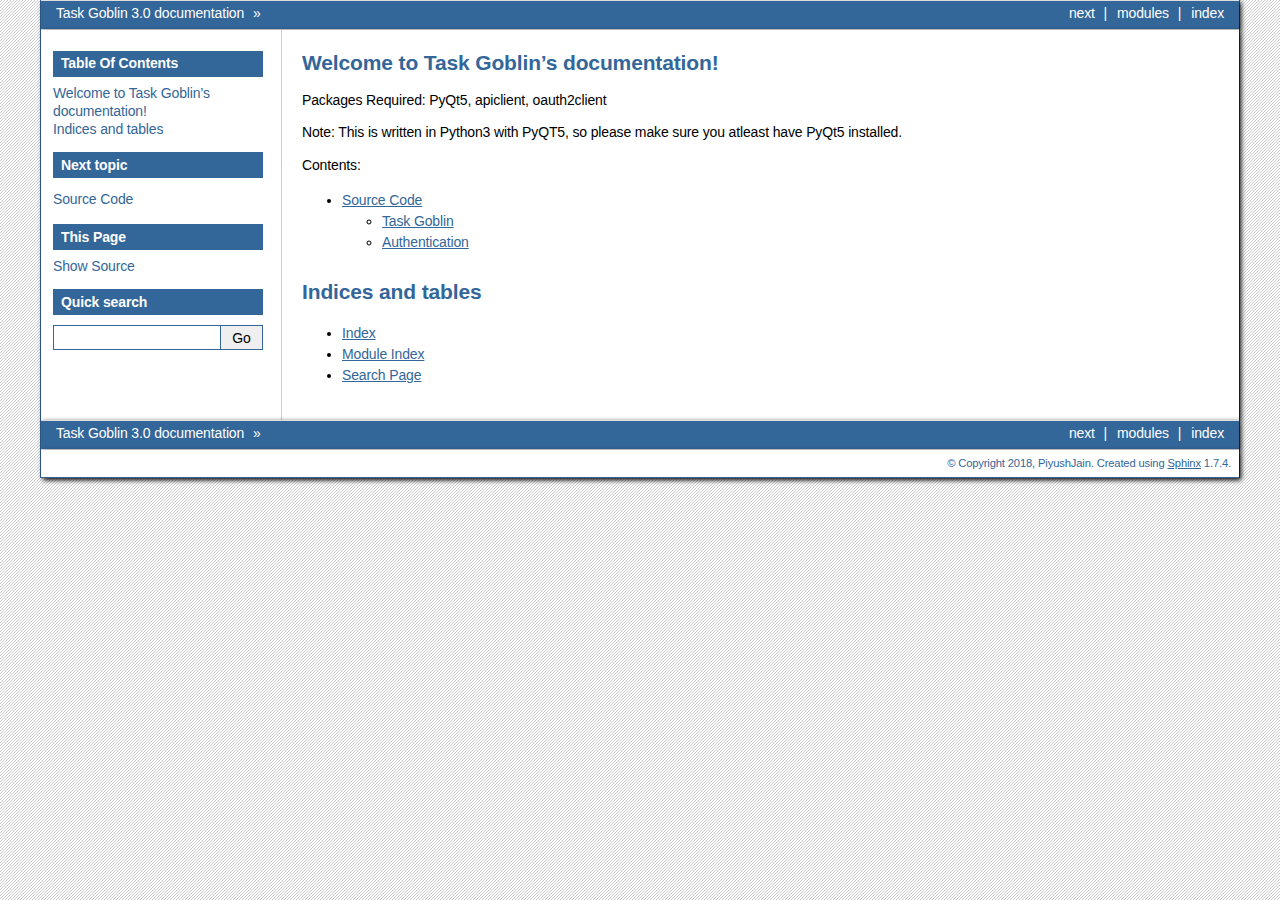
<file: docs/index.html>
<!doctype html>

<html xmlns="http://www.w3.org/1999/xhtml">
  <head>
    <meta http-equiv="X-UA-Compatible" content="IE=Edge" />
    <meta http-equiv="Content-Type" content="text/html; charset=utf-8" />
    <title>Welcome to Task Goblin’s documentation! &#8212; Task Goblin 3.0 documentation</title>
    <link rel="stylesheet" href="_static/bizstyle.css" type="text/css" />
    <link rel="stylesheet" href="_static/pygments.css" type="text/css" />
    <script type="text/javascript" src="_static/documentation_options.js"></script>
    <script type="text/javascript" src="_static/jquery.js"></script>
    <script type="text/javascript" src="_static/underscore.js"></script>
    <script type="text/javascript" src="_static/doctools.js"></script>
    <script type="text/javascript" src="_static/bizstyle.js"></script>
    <link rel="index" title="Index" href="genindex.html" />
    <link rel="search" title="Search" href="search.html" />
    <link rel="next" title="Source Code" href="code.html" />
    <meta name="viewport" content="width=device-width,initial-scale=1.0">
    <!--[if lt IE 9]>
    <script type="text/javascript" src="_static/css3-mediaqueries.js"></script>
    <![endif]-->
  </head><body>
    <div class="related" role="navigation" aria-label="related navigation">
      <h3>Navigation</h3>
      <ul>
        <li class="right" style="margin-right: 10px">
          <a href="genindex.html" title="General Index"
             accesskey="I">index</a></li>
        <li class="right" >
          <a href="py-modindex.html" title="Python Module Index"
             >modules</a> |</li>
        <li class="right" >
          <a href="code.html" title="Source Code"
             accesskey="N">next</a> |</li>
        <li class="nav-item nav-item-0"><a href="#">Task Goblin 3.0 documentation</a> &#187;</li> 
      </ul>
    </div>
      <div class="sphinxsidebar" role="navigation" aria-label="main navigation">
        <div class="sphinxsidebarwrapper">
  <h3><a href="#">Table Of Contents</a></h3>
  <ul>
<li><a class="reference internal" href="#">Welcome to Task Goblin’s documentation!</a></li>
<li><a class="reference internal" href="#indices-and-tables">Indices and tables</a></li>
</ul>

  <h4>Next topic</h4>
  <p class="topless"><a href="code.html"
                        title="next chapter">Source Code</a></p>
  <div role="note" aria-label="source link">
    <h3>This Page</h3>
    <ul class="this-page-menu">
      <li><a href="_sources/index.rst.txt"
            rel="nofollow">Show Source</a></li>
    </ul>
   </div>
<div id="searchbox" style="display: none" role="search">
  <h3>Quick search</h3>
    <div class="searchformwrapper">
    <form class="search" action="search.html" method="get">
      <input type="text" name="q" />
      <input type="submit" value="Go" />
      <input type="hidden" name="check_keywords" value="yes" />
      <input type="hidden" name="area" value="default" />
    </form>
    </div>
</div>
<script type="text/javascript">$('#searchbox').show(0);</script>
        </div>
      </div>

    <div class="document">
      <div class="documentwrapper">
        <div class="bodywrapper">
          <div class="body" role="main">
            
  <div class="section" id="welcome-to-task-goblin-s-documentation">
<h1>Welcome to Task Goblin’s documentation!<a class="headerlink" href="#welcome-to-task-goblin-s-documentation" title="Permalink to this headline">¶</a></h1>
<p>Packages Required: PyQt5, apiclient, oauth2client</p>
<p>Note: This is written in Python3 with PyQT5, so please make sure you atleast have PyQt5 installed.</p>
<div class="toctree-wrapper compound">
<p class="caption"><span class="caption-text">Contents:</span></p>
<ul>
<li class="toctree-l1"><a class="reference internal" href="code.html">Source Code</a><ul>
<li class="toctree-l2"><a class="reference internal" href="code.html#module-task_goblin">Task Goblin</a></li>
<li class="toctree-l2"><a class="reference internal" href="code.html#module-authentication_module">Authentication</a></li>
</ul>
</li>
</ul>
</div>
</div>
<div class="section" id="indices-and-tables">
<h1>Indices and tables<a class="headerlink" href="#indices-and-tables" title="Permalink to this headline">¶</a></h1>
<ul class="simple">
<li><a class="reference internal" href="genindex.html"><span class="std std-ref">Index</span></a></li>
<li><a class="reference internal" href="py-modindex.html"><span class="std std-ref">Module Index</span></a></li>
<li><a class="reference internal" href="search.html"><span class="std std-ref">Search Page</span></a></li>
</ul>
</div>


          </div>
        </div>
      </div>
      <div class="clearer"></div>
    </div>
    <div class="related" role="navigation" aria-label="related navigation">
      <h3>Navigation</h3>
      <ul>
        <li class="right" style="margin-right: 10px">
          <a href="genindex.html" title="General Index"
             >index</a></li>
        <li class="right" >
          <a href="py-modindex.html" title="Python Module Index"
             >modules</a> |</li>
        <li class="right" >
          <a href="code.html" title="Source Code"
             >next</a> |</li>
        <li class="nav-item nav-item-0"><a href="#">Task Goblin 3.0 documentation</a> &#187;</li> 
      </ul>
    </div>
    <div class="footer" role="contentinfo">
        &#169; Copyright 2018, PiyushJain.
      Created using <a href="http://sphinx-doc.org/">Sphinx</a> 1.7.4.
    </div>
  </body>
</html>
</file>
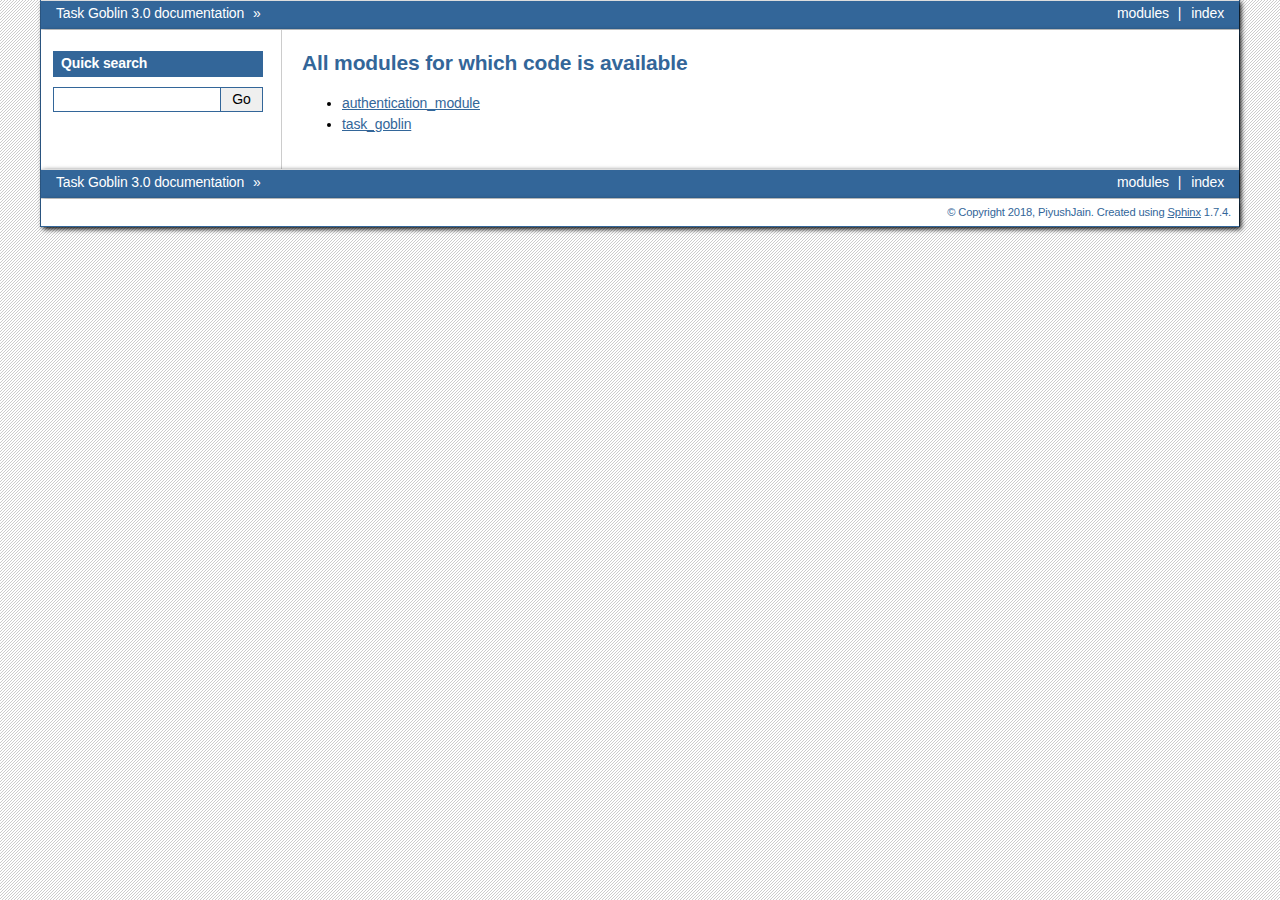
<file: docs/_modules/index.html>
<!doctype html>

<html xmlns="http://www.w3.org/1999/xhtml">
  <head>
    <meta http-equiv="X-UA-Compatible" content="IE=Edge" />
    <meta http-equiv="Content-Type" content="text/html; charset=utf-8" />
    <title>Overview: module code &#8212; Task Goblin 3.0 documentation</title>
    <link rel="stylesheet" href="../_static/bizstyle.css" type="text/css" />
    <link rel="stylesheet" href="../_static/pygments.css" type="text/css" />
    <script type="text/javascript" src="../_static/documentation_options.js"></script>
    <script type="text/javascript" src="../_static/jquery.js"></script>
    <script type="text/javascript" src="../_static/underscore.js"></script>
    <script type="text/javascript" src="../_static/doctools.js"></script>
    <script type="text/javascript" src="../_static/bizstyle.js"></script>
    <link rel="index" title="Index" href="../genindex.html" />
    <link rel="search" title="Search" href="../search.html" />
    <meta name="viewport" content="width=device-width,initial-scale=1.0">
    <!--[if lt IE 9]>
    <script type="text/javascript" src="_static/css3-mediaqueries.js"></script>
    <![endif]-->
  </head><body>
    <div class="related" role="navigation" aria-label="related navigation">
      <h3>Navigation</h3>
      <ul>
        <li class="right" style="margin-right: 10px">
          <a href="../genindex.html" title="General Index"
             accesskey="I">index</a></li>
        <li class="right" >
          <a href="../py-modindex.html" title="Python Module Index"
             >modules</a> |</li>
        <li class="nav-item nav-item-0"><a href="../index.html">Task Goblin 3.0 documentation</a> &#187;</li> 
      </ul>
    </div>
      <div class="sphinxsidebar" role="navigation" aria-label="main navigation">
        <div class="sphinxsidebarwrapper">
<div id="searchbox" style="display: none" role="search">
  <h3>Quick search</h3>
    <div class="searchformwrapper">
    <form class="search" action="../search.html" method="get">
      <input type="text" name="q" />
      <input type="submit" value="Go" />
      <input type="hidden" name="check_keywords" value="yes" />
      <input type="hidden" name="area" value="default" />
    </form>
    </div>
</div>
<script type="text/javascript">$('#searchbox').show(0);</script>
        </div>
      </div>

    <div class="document">
      <div class="documentwrapper">
        <div class="bodywrapper">
          <div class="body" role="main">
            
  <h1>All modules for which code is available</h1>
<ul><li><a href="authentication_module.html">authentication_module</a></li>
<li><a href="task_goblin.html">task_goblin</a></li>
</ul>

          </div>
        </div>
      </div>
      <div class="clearer"></div>
    </div>
    <div class="related" role="navigation" aria-label="related navigation">
      <h3>Navigation</h3>
      <ul>
        <li class="right" style="margin-right: 10px">
          <a href="../genindex.html" title="General Index"
             >index</a></li>
        <li class="right" >
          <a href="../py-modindex.html" title="Python Module Index"
             >modules</a> |</li>
        <li class="nav-item nav-item-0"><a href="../index.html">Task Goblin 3.0 documentation</a> &#187;</li> 
      </ul>
    </div>
    <div class="footer" role="contentinfo">
        &#169; Copyright 2018, PiyushJain.
      Created using <a href="http://sphinx-doc.org/">Sphinx</a> 1.7.4.
    </div>
  </body>
</html>
</file>
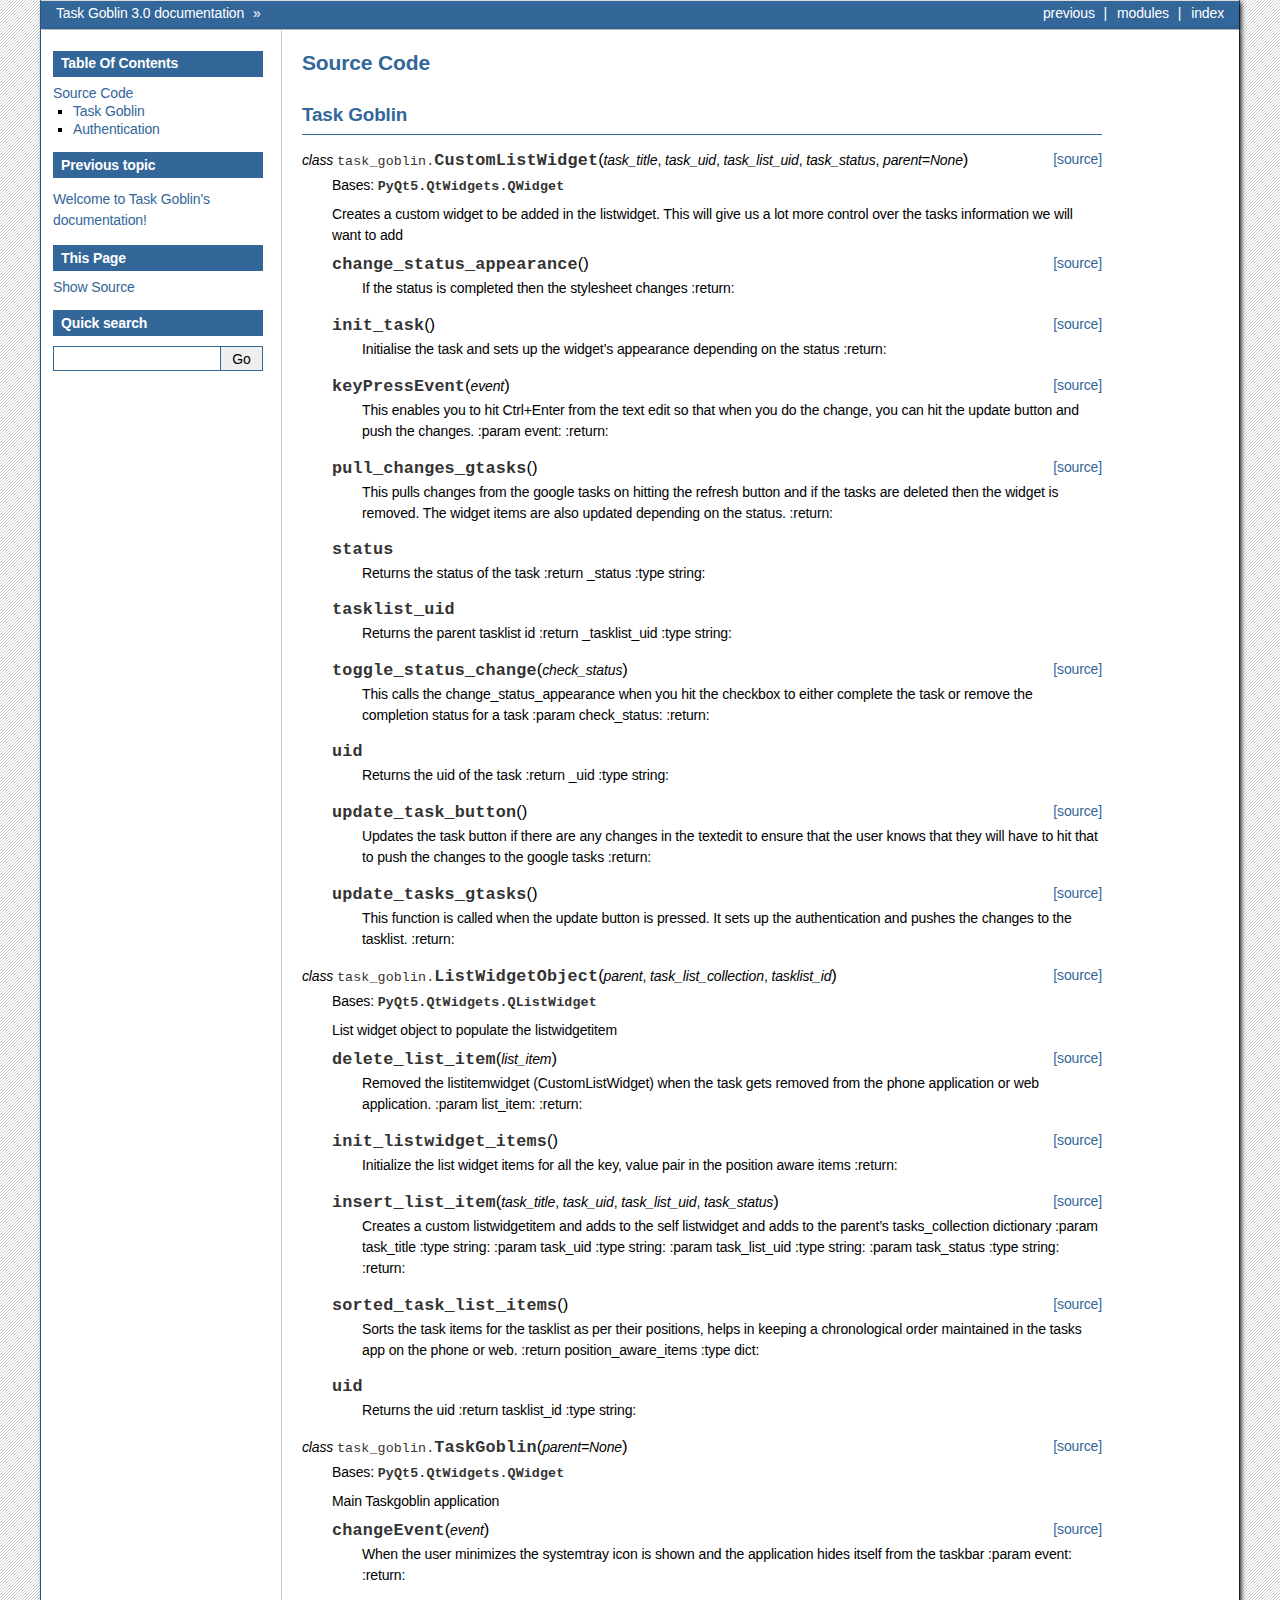
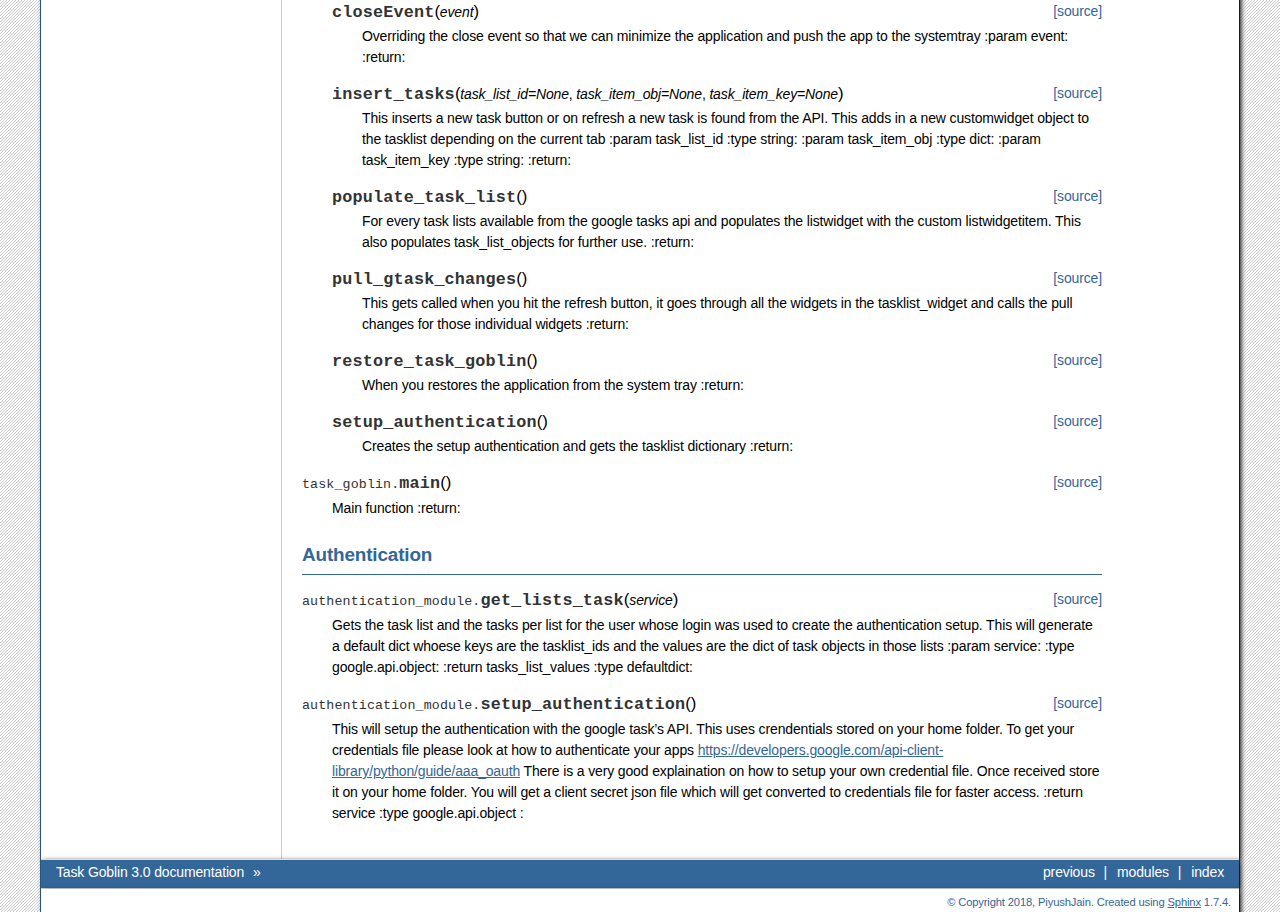
<file: docs/code.html>
<!doctype html>

<html xmlns="http://www.w3.org/1999/xhtml">
  <head>
    <meta http-equiv="X-UA-Compatible" content="IE=Edge" />
    <meta http-equiv="Content-Type" content="text/html; charset=utf-8" />
    <title>Source Code &#8212; Task Goblin 3.0 documentation</title>
    <link rel="stylesheet" href="_static/bizstyle.css" type="text/css" />
    <link rel="stylesheet" href="_static/pygments.css" type="text/css" />
    <script type="text/javascript" src="_static/documentation_options.js"></script>
    <script type="text/javascript" src="_static/jquery.js"></script>
    <script type="text/javascript" src="_static/underscore.js"></script>
    <script type="text/javascript" src="_static/doctools.js"></script>
    <script type="text/javascript" src="_static/bizstyle.js"></script>
    <link rel="index" title="Index" href="genindex.html" />
    <link rel="search" title="Search" href="search.html" />
    <link rel="prev" title="Welcome to Task Goblin’s documentation!" href="index.html" />
    <meta name="viewport" content="width=device-width,initial-scale=1.0">
    <!--[if lt IE 9]>
    <script type="text/javascript" src="_static/css3-mediaqueries.js"></script>
    <![endif]-->
  </head><body>
    <div class="related" role="navigation" aria-label="related navigation">
      <h3>Navigation</h3>
      <ul>
        <li class="right" style="margin-right: 10px">
          <a href="genindex.html" title="General Index"
             accesskey="I">index</a></li>
        <li class="right" >
          <a href="py-modindex.html" title="Python Module Index"
             >modules</a> |</li>
        <li class="right" >
          <a href="index.html" title="Welcome to Task Goblin’s documentation!"
             accesskey="P">previous</a> |</li>
        <li class="nav-item nav-item-0"><a href="index.html">Task Goblin 3.0 documentation</a> &#187;</li> 
      </ul>
    </div>
      <div class="sphinxsidebar" role="navigation" aria-label="main navigation">
        <div class="sphinxsidebarwrapper">
  <h3><a href="index.html">Table Of Contents</a></h3>
  <ul>
<li><a class="reference internal" href="#">Source Code</a><ul>
<li><a class="reference internal" href="#module-task_goblin">Task Goblin</a></li>
<li><a class="reference internal" href="#module-authentication_module">Authentication</a></li>
</ul>
</li>
</ul>

  <h4>Previous topic</h4>
  <p class="topless"><a href="index.html"
                        title="previous chapter">Welcome to Task Goblin’s documentation!</a></p>
  <div role="note" aria-label="source link">
    <h3>This Page</h3>
    <ul class="this-page-menu">
      <li><a href="_sources/code.rst.txt"
            rel="nofollow">Show Source</a></li>
    </ul>
   </div>
<div id="searchbox" style="display: none" role="search">
  <h3>Quick search</h3>
    <div class="searchformwrapper">
    <form class="search" action="search.html" method="get">
      <input type="text" name="q" />
      <input type="submit" value="Go" />
      <input type="hidden" name="check_keywords" value="yes" />
      <input type="hidden" name="area" value="default" />
    </form>
    </div>
</div>
<script type="text/javascript">$('#searchbox').show(0);</script>
        </div>
      </div>

    <div class="document">
      <div class="documentwrapper">
        <div class="bodywrapper">
          <div class="body" role="main">
            
  <div class="section" id="source-code">
<h1>Source Code<a class="headerlink" href="#source-code" title="Permalink to this headline">¶</a></h1>
<div class="section" id="module-task_goblin">
<span id="task-goblin"></span><h2>Task Goblin<a class="headerlink" href="#module-task_goblin" title="Permalink to this headline">¶</a></h2>
<dl class="class">
<dt id="task_goblin.CustomListWidget">
<em class="property">class </em><code class="descclassname">task_goblin.</code><code class="descname">CustomListWidget</code><span class="sig-paren">(</span><em>task_title</em>, <em>task_uid</em>, <em>task_list_uid</em>, <em>task_status</em>, <em>parent=None</em><span class="sig-paren">)</span><a class="reference internal" href="_modules/task_goblin.html#CustomListWidget"><span class="viewcode-link">[source]</span></a><a class="headerlink" href="#task_goblin.CustomListWidget" title="Permalink to this definition">¶</a></dt>
<dd><p>Bases: <code class="xref py py-class docutils literal notranslate"><span class="pre">PyQt5.QtWidgets.QWidget</span></code></p>
<p>Creates a custom widget to be added in the listwidget. This will give us a lot more control over the tasks
information we will want to add</p>
<dl class="method">
<dt id="task_goblin.CustomListWidget.change_status_appearance">
<code class="descname">change_status_appearance</code><span class="sig-paren">(</span><span class="sig-paren">)</span><a class="reference internal" href="_modules/task_goblin.html#CustomListWidget.change_status_appearance"><span class="viewcode-link">[source]</span></a><a class="headerlink" href="#task_goblin.CustomListWidget.change_status_appearance" title="Permalink to this definition">¶</a></dt>
<dd><p>If the status is completed then the stylesheet changes
:return:</p>
</dd></dl>

<dl class="method">
<dt id="task_goblin.CustomListWidget.init_task">
<code class="descname">init_task</code><span class="sig-paren">(</span><span class="sig-paren">)</span><a class="reference internal" href="_modules/task_goblin.html#CustomListWidget.init_task"><span class="viewcode-link">[source]</span></a><a class="headerlink" href="#task_goblin.CustomListWidget.init_task" title="Permalink to this definition">¶</a></dt>
<dd><p>Initialise the task and sets up the widget’s appearance depending on the status
:return:</p>
</dd></dl>

<dl class="method">
<dt id="task_goblin.CustomListWidget.keyPressEvent">
<code class="descname">keyPressEvent</code><span class="sig-paren">(</span><em>event</em><span class="sig-paren">)</span><a class="reference internal" href="_modules/task_goblin.html#CustomListWidget.keyPressEvent"><span class="viewcode-link">[source]</span></a><a class="headerlink" href="#task_goblin.CustomListWidget.keyPressEvent" title="Permalink to this definition">¶</a></dt>
<dd><p>This enables you to hit Ctrl+Enter from the text edit so that when you do the change, you can hit the update
button and push the changes.
:param event:
:return:</p>
</dd></dl>

<dl class="method">
<dt id="task_goblin.CustomListWidget.pull_changes_gtasks">
<code class="descname">pull_changes_gtasks</code><span class="sig-paren">(</span><span class="sig-paren">)</span><a class="reference internal" href="_modules/task_goblin.html#CustomListWidget.pull_changes_gtasks"><span class="viewcode-link">[source]</span></a><a class="headerlink" href="#task_goblin.CustomListWidget.pull_changes_gtasks" title="Permalink to this definition">¶</a></dt>
<dd><p>This pulls changes from the google tasks on hitting the refresh button and if the tasks are deleted then
the widget is removed. The widget items are also updated depending on the status.
:return:</p>
</dd></dl>

<dl class="attribute">
<dt id="task_goblin.CustomListWidget.status">
<code class="descname">status</code><a class="headerlink" href="#task_goblin.CustomListWidget.status" title="Permalink to this definition">¶</a></dt>
<dd><p>Returns the status of the task
:return _status :type string:</p>
</dd></dl>

<dl class="attribute">
<dt id="task_goblin.CustomListWidget.tasklist_uid">
<code class="descname">tasklist_uid</code><a class="headerlink" href="#task_goblin.CustomListWidget.tasklist_uid" title="Permalink to this definition">¶</a></dt>
<dd><p>Returns the parent tasklist id
:return _tasklist_uid :type string:</p>
</dd></dl>

<dl class="method">
<dt id="task_goblin.CustomListWidget.toggle_status_change">
<code class="descname">toggle_status_change</code><span class="sig-paren">(</span><em>check_status</em><span class="sig-paren">)</span><a class="reference internal" href="_modules/task_goblin.html#CustomListWidget.toggle_status_change"><span class="viewcode-link">[source]</span></a><a class="headerlink" href="#task_goblin.CustomListWidget.toggle_status_change" title="Permalink to this definition">¶</a></dt>
<dd><p>This calls the change_status_appearance when you hit the checkbox to either complete the task or remove
the completion status for a task
:param check_status:
:return:</p>
</dd></dl>

<dl class="attribute">
<dt id="task_goblin.CustomListWidget.uid">
<code class="descname">uid</code><a class="headerlink" href="#task_goblin.CustomListWidget.uid" title="Permalink to this definition">¶</a></dt>
<dd><p>Returns the uid of the task
:return _uid :type string:</p>
</dd></dl>

<dl class="method">
<dt id="task_goblin.CustomListWidget.update_task_button">
<code class="descname">update_task_button</code><span class="sig-paren">(</span><span class="sig-paren">)</span><a class="reference internal" href="_modules/task_goblin.html#CustomListWidget.update_task_button"><span class="viewcode-link">[source]</span></a><a class="headerlink" href="#task_goblin.CustomListWidget.update_task_button" title="Permalink to this definition">¶</a></dt>
<dd><p>Updates the task button if there are any changes in the textedit to ensure that the user knows that
they will have to hit that to push the changes to the google tasks
:return:</p>
</dd></dl>

<dl class="method">
<dt id="task_goblin.CustomListWidget.update_tasks_gtasks">
<code class="descname">update_tasks_gtasks</code><span class="sig-paren">(</span><span class="sig-paren">)</span><a class="reference internal" href="_modules/task_goblin.html#CustomListWidget.update_tasks_gtasks"><span class="viewcode-link">[source]</span></a><a class="headerlink" href="#task_goblin.CustomListWidget.update_tasks_gtasks" title="Permalink to this definition">¶</a></dt>
<dd><p>This function is called when the update button is pressed. It sets up the authentication and pushes the changes
to the tasklist.
:return:</p>
</dd></dl>

</dd></dl>

<dl class="class">
<dt id="task_goblin.ListWidgetObject">
<em class="property">class </em><code class="descclassname">task_goblin.</code><code class="descname">ListWidgetObject</code><span class="sig-paren">(</span><em>parent</em>, <em>task_list_collection</em>, <em>tasklist_id</em><span class="sig-paren">)</span><a class="reference internal" href="_modules/task_goblin.html#ListWidgetObject"><span class="viewcode-link">[source]</span></a><a class="headerlink" href="#task_goblin.ListWidgetObject" title="Permalink to this definition">¶</a></dt>
<dd><p>Bases: <code class="xref py py-class docutils literal notranslate"><span class="pre">PyQt5.QtWidgets.QListWidget</span></code></p>
<p>List widget object to populate the listwidgetitem</p>
<dl class="method">
<dt id="task_goblin.ListWidgetObject.delete_list_item">
<code class="descname">delete_list_item</code><span class="sig-paren">(</span><em>list_item</em><span class="sig-paren">)</span><a class="reference internal" href="_modules/task_goblin.html#ListWidgetObject.delete_list_item"><span class="viewcode-link">[source]</span></a><a class="headerlink" href="#task_goblin.ListWidgetObject.delete_list_item" title="Permalink to this definition">¶</a></dt>
<dd><p>Removed the listitemwidget (CustomListWidget) when the task gets removed from the phone application
or web application.
:param list_item:
:return:</p>
</dd></dl>

<dl class="method">
<dt id="task_goblin.ListWidgetObject.init_listwidget_items">
<code class="descname">init_listwidget_items</code><span class="sig-paren">(</span><span class="sig-paren">)</span><a class="reference internal" href="_modules/task_goblin.html#ListWidgetObject.init_listwidget_items"><span class="viewcode-link">[source]</span></a><a class="headerlink" href="#task_goblin.ListWidgetObject.init_listwidget_items" title="Permalink to this definition">¶</a></dt>
<dd><p>Initialize the list widget items for all the key, value pair in the position aware items
:return:</p>
</dd></dl>

<dl class="method">
<dt id="task_goblin.ListWidgetObject.insert_list_item">
<code class="descname">insert_list_item</code><span class="sig-paren">(</span><em>task_title</em>, <em>task_uid</em>, <em>task_list_uid</em>, <em>task_status</em><span class="sig-paren">)</span><a class="reference internal" href="_modules/task_goblin.html#ListWidgetObject.insert_list_item"><span class="viewcode-link">[source]</span></a><a class="headerlink" href="#task_goblin.ListWidgetObject.insert_list_item" title="Permalink to this definition">¶</a></dt>
<dd><p>Creates a custom listwidgetitem and adds to the self listwidget and adds to the parent’s tasks_collection
dictionary
:param task_title :type string:
:param task_uid :type string:
:param task_list_uid :type string:
:param task_status :type string:
:return:</p>
</dd></dl>

<dl class="method">
<dt id="task_goblin.ListWidgetObject.sorted_task_list_items">
<code class="descname">sorted_task_list_items</code><span class="sig-paren">(</span><span class="sig-paren">)</span><a class="reference internal" href="_modules/task_goblin.html#ListWidgetObject.sorted_task_list_items"><span class="viewcode-link">[source]</span></a><a class="headerlink" href="#task_goblin.ListWidgetObject.sorted_task_list_items" title="Permalink to this definition">¶</a></dt>
<dd><p>Sorts the task items for the tasklist as per their positions, helps in keeping a chronological order
maintained in the tasks app on the phone or web.
:return position_aware_items :type dict:</p>
</dd></dl>

<dl class="attribute">
<dt id="task_goblin.ListWidgetObject.uid">
<code class="descname">uid</code><a class="headerlink" href="#task_goblin.ListWidgetObject.uid" title="Permalink to this definition">¶</a></dt>
<dd><p>Returns the uid
:return tasklist_id :type string:</p>
</dd></dl>

</dd></dl>

<dl class="class">
<dt id="task_goblin.TaskGoblin">
<em class="property">class </em><code class="descclassname">task_goblin.</code><code class="descname">TaskGoblin</code><span class="sig-paren">(</span><em>parent=None</em><span class="sig-paren">)</span><a class="reference internal" href="_modules/task_goblin.html#TaskGoblin"><span class="viewcode-link">[source]</span></a><a class="headerlink" href="#task_goblin.TaskGoblin" title="Permalink to this definition">¶</a></dt>
<dd><p>Bases: <code class="xref py py-class docutils literal notranslate"><span class="pre">PyQt5.QtWidgets.QWidget</span></code></p>
<p>Main Taskgoblin application</p>
<dl class="method">
<dt id="task_goblin.TaskGoblin.changeEvent">
<code class="descname">changeEvent</code><span class="sig-paren">(</span><em>event</em><span class="sig-paren">)</span><a class="reference internal" href="_modules/task_goblin.html#TaskGoblin.changeEvent"><span class="viewcode-link">[source]</span></a><a class="headerlink" href="#task_goblin.TaskGoblin.changeEvent" title="Permalink to this definition">¶</a></dt>
<dd><p>When the user minimizes the systemtray icon is shown and the application hides itself from the taskbar
:param event:
:return:</p>
</dd></dl>

<dl class="method">
<dt id="task_goblin.TaskGoblin.closeEvent">
<code class="descname">closeEvent</code><span class="sig-paren">(</span><em>event</em><span class="sig-paren">)</span><a class="reference internal" href="_modules/task_goblin.html#TaskGoblin.closeEvent"><span class="viewcode-link">[source]</span></a><a class="headerlink" href="#task_goblin.TaskGoblin.closeEvent" title="Permalink to this definition">¶</a></dt>
<dd><p>Overriding the close event so that we can minimize the application and push the app to the systemtray
:param event:
:return:</p>
</dd></dl>

<dl class="method">
<dt id="task_goblin.TaskGoblin.insert_tasks">
<code class="descname">insert_tasks</code><span class="sig-paren">(</span><em>task_list_id=None</em>, <em>task_item_obj=None</em>, <em>task_item_key=None</em><span class="sig-paren">)</span><a class="reference internal" href="_modules/task_goblin.html#TaskGoblin.insert_tasks"><span class="viewcode-link">[source]</span></a><a class="headerlink" href="#task_goblin.TaskGoblin.insert_tasks" title="Permalink to this definition">¶</a></dt>
<dd><p>This inserts a new task button or on refresh a new task is found from the API. This adds in a new customwidget
object to the tasklist depending on the current tab
:param task_list_id :type string:
:param task_item_obj :type dict:
:param task_item_key :type string:
:return:</p>
</dd></dl>

<dl class="method">
<dt id="task_goblin.TaskGoblin.populate_task_list">
<code class="descname">populate_task_list</code><span class="sig-paren">(</span><span class="sig-paren">)</span><a class="reference internal" href="_modules/task_goblin.html#TaskGoblin.populate_task_list"><span class="viewcode-link">[source]</span></a><a class="headerlink" href="#task_goblin.TaskGoblin.populate_task_list" title="Permalink to this definition">¶</a></dt>
<dd><p>For every task lists available from the google tasks api and populates the listwidget with the
custom listwidgetitem. This also populates task_list_objects for further use.
:return:</p>
</dd></dl>

<dl class="method">
<dt id="task_goblin.TaskGoblin.pull_gtask_changes">
<code class="descname">pull_gtask_changes</code><span class="sig-paren">(</span><span class="sig-paren">)</span><a class="reference internal" href="_modules/task_goblin.html#TaskGoblin.pull_gtask_changes"><span class="viewcode-link">[source]</span></a><a class="headerlink" href="#task_goblin.TaskGoblin.pull_gtask_changes" title="Permalink to this definition">¶</a></dt>
<dd><p>This gets called when you hit the refresh button, it goes through all the widgets in the tasklist_widget
and calls the pull changes for those individual widgets
:return:</p>
</dd></dl>

<dl class="method">
<dt id="task_goblin.TaskGoblin.restore_task_goblin">
<code class="descname">restore_task_goblin</code><span class="sig-paren">(</span><span class="sig-paren">)</span><a class="reference internal" href="_modules/task_goblin.html#TaskGoblin.restore_task_goblin"><span class="viewcode-link">[source]</span></a><a class="headerlink" href="#task_goblin.TaskGoblin.restore_task_goblin" title="Permalink to this definition">¶</a></dt>
<dd><p>When you restores the application from the system tray
:return:</p>
</dd></dl>

<dl class="method">
<dt id="task_goblin.TaskGoblin.setup_authentication">
<code class="descname">setup_authentication</code><span class="sig-paren">(</span><span class="sig-paren">)</span><a class="reference internal" href="_modules/task_goblin.html#TaskGoblin.setup_authentication"><span class="viewcode-link">[source]</span></a><a class="headerlink" href="#task_goblin.TaskGoblin.setup_authentication" title="Permalink to this definition">¶</a></dt>
<dd><p>Creates the setup authentication and gets the tasklist dictionary
:return:</p>
</dd></dl>

</dd></dl>

<dl class="function">
<dt id="task_goblin.main">
<code class="descclassname">task_goblin.</code><code class="descname">main</code><span class="sig-paren">(</span><span class="sig-paren">)</span><a class="reference internal" href="_modules/task_goblin.html#main"><span class="viewcode-link">[source]</span></a><a class="headerlink" href="#task_goblin.main" title="Permalink to this definition">¶</a></dt>
<dd><p>Main function
:return:</p>
</dd></dl>

</div>
<div class="section" id="module-authentication_module">
<span id="authentication"></span><h2>Authentication<a class="headerlink" href="#module-authentication_module" title="Permalink to this headline">¶</a></h2>
<dl class="function">
<dt id="authentication_module.get_lists_task">
<code class="descclassname">authentication_module.</code><code class="descname">get_lists_task</code><span class="sig-paren">(</span><em>service</em><span class="sig-paren">)</span><a class="reference internal" href="_modules/authentication_module.html#get_lists_task"><span class="viewcode-link">[source]</span></a><a class="headerlink" href="#authentication_module.get_lists_task" title="Permalink to this definition">¶</a></dt>
<dd><p>Gets the task list and the tasks per list for the user whose login was used to create the authentication setup.
This will generate a default dict whoese keys are the tasklist_ids and the values are the dict of task objects
in those lists
:param service: :type google.api.object:
:return tasks_list_values :type defaultdict:</p>
</dd></dl>

<dl class="function">
<dt id="authentication_module.setup_authentication">
<code class="descclassname">authentication_module.</code><code class="descname">setup_authentication</code><span class="sig-paren">(</span><span class="sig-paren">)</span><a class="reference internal" href="_modules/authentication_module.html#setup_authentication"><span class="viewcode-link">[source]</span></a><a class="headerlink" href="#authentication_module.setup_authentication" title="Permalink to this definition">¶</a></dt>
<dd><p>This will setup the authentication with the google task’s API. This uses crendentials stored on your home folder.
To get your credentials file please look at how to authenticate your apps
<a class="reference external" href="https://developers.google.com/api-client-library/python/guide/aaa_oauth">https://developers.google.com/api-client-library/python/guide/aaa_oauth</a>
There is a very good explaination on how to setup your own credential file. Once received store it on
your home folder. You will get a client secret json file which will get converted to credentials
file for faster access.
:return service :type google.api.object :</p>
</dd></dl>

</div>
</div>


          </div>
        </div>
      </div>
      <div class="clearer"></div>
    </div>
    <div class="related" role="navigation" aria-label="related navigation">
      <h3>Navigation</h3>
      <ul>
        <li class="right" style="margin-right: 10px">
          <a href="genindex.html" title="General Index"
             >index</a></li>
        <li class="right" >
          <a href="py-modindex.html" title="Python Module Index"
             >modules</a> |</li>
        <li class="right" >
          <a href="index.html" title="Welcome to Task Goblin’s documentation!"
             >previous</a> |</li>
        <li class="nav-item nav-item-0"><a href="index.html">Task Goblin 3.0 documentation</a> &#187;</li> 
      </ul>
    </div>
    <div class="footer" role="contentinfo">
        &#169; Copyright 2018, PiyushJain.
      Created using <a href="http://sphinx-doc.org/">Sphinx</a> 1.7.4.
    </div>
  </body>
</html>
</file>
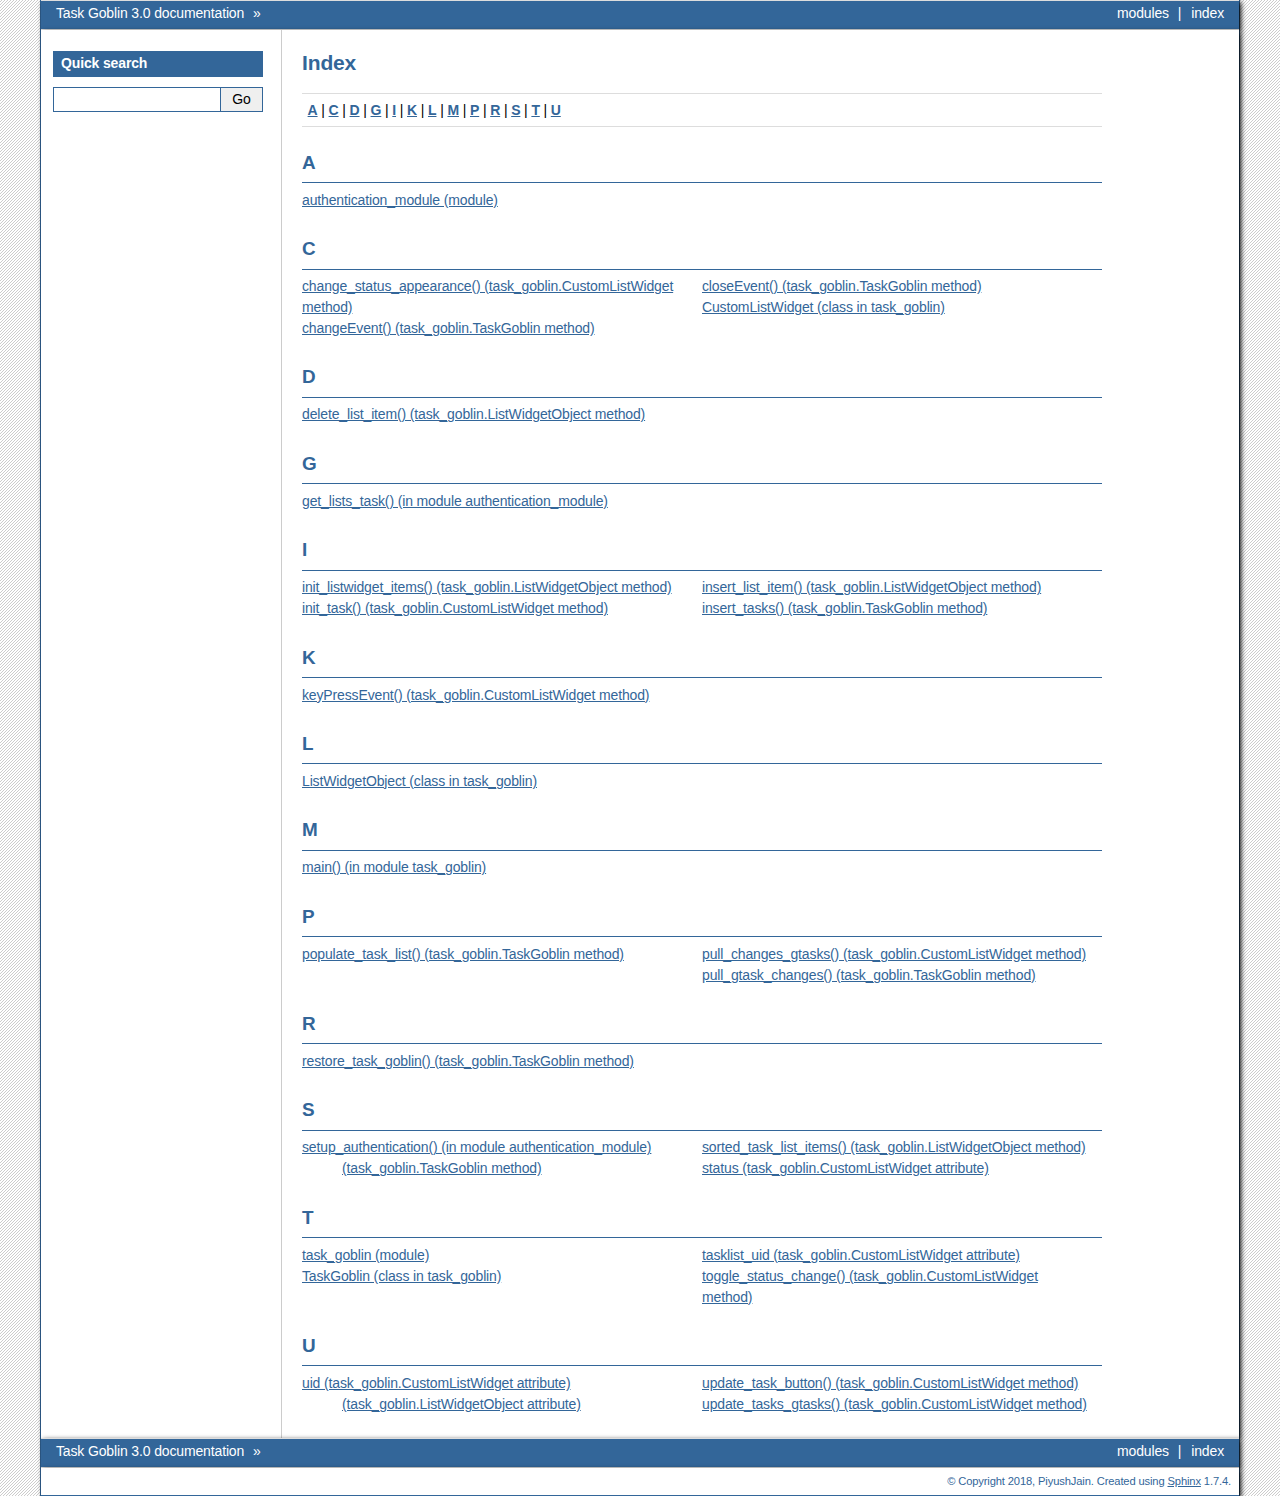
<file: docs/genindex.html>
<!doctype html>

<html xmlns="http://www.w3.org/1999/xhtml">
  <head>
    <meta http-equiv="X-UA-Compatible" content="IE=Edge" />
    <meta http-equiv="Content-Type" content="text/html; charset=utf-8" />
    <title>Index &#8212; Task Goblin 3.0 documentation</title>
    <link rel="stylesheet" href="_static/bizstyle.css" type="text/css" />
    <link rel="stylesheet" href="_static/pygments.css" type="text/css" />
    <script type="text/javascript" src="_static/documentation_options.js"></script>
    <script type="text/javascript" src="_static/jquery.js"></script>
    <script type="text/javascript" src="_static/underscore.js"></script>
    <script type="text/javascript" src="_static/doctools.js"></script>
    <script type="text/javascript" src="_static/bizstyle.js"></script>
    <link rel="index" title="Index" href="#" />
    <link rel="search" title="Search" href="search.html" />
    <meta name="viewport" content="width=device-width,initial-scale=1.0">
    <!--[if lt IE 9]>
    <script type="text/javascript" src="_static/css3-mediaqueries.js"></script>
    <![endif]-->
  </head><body>
    <div class="related" role="navigation" aria-label="related navigation">
      <h3>Navigation</h3>
      <ul>
        <li class="right" style="margin-right: 10px">
          <a href="#" title="General Index"
             accesskey="I">index</a></li>
        <li class="right" >
          <a href="py-modindex.html" title="Python Module Index"
             >modules</a> |</li>
        <li class="nav-item nav-item-0"><a href="index.html">Task Goblin 3.0 documentation</a> &#187;</li> 
      </ul>
    </div>
      <div class="sphinxsidebar" role="navigation" aria-label="main navigation">
        <div class="sphinxsidebarwrapper">
<div id="searchbox" style="display: none" role="search">
  <h3>Quick search</h3>
    <div class="searchformwrapper">
    <form class="search" action="search.html" method="get">
      <input type="text" name="q" />
      <input type="submit" value="Go" />
      <input type="hidden" name="check_keywords" value="yes" />
      <input type="hidden" name="area" value="default" />
    </form>
    </div>
</div>
<script type="text/javascript">$('#searchbox').show(0);</script>
        </div>
      </div>

    <div class="document">
      <div class="documentwrapper">
        <div class="bodywrapper">
          <div class="body" role="main">
            

<h1 id="index">Index</h1>

<div class="genindex-jumpbox">
 <a href="#A"><strong>A</strong></a>
 | <a href="#C"><strong>C</strong></a>
 | <a href="#D"><strong>D</strong></a>
 | <a href="#G"><strong>G</strong></a>
 | <a href="#I"><strong>I</strong></a>
 | <a href="#K"><strong>K</strong></a>
 | <a href="#L"><strong>L</strong></a>
 | <a href="#M"><strong>M</strong></a>
 | <a href="#P"><strong>P</strong></a>
 | <a href="#R"><strong>R</strong></a>
 | <a href="#S"><strong>S</strong></a>
 | <a href="#T"><strong>T</strong></a>
 | <a href="#U"><strong>U</strong></a>
 
</div>
<h2 id="A">A</h2>
<table style="width: 100%" class="indextable genindextable"><tr>
  <td style="width: 33%; vertical-align: top;"><ul>
      <li><a href="code.html#module-authentication_module">authentication_module (module)</a>
</li>
  </ul></td>
</tr></table>

<h2 id="C">C</h2>
<table style="width: 100%" class="indextable genindextable"><tr>
  <td style="width: 33%; vertical-align: top;"><ul>
      <li><a href="code.html#task_goblin.CustomListWidget.change_status_appearance">change_status_appearance() (task_goblin.CustomListWidget method)</a>
</li>
      <li><a href="code.html#task_goblin.TaskGoblin.changeEvent">changeEvent() (task_goblin.TaskGoblin method)</a>
</li>
  </ul></td>
  <td style="width: 33%; vertical-align: top;"><ul>
      <li><a href="code.html#task_goblin.TaskGoblin.closeEvent">closeEvent() (task_goblin.TaskGoblin method)</a>
</li>
      <li><a href="code.html#task_goblin.CustomListWidget">CustomListWidget (class in task_goblin)</a>
</li>
  </ul></td>
</tr></table>

<h2 id="D">D</h2>
<table style="width: 100%" class="indextable genindextable"><tr>
  <td style="width: 33%; vertical-align: top;"><ul>
      <li><a href="code.html#task_goblin.ListWidgetObject.delete_list_item">delete_list_item() (task_goblin.ListWidgetObject method)</a>
</li>
  </ul></td>
</tr></table>

<h2 id="G">G</h2>
<table style="width: 100%" class="indextable genindextable"><tr>
  <td style="width: 33%; vertical-align: top;"><ul>
      <li><a href="code.html#authentication_module.get_lists_task">get_lists_task() (in module authentication_module)</a>
</li>
  </ul></td>
</tr></table>

<h2 id="I">I</h2>
<table style="width: 100%" class="indextable genindextable"><tr>
  <td style="width: 33%; vertical-align: top;"><ul>
      <li><a href="code.html#task_goblin.ListWidgetObject.init_listwidget_items">init_listwidget_items() (task_goblin.ListWidgetObject method)</a>
</li>
      <li><a href="code.html#task_goblin.CustomListWidget.init_task">init_task() (task_goblin.CustomListWidget method)</a>
</li>
  </ul></td>
  <td style="width: 33%; vertical-align: top;"><ul>
      <li><a href="code.html#task_goblin.ListWidgetObject.insert_list_item">insert_list_item() (task_goblin.ListWidgetObject method)</a>
</li>
      <li><a href="code.html#task_goblin.TaskGoblin.insert_tasks">insert_tasks() (task_goblin.TaskGoblin method)</a>
</li>
  </ul></td>
</tr></table>

<h2 id="K">K</h2>
<table style="width: 100%" class="indextable genindextable"><tr>
  <td style="width: 33%; vertical-align: top;"><ul>
      <li><a href="code.html#task_goblin.CustomListWidget.keyPressEvent">keyPressEvent() (task_goblin.CustomListWidget method)</a>
</li>
  </ul></td>
</tr></table>

<h2 id="L">L</h2>
<table style="width: 100%" class="indextable genindextable"><tr>
  <td style="width: 33%; vertical-align: top;"><ul>
      <li><a href="code.html#task_goblin.ListWidgetObject">ListWidgetObject (class in task_goblin)</a>
</li>
  </ul></td>
</tr></table>

<h2 id="M">M</h2>
<table style="width: 100%" class="indextable genindextable"><tr>
  <td style="width: 33%; vertical-align: top;"><ul>
      <li><a href="code.html#task_goblin.main">main() (in module task_goblin)</a>
</li>
  </ul></td>
</tr></table>

<h2 id="P">P</h2>
<table style="width: 100%" class="indextable genindextable"><tr>
  <td style="width: 33%; vertical-align: top;"><ul>
      <li><a href="code.html#task_goblin.TaskGoblin.populate_task_list">populate_task_list() (task_goblin.TaskGoblin method)</a>
</li>
  </ul></td>
  <td style="width: 33%; vertical-align: top;"><ul>
      <li><a href="code.html#task_goblin.CustomListWidget.pull_changes_gtasks">pull_changes_gtasks() (task_goblin.CustomListWidget method)</a>
</li>
      <li><a href="code.html#task_goblin.TaskGoblin.pull_gtask_changes">pull_gtask_changes() (task_goblin.TaskGoblin method)</a>
</li>
  </ul></td>
</tr></table>

<h2 id="R">R</h2>
<table style="width: 100%" class="indextable genindextable"><tr>
  <td style="width: 33%; vertical-align: top;"><ul>
      <li><a href="code.html#task_goblin.TaskGoblin.restore_task_goblin">restore_task_goblin() (task_goblin.TaskGoblin method)</a>
</li>
  </ul></td>
</tr></table>

<h2 id="S">S</h2>
<table style="width: 100%" class="indextable genindextable"><tr>
  <td style="width: 33%; vertical-align: top;"><ul>
      <li><a href="code.html#authentication_module.setup_authentication">setup_authentication() (in module authentication_module)</a>

      <ul>
        <li><a href="code.html#task_goblin.TaskGoblin.setup_authentication">(task_goblin.TaskGoblin method)</a>
</li>
      </ul></li>
  </ul></td>
  <td style="width: 33%; vertical-align: top;"><ul>
      <li><a href="code.html#task_goblin.ListWidgetObject.sorted_task_list_items">sorted_task_list_items() (task_goblin.ListWidgetObject method)</a>
</li>
      <li><a href="code.html#task_goblin.CustomListWidget.status">status (task_goblin.CustomListWidget attribute)</a>
</li>
  </ul></td>
</tr></table>

<h2 id="T">T</h2>
<table style="width: 100%" class="indextable genindextable"><tr>
  <td style="width: 33%; vertical-align: top;"><ul>
      <li><a href="code.html#module-task_goblin">task_goblin (module)</a>
</li>
      <li><a href="code.html#task_goblin.TaskGoblin">TaskGoblin (class in task_goblin)</a>
</li>
  </ul></td>
  <td style="width: 33%; vertical-align: top;"><ul>
      <li><a href="code.html#task_goblin.CustomListWidget.tasklist_uid">tasklist_uid (task_goblin.CustomListWidget attribute)</a>
</li>
      <li><a href="code.html#task_goblin.CustomListWidget.toggle_status_change">toggle_status_change() (task_goblin.CustomListWidget method)</a>
</li>
  </ul></td>
</tr></table>

<h2 id="U">U</h2>
<table style="width: 100%" class="indextable genindextable"><tr>
  <td style="width: 33%; vertical-align: top;"><ul>
      <li><a href="code.html#task_goblin.CustomListWidget.uid">uid (task_goblin.CustomListWidget attribute)</a>

      <ul>
        <li><a href="code.html#task_goblin.ListWidgetObject.uid">(task_goblin.ListWidgetObject attribute)</a>
</li>
      </ul></li>
  </ul></td>
  <td style="width: 33%; vertical-align: top;"><ul>
      <li><a href="code.html#task_goblin.CustomListWidget.update_task_button">update_task_button() (task_goblin.CustomListWidget method)</a>
</li>
      <li><a href="code.html#task_goblin.CustomListWidget.update_tasks_gtasks">update_tasks_gtasks() (task_goblin.CustomListWidget method)</a>
</li>
  </ul></td>
</tr></table>



          </div>
        </div>
      </div>
      <div class="clearer"></div>
    </div>
    <div class="related" role="navigation" aria-label="related navigation">
      <h3>Navigation</h3>
      <ul>
        <li class="right" style="margin-right: 10px">
          <a href="#" title="General Index"
             >index</a></li>
        <li class="right" >
          <a href="py-modindex.html" title="Python Module Index"
             >modules</a> |</li>
        <li class="nav-item nav-item-0"><a href="index.html">Task Goblin 3.0 documentation</a> &#187;</li> 
      </ul>
    </div>
    <div class="footer" role="contentinfo">
        &#169; Copyright 2018, PiyushJain.
      Created using <a href="http://sphinx-doc.org/">Sphinx</a> 1.7.4.
    </div>
  </body>
</html>
</file>
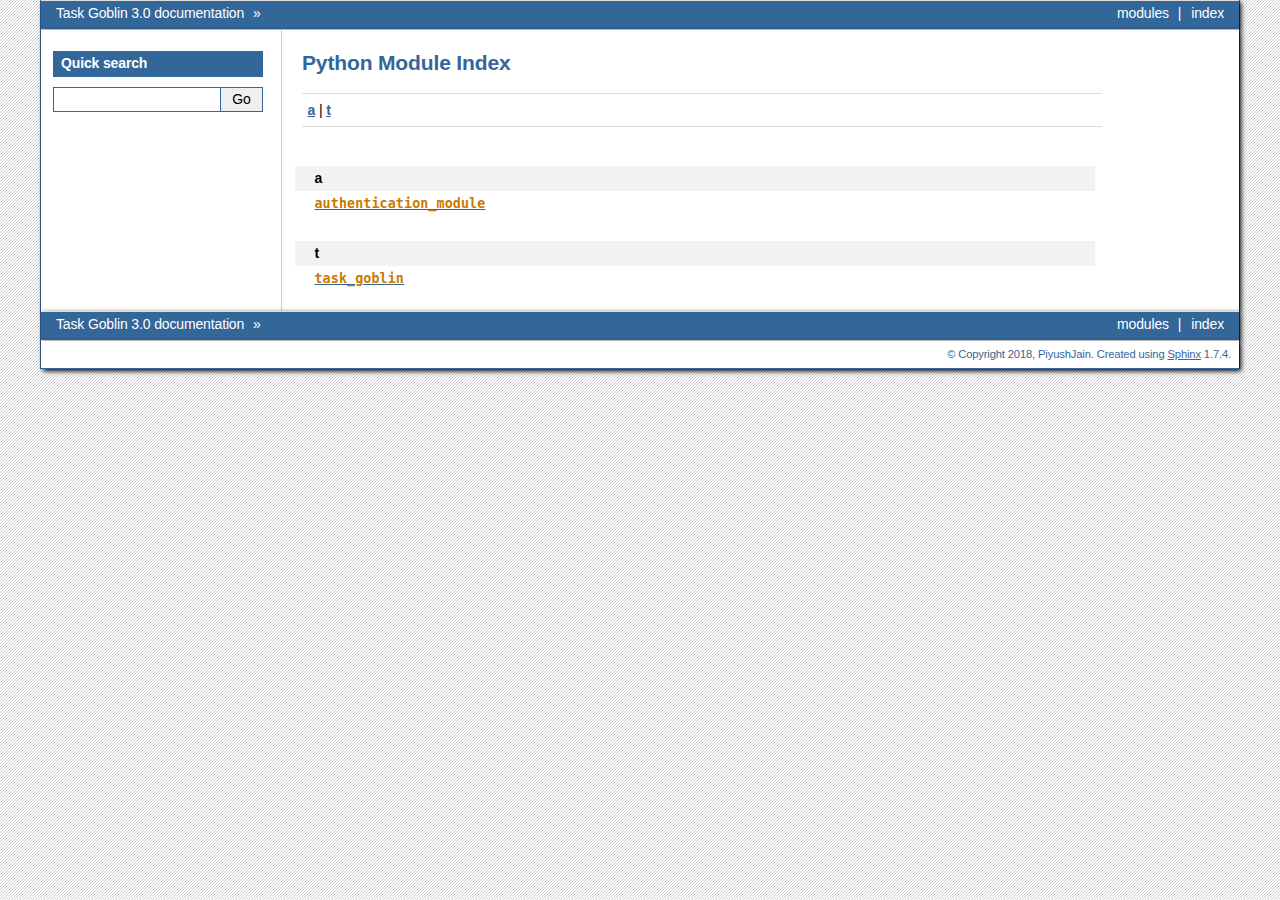
<file: docs/py-modindex.html>
<!doctype html>

<html xmlns="http://www.w3.org/1999/xhtml">
  <head>
    <meta http-equiv="X-UA-Compatible" content="IE=Edge" />
    <meta http-equiv="Content-Type" content="text/html; charset=utf-8" />
    <title>Python Module Index &#8212; Task Goblin 3.0 documentation</title>
    <link rel="stylesheet" href="_static/bizstyle.css" type="text/css" />
    <link rel="stylesheet" href="_static/pygments.css" type="text/css" />
    <script type="text/javascript" src="_static/documentation_options.js"></script>
    <script type="text/javascript" src="_static/jquery.js"></script>
    <script type="text/javascript" src="_static/underscore.js"></script>
    <script type="text/javascript" src="_static/doctools.js"></script>
    <script type="text/javascript" src="_static/bizstyle.js"></script>
    <link rel="index" title="Index" href="genindex.html" />
    <link rel="search" title="Search" href="search.html" />

    <meta name="viewport" content="width=device-width,initial-scale=1.0">
    <!--[if lt IE 9]>
    <script type="text/javascript" src="_static/css3-mediaqueries.js"></script>
    <![endif]-->

    <script type="text/javascript">
      DOCUMENTATION_OPTIONS.COLLAPSE_INDEX = true;
    </script>


  </head><body>
    <div class="related" role="navigation" aria-label="related navigation">
      <h3>Navigation</h3>
      <ul>
        <li class="right" style="margin-right: 10px">
          <a href="genindex.html" title="General Index"
             accesskey="I">index</a></li>
        <li class="right" >
          <a href="#" title="Python Module Index"
             >modules</a> |</li>
        <li class="nav-item nav-item-0"><a href="index.html">Task Goblin 3.0 documentation</a> &#187;</li> 
      </ul>
    </div>
      <div class="sphinxsidebar" role="navigation" aria-label="main navigation">
        <div class="sphinxsidebarwrapper">
<div id="searchbox" style="display: none" role="search">
  <h3>Quick search</h3>
    <div class="searchformwrapper">
    <form class="search" action="search.html" method="get">
      <input type="text" name="q" />
      <input type="submit" value="Go" />
      <input type="hidden" name="check_keywords" value="yes" />
      <input type="hidden" name="area" value="default" />
    </form>
    </div>
</div>
<script type="text/javascript">$('#searchbox').show(0);</script>
        </div>
      </div>

    <div class="document">
      <div class="documentwrapper">
        <div class="bodywrapper">
          <div class="body" role="main">
            

   <h1>Python Module Index</h1>

   <div class="modindex-jumpbox">
   <a href="#cap-a"><strong>a</strong></a> | 
   <a href="#cap-t"><strong>t</strong></a>
   </div>

   <table class="indextable modindextable">
     <tr class="pcap"><td></td><td>&#160;</td><td></td></tr>
     <tr class="cap" id="cap-a"><td></td><td>
       <strong>a</strong></td><td></td></tr>
     <tr>
       <td></td>
       <td>
       <a href="code.html#module-authentication_module"><code class="xref">authentication_module</code></a></td><td>
       <em></em></td></tr>
     <tr class="pcap"><td></td><td>&#160;</td><td></td></tr>
     <tr class="cap" id="cap-t"><td></td><td>
       <strong>t</strong></td><td></td></tr>
     <tr>
       <td></td>
       <td>
       <a href="code.html#module-task_goblin"><code class="xref">task_goblin</code></a></td><td>
       <em></em></td></tr>
   </table>


          </div>
        </div>
      </div>
      <div class="clearer"></div>
    </div>
    <div class="related" role="navigation" aria-label="related navigation">
      <h3>Navigation</h3>
      <ul>
        <li class="right" style="margin-right: 10px">
          <a href="genindex.html" title="General Index"
             >index</a></li>
        <li class="right" >
          <a href="#" title="Python Module Index"
             >modules</a> |</li>
        <li class="nav-item nav-item-0"><a href="index.html">Task Goblin 3.0 documentation</a> &#187;</li> 
      </ul>
    </div>
    <div class="footer" role="contentinfo">
        &#169; Copyright 2018, PiyushJain.
      Created using <a href="http://sphinx-doc.org/">Sphinx</a> 1.7.4.
    </div>
  </body>
</html>
</file>
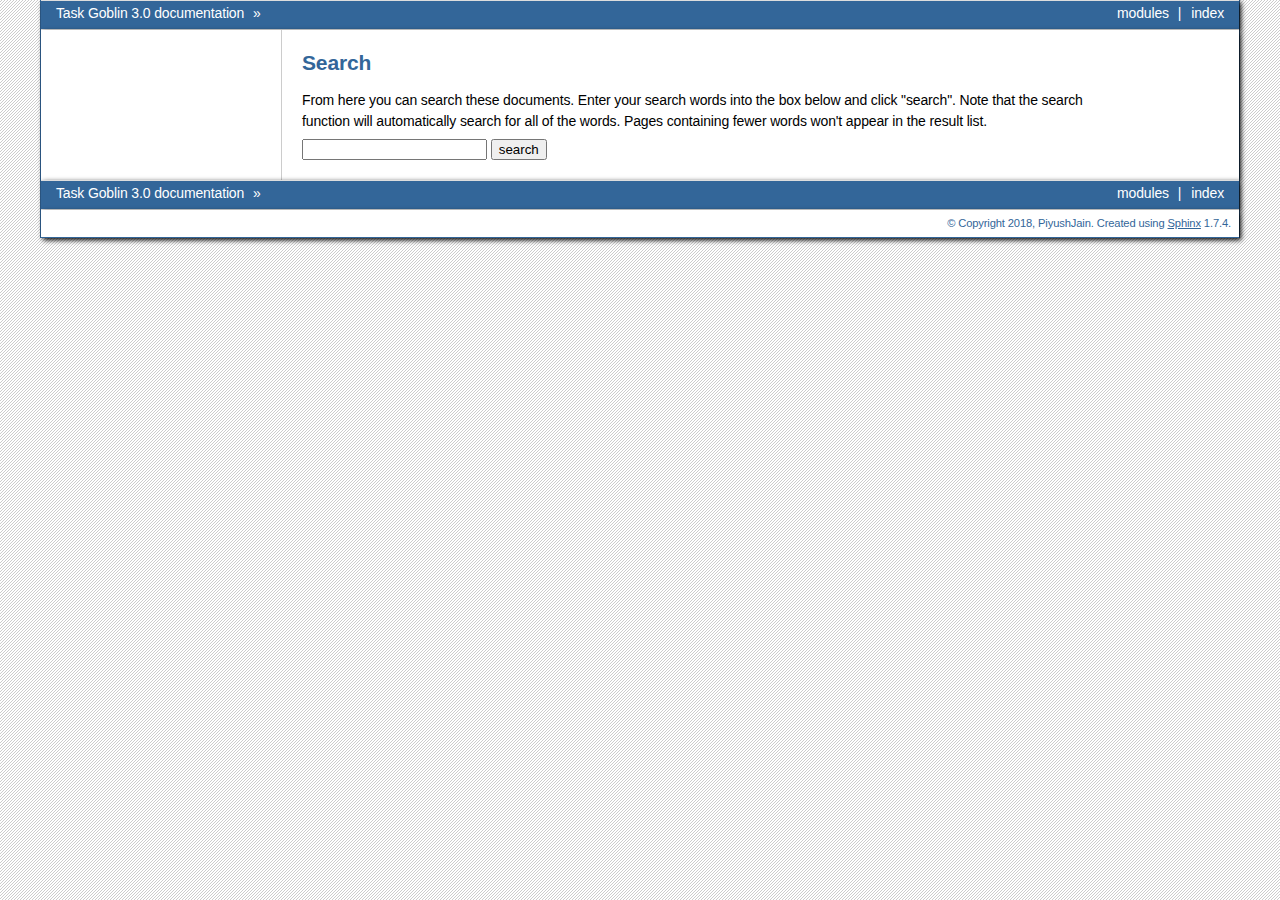
<file: docs/search.html>
<!doctype html>

<html xmlns="http://www.w3.org/1999/xhtml">
  <head>
    <meta http-equiv="X-UA-Compatible" content="IE=Edge" />
    <meta http-equiv="Content-Type" content="text/html; charset=utf-8" />
    <title>Search &#8212; Task Goblin 3.0 documentation</title>
    <link rel="stylesheet" href="_static/bizstyle.css" type="text/css" />
    <link rel="stylesheet" href="_static/pygments.css" type="text/css" />
    <script type="text/javascript" src="_static/documentation_options.js"></script>
    <script type="text/javascript" src="_static/jquery.js"></script>
    <script type="text/javascript" src="_static/underscore.js"></script>
    <script type="text/javascript" src="_static/doctools.js"></script>
    <script type="text/javascript" src="_static/searchtools.js"></script>
    <script type="text/javascript" src="_static/bizstyle.js"></script>
    <link rel="index" title="Index" href="genindex.html" />
    <link rel="search" title="Search" href="#" />
  <script type="text/javascript">
    jQuery(function() { Search.loadIndex("searchindex.js"); });
  </script>
  
  <script type="text/javascript" id="searchindexloader"></script>
  
    <meta name="viewport" content="width=device-width,initial-scale=1.0">
    <!--[if lt IE 9]>
    <script type="text/javascript" src="_static/css3-mediaqueries.js"></script>
    <![endif]-->

  </head><body>
    <div class="related" role="navigation" aria-label="related navigation">
      <h3>Navigation</h3>
      <ul>
        <li class="right" style="margin-right: 10px">
          <a href="genindex.html" title="General Index"
             accesskey="I">index</a></li>
        <li class="right" >
          <a href="py-modindex.html" title="Python Module Index"
             >modules</a> |</li>
        <li class="nav-item nav-item-0"><a href="index.html">Task Goblin 3.0 documentation</a> &#187;</li> 
      </ul>
    </div>
      <div class="sphinxsidebar" role="navigation" aria-label="main navigation">
        <div class="sphinxsidebarwrapper">
        </div>
      </div>

    <div class="document">
      <div class="documentwrapper">
        <div class="bodywrapper">
          <div class="body" role="main">
            
  <h1 id="search-documentation">Search</h1>
  <div id="fallback" class="admonition warning">
  <script type="text/javascript">$('#fallback').hide();</script>
  <p>
    Please activate JavaScript to enable the search
    functionality.
  </p>
  </div>
  <p>
    From here you can search these documents. Enter your search
    words into the box below and click "search". Note that the search
    function will automatically search for all of the words. Pages
    containing fewer words won't appear in the result list.
  </p>
  <form action="" method="get">
    <input type="text" name="q" value="" />
    <input type="submit" value="search" />
    <span id="search-progress" style="padding-left: 10px"></span>
  </form>
  
  <div id="search-results">
  
  </div>

          </div>
        </div>
      </div>
      <div class="clearer"></div>
    </div>
    <div class="related" role="navigation" aria-label="related navigation">
      <h3>Navigation</h3>
      <ul>
        <li class="right" style="margin-right: 10px">
          <a href="genindex.html" title="General Index"
             >index</a></li>
        <li class="right" >
          <a href="py-modindex.html" title="Python Module Index"
             >modules</a> |</li>
        <li class="nav-item nav-item-0"><a href="index.html">Task Goblin 3.0 documentation</a> &#187;</li> 
      </ul>
    </div>
    <div class="footer" role="contentinfo">
        &#169; Copyright 2018, PiyushJain.
      Created using <a href="http://sphinx-doc.org/">Sphinx</a> 1.7.4.
    </div>
  </body>
</html>
</file>
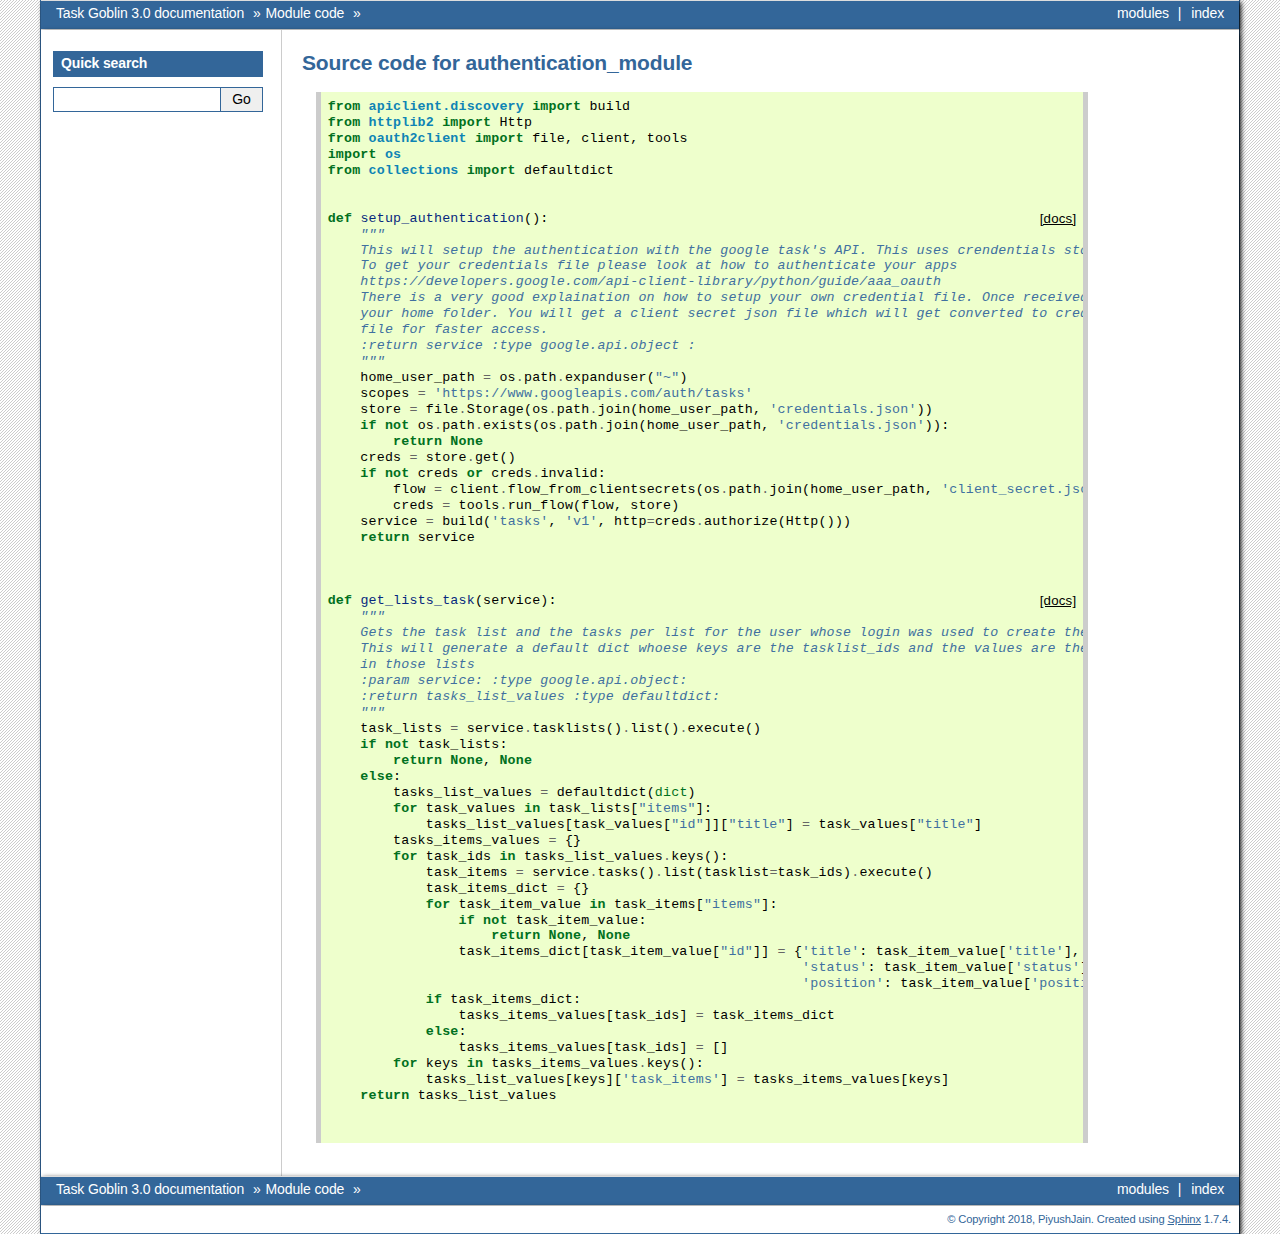
<file: docs/_modules/authentication_module.html>
<!doctype html>

<html xmlns="http://www.w3.org/1999/xhtml">
  <head>
    <meta http-equiv="X-UA-Compatible" content="IE=Edge" />
    <meta http-equiv="Content-Type" content="text/html; charset=utf-8" />
    <title>authentication_module &#8212; Task Goblin 3.0 documentation</title>
    <link rel="stylesheet" href="../_static/bizstyle.css" type="text/css" />
    <link rel="stylesheet" href="../_static/pygments.css" type="text/css" />
    <script type="text/javascript" src="../_static/documentation_options.js"></script>
    <script type="text/javascript" src="../_static/jquery.js"></script>
    <script type="text/javascript" src="../_static/underscore.js"></script>
    <script type="text/javascript" src="../_static/doctools.js"></script>
    <script type="text/javascript" src="../_static/bizstyle.js"></script>
    <link rel="index" title="Index" href="../genindex.html" />
    <link rel="search" title="Search" href="../search.html" />
    <meta name="viewport" content="width=device-width,initial-scale=1.0">
    <!--[if lt IE 9]>
    <script type="text/javascript" src="_static/css3-mediaqueries.js"></script>
    <![endif]-->
  </head><body>
    <div class="related" role="navigation" aria-label="related navigation">
      <h3>Navigation</h3>
      <ul>
        <li class="right" style="margin-right: 10px">
          <a href="../genindex.html" title="General Index"
             accesskey="I">index</a></li>
        <li class="right" >
          <a href="../py-modindex.html" title="Python Module Index"
             >modules</a> |</li>
        <li class="nav-item nav-item-0"><a href="../index.html">Task Goblin 3.0 documentation</a> &#187;</li>
          <li class="nav-item nav-item-1"><a href="index.html" accesskey="U">Module code</a> &#187;</li> 
      </ul>
    </div>
      <div class="sphinxsidebar" role="navigation" aria-label="main navigation">
        <div class="sphinxsidebarwrapper">
<div id="searchbox" style="display: none" role="search">
  <h3>Quick search</h3>
    <div class="searchformwrapper">
    <form class="search" action="../search.html" method="get">
      <input type="text" name="q" />
      <input type="submit" value="Go" />
      <input type="hidden" name="check_keywords" value="yes" />
      <input type="hidden" name="area" value="default" />
    </form>
    </div>
</div>
<script type="text/javascript">$('#searchbox').show(0);</script>
        </div>
      </div>

    <div class="document">
      <div class="documentwrapper">
        <div class="bodywrapper">
          <div class="body" role="main">
            
  <h1>Source code for authentication_module</h1><div class="highlight"><pre>
<span></span><span class="kn">from</span> <span class="nn">apiclient.discovery</span> <span class="k">import</span> <span class="n">build</span>
<span class="kn">from</span> <span class="nn">httplib2</span> <span class="k">import</span> <span class="n">Http</span>
<span class="kn">from</span> <span class="nn">oauth2client</span> <span class="k">import</span> <span class="n">file</span><span class="p">,</span> <span class="n">client</span><span class="p">,</span> <span class="n">tools</span>
<span class="kn">import</span> <span class="nn">os</span>
<span class="kn">from</span> <span class="nn">collections</span> <span class="k">import</span> <span class="n">defaultdict</span>


<div class="viewcode-block" id="setup_authentication"><a class="viewcode-back" href="../code.html#authentication_module.setup_authentication">[docs]</a><span class="k">def</span> <span class="nf">setup_authentication</span><span class="p">():</span>
    <span class="sd">&quot;&quot;&quot;</span>
<span class="sd">    This will setup the authentication with the google task&#39;s API. This uses crendentials stored on your home folder.</span>
<span class="sd">    To get your credentials file please look at how to authenticate your apps</span>
<span class="sd">    https://developers.google.com/api-client-library/python/guide/aaa_oauth</span>
<span class="sd">    There is a very good explaination on how to setup your own credential file. Once received store it on</span>
<span class="sd">    your home folder. You will get a client secret json file which will get converted to credentials</span>
<span class="sd">    file for faster access.</span>
<span class="sd">    :return service :type google.api.object :</span>
<span class="sd">    &quot;&quot;&quot;</span>
    <span class="n">home_user_path</span> <span class="o">=</span> <span class="n">os</span><span class="o">.</span><span class="n">path</span><span class="o">.</span><span class="n">expanduser</span><span class="p">(</span><span class="s2">&quot;~&quot;</span><span class="p">)</span>
    <span class="n">scopes</span> <span class="o">=</span> <span class="s1">&#39;https://www.googleapis.com/auth/tasks&#39;</span>
    <span class="n">store</span> <span class="o">=</span> <span class="n">file</span><span class="o">.</span><span class="n">Storage</span><span class="p">(</span><span class="n">os</span><span class="o">.</span><span class="n">path</span><span class="o">.</span><span class="n">join</span><span class="p">(</span><span class="n">home_user_path</span><span class="p">,</span> <span class="s1">&#39;credentials.json&#39;</span><span class="p">))</span>
    <span class="k">if</span> <span class="ow">not</span> <span class="n">os</span><span class="o">.</span><span class="n">path</span><span class="o">.</span><span class="n">exists</span><span class="p">(</span><span class="n">os</span><span class="o">.</span><span class="n">path</span><span class="o">.</span><span class="n">join</span><span class="p">(</span><span class="n">home_user_path</span><span class="p">,</span> <span class="s1">&#39;credentials.json&#39;</span><span class="p">)):</span>
        <span class="k">return</span> <span class="kc">None</span>
    <span class="n">creds</span> <span class="o">=</span> <span class="n">store</span><span class="o">.</span><span class="n">get</span><span class="p">()</span>
    <span class="k">if</span> <span class="ow">not</span> <span class="n">creds</span> <span class="ow">or</span> <span class="n">creds</span><span class="o">.</span><span class="n">invalid</span><span class="p">:</span>
        <span class="n">flow</span> <span class="o">=</span> <span class="n">client</span><span class="o">.</span><span class="n">flow_from_clientsecrets</span><span class="p">(</span><span class="n">os</span><span class="o">.</span><span class="n">path</span><span class="o">.</span><span class="n">join</span><span class="p">(</span><span class="n">home_user_path</span><span class="p">,</span> <span class="s1">&#39;client_secret.json&#39;</span><span class="p">),</span> <span class="n">scopes</span><span class="p">)</span>
        <span class="n">creds</span> <span class="o">=</span> <span class="n">tools</span><span class="o">.</span><span class="n">run_flow</span><span class="p">(</span><span class="n">flow</span><span class="p">,</span> <span class="n">store</span><span class="p">)</span>
    <span class="n">service</span> <span class="o">=</span> <span class="n">build</span><span class="p">(</span><span class="s1">&#39;tasks&#39;</span><span class="p">,</span> <span class="s1">&#39;v1&#39;</span><span class="p">,</span> <span class="n">http</span><span class="o">=</span><span class="n">creds</span><span class="o">.</span><span class="n">authorize</span><span class="p">(</span><span class="n">Http</span><span class="p">()))</span>
    <span class="k">return</span> <span class="n">service</span></div>


<div class="viewcode-block" id="get_lists_task"><a class="viewcode-back" href="../code.html#authentication_module.get_lists_task">[docs]</a><span class="k">def</span> <span class="nf">get_lists_task</span><span class="p">(</span><span class="n">service</span><span class="p">):</span>
    <span class="sd">&quot;&quot;&quot;</span>
<span class="sd">    Gets the task list and the tasks per list for the user whose login was used to create the authentication setup.</span>
<span class="sd">    This will generate a default dict whoese keys are the tasklist_ids and the values are the dict of task objects</span>
<span class="sd">    in those lists</span>
<span class="sd">    :param service: :type google.api.object:</span>
<span class="sd">    :return tasks_list_values :type defaultdict:</span>
<span class="sd">    &quot;&quot;&quot;</span>
    <span class="n">task_lists</span> <span class="o">=</span> <span class="n">service</span><span class="o">.</span><span class="n">tasklists</span><span class="p">()</span><span class="o">.</span><span class="n">list</span><span class="p">()</span><span class="o">.</span><span class="n">execute</span><span class="p">()</span>
    <span class="k">if</span> <span class="ow">not</span> <span class="n">task_lists</span><span class="p">:</span>
        <span class="k">return</span> <span class="kc">None</span><span class="p">,</span> <span class="kc">None</span>
    <span class="k">else</span><span class="p">:</span>
        <span class="n">tasks_list_values</span> <span class="o">=</span> <span class="n">defaultdict</span><span class="p">(</span><span class="nb">dict</span><span class="p">)</span>
        <span class="k">for</span> <span class="n">task_values</span> <span class="ow">in</span> <span class="n">task_lists</span><span class="p">[</span><span class="s2">&quot;items&quot;</span><span class="p">]:</span>
            <span class="n">tasks_list_values</span><span class="p">[</span><span class="n">task_values</span><span class="p">[</span><span class="s2">&quot;id&quot;</span><span class="p">]][</span><span class="s2">&quot;title&quot;</span><span class="p">]</span> <span class="o">=</span> <span class="n">task_values</span><span class="p">[</span><span class="s2">&quot;title&quot;</span><span class="p">]</span>
        <span class="n">tasks_items_values</span> <span class="o">=</span> <span class="p">{}</span>
        <span class="k">for</span> <span class="n">task_ids</span> <span class="ow">in</span> <span class="n">tasks_list_values</span><span class="o">.</span><span class="n">keys</span><span class="p">():</span>
            <span class="n">task_items</span> <span class="o">=</span> <span class="n">service</span><span class="o">.</span><span class="n">tasks</span><span class="p">()</span><span class="o">.</span><span class="n">list</span><span class="p">(</span><span class="n">tasklist</span><span class="o">=</span><span class="n">task_ids</span><span class="p">)</span><span class="o">.</span><span class="n">execute</span><span class="p">()</span>
            <span class="n">task_items_dict</span> <span class="o">=</span> <span class="p">{}</span>
            <span class="k">for</span> <span class="n">task_item_value</span> <span class="ow">in</span> <span class="n">task_items</span><span class="p">[</span><span class="s2">&quot;items&quot;</span><span class="p">]:</span>
                <span class="k">if</span> <span class="ow">not</span> <span class="n">task_item_value</span><span class="p">:</span>
                    <span class="k">return</span> <span class="kc">None</span><span class="p">,</span> <span class="kc">None</span>
                <span class="n">task_items_dict</span><span class="p">[</span><span class="n">task_item_value</span><span class="p">[</span><span class="s2">&quot;id&quot;</span><span class="p">]]</span> <span class="o">=</span> <span class="p">{</span><span class="s1">&#39;title&#39;</span><span class="p">:</span> <span class="n">task_item_value</span><span class="p">[</span><span class="s1">&#39;title&#39;</span><span class="p">],</span>
                                                          <span class="s1">&#39;status&#39;</span><span class="p">:</span> <span class="n">task_item_value</span><span class="p">[</span><span class="s1">&#39;status&#39;</span><span class="p">],</span>
                                                          <span class="s1">&#39;position&#39;</span><span class="p">:</span> <span class="n">task_item_value</span><span class="p">[</span><span class="s1">&#39;position&#39;</span><span class="p">]}</span>
            <span class="k">if</span> <span class="n">task_items_dict</span><span class="p">:</span>
                <span class="n">tasks_items_values</span><span class="p">[</span><span class="n">task_ids</span><span class="p">]</span> <span class="o">=</span> <span class="n">task_items_dict</span>
            <span class="k">else</span><span class="p">:</span>
                <span class="n">tasks_items_values</span><span class="p">[</span><span class="n">task_ids</span><span class="p">]</span> <span class="o">=</span> <span class="p">[]</span>
        <span class="k">for</span> <span class="n">keys</span> <span class="ow">in</span> <span class="n">tasks_items_values</span><span class="o">.</span><span class="n">keys</span><span class="p">():</span>
            <span class="n">tasks_list_values</span><span class="p">[</span><span class="n">keys</span><span class="p">][</span><span class="s1">&#39;task_items&#39;</span><span class="p">]</span> <span class="o">=</span> <span class="n">tasks_items_values</span><span class="p">[</span><span class="n">keys</span><span class="p">]</span>
    <span class="k">return</span> <span class="n">tasks_list_values</span></div>

</pre></div>

          </div>
        </div>
      </div>
      <div class="clearer"></div>
    </div>
    <div class="related" role="navigation" aria-label="related navigation">
      <h3>Navigation</h3>
      <ul>
        <li class="right" style="margin-right: 10px">
          <a href="../genindex.html" title="General Index"
             >index</a></li>
        <li class="right" >
          <a href="../py-modindex.html" title="Python Module Index"
             >modules</a> |</li>
        <li class="nav-item nav-item-0"><a href="../index.html">Task Goblin 3.0 documentation</a> &#187;</li>
          <li class="nav-item nav-item-1"><a href="index.html" >Module code</a> &#187;</li> 
      </ul>
    </div>
    <div class="footer" role="contentinfo">
        &#169; Copyright 2018, PiyushJain.
      Created using <a href="http://sphinx-doc.org/">Sphinx</a> 1.7.4.
    </div>
  </body>
</html>
</file>
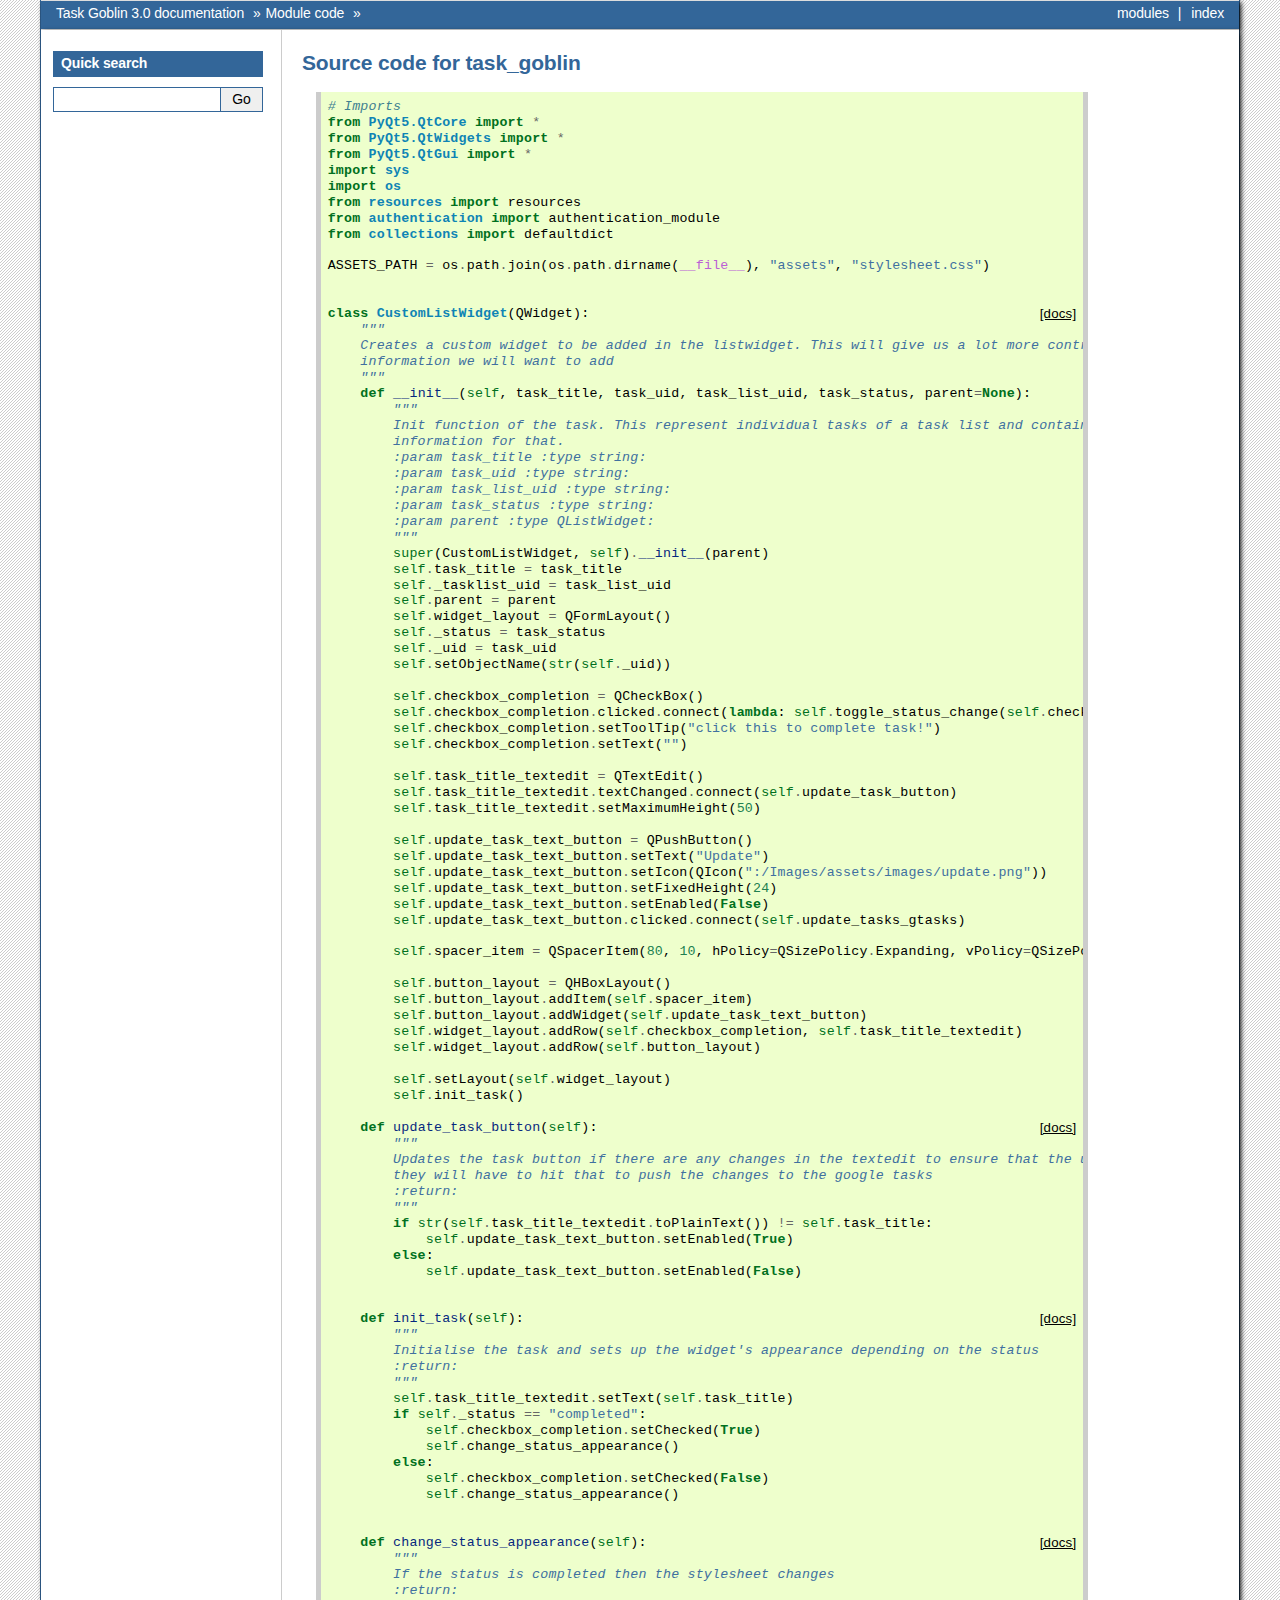
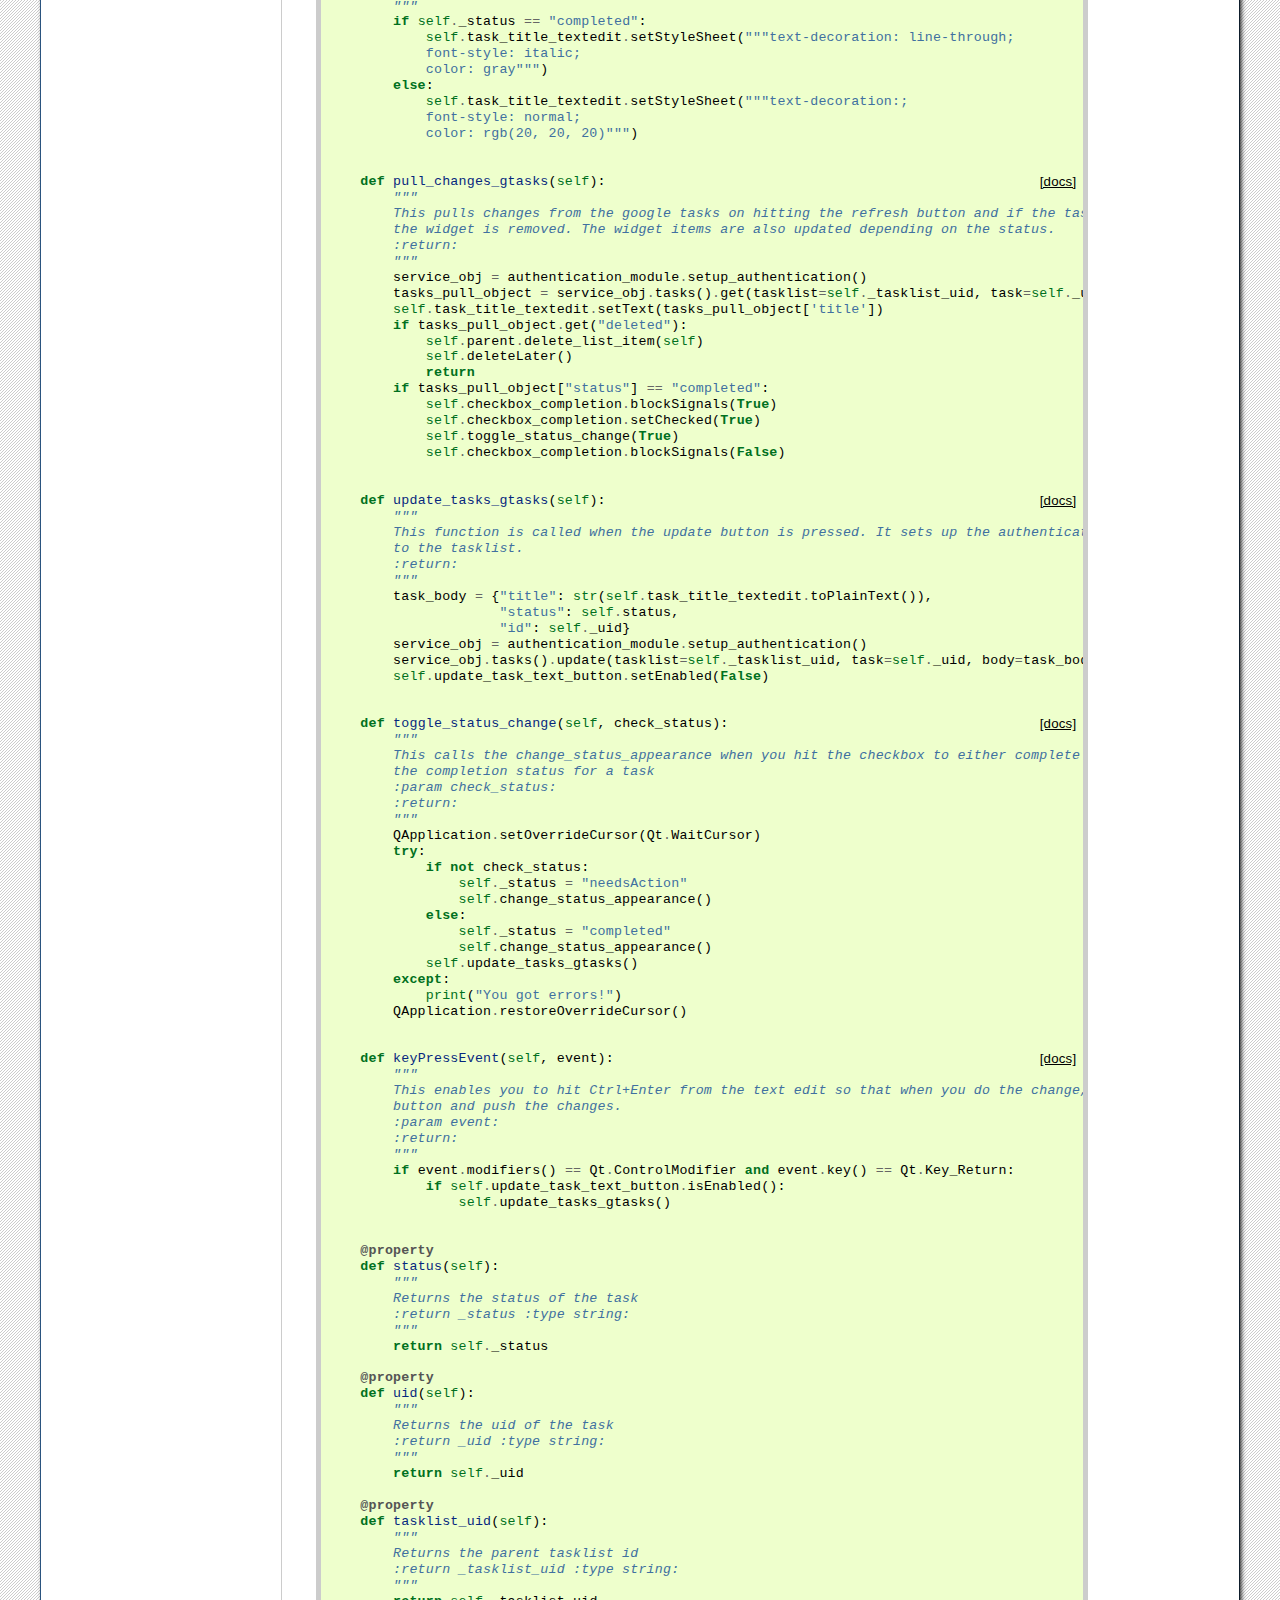
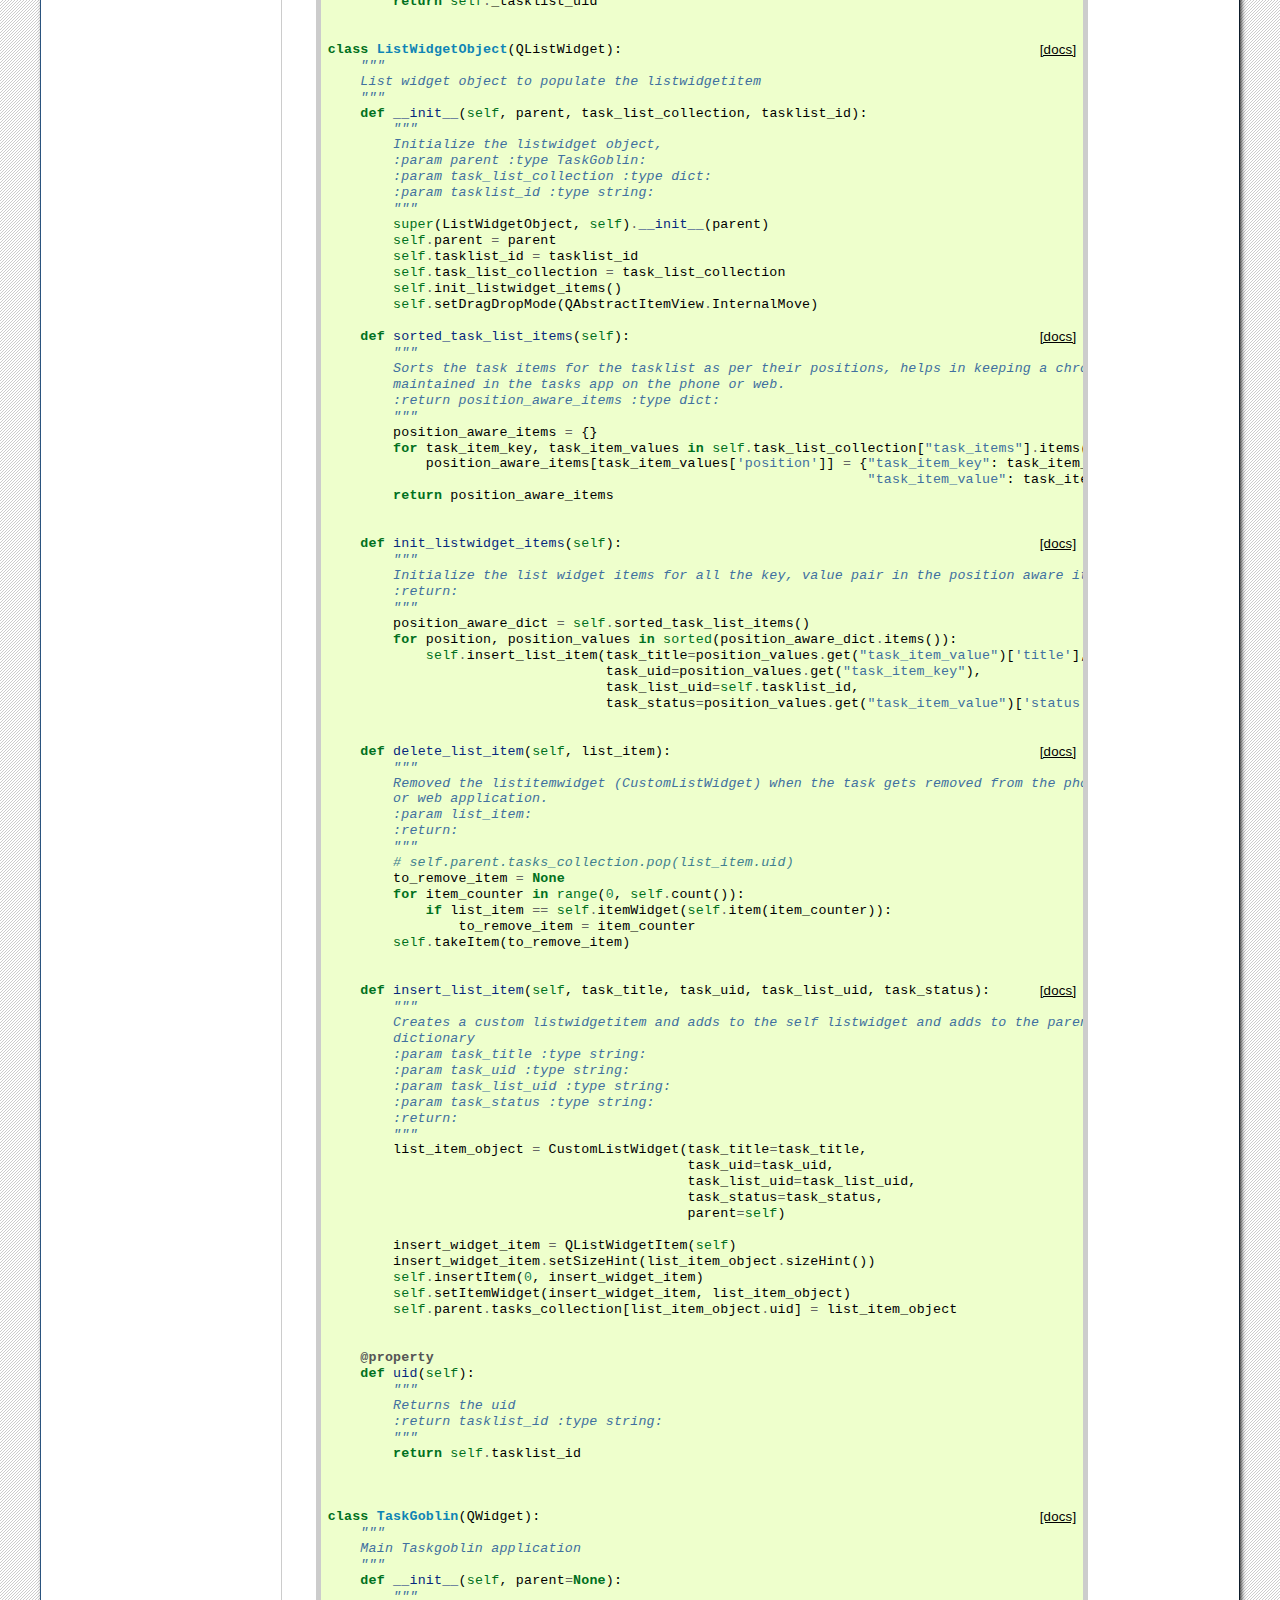
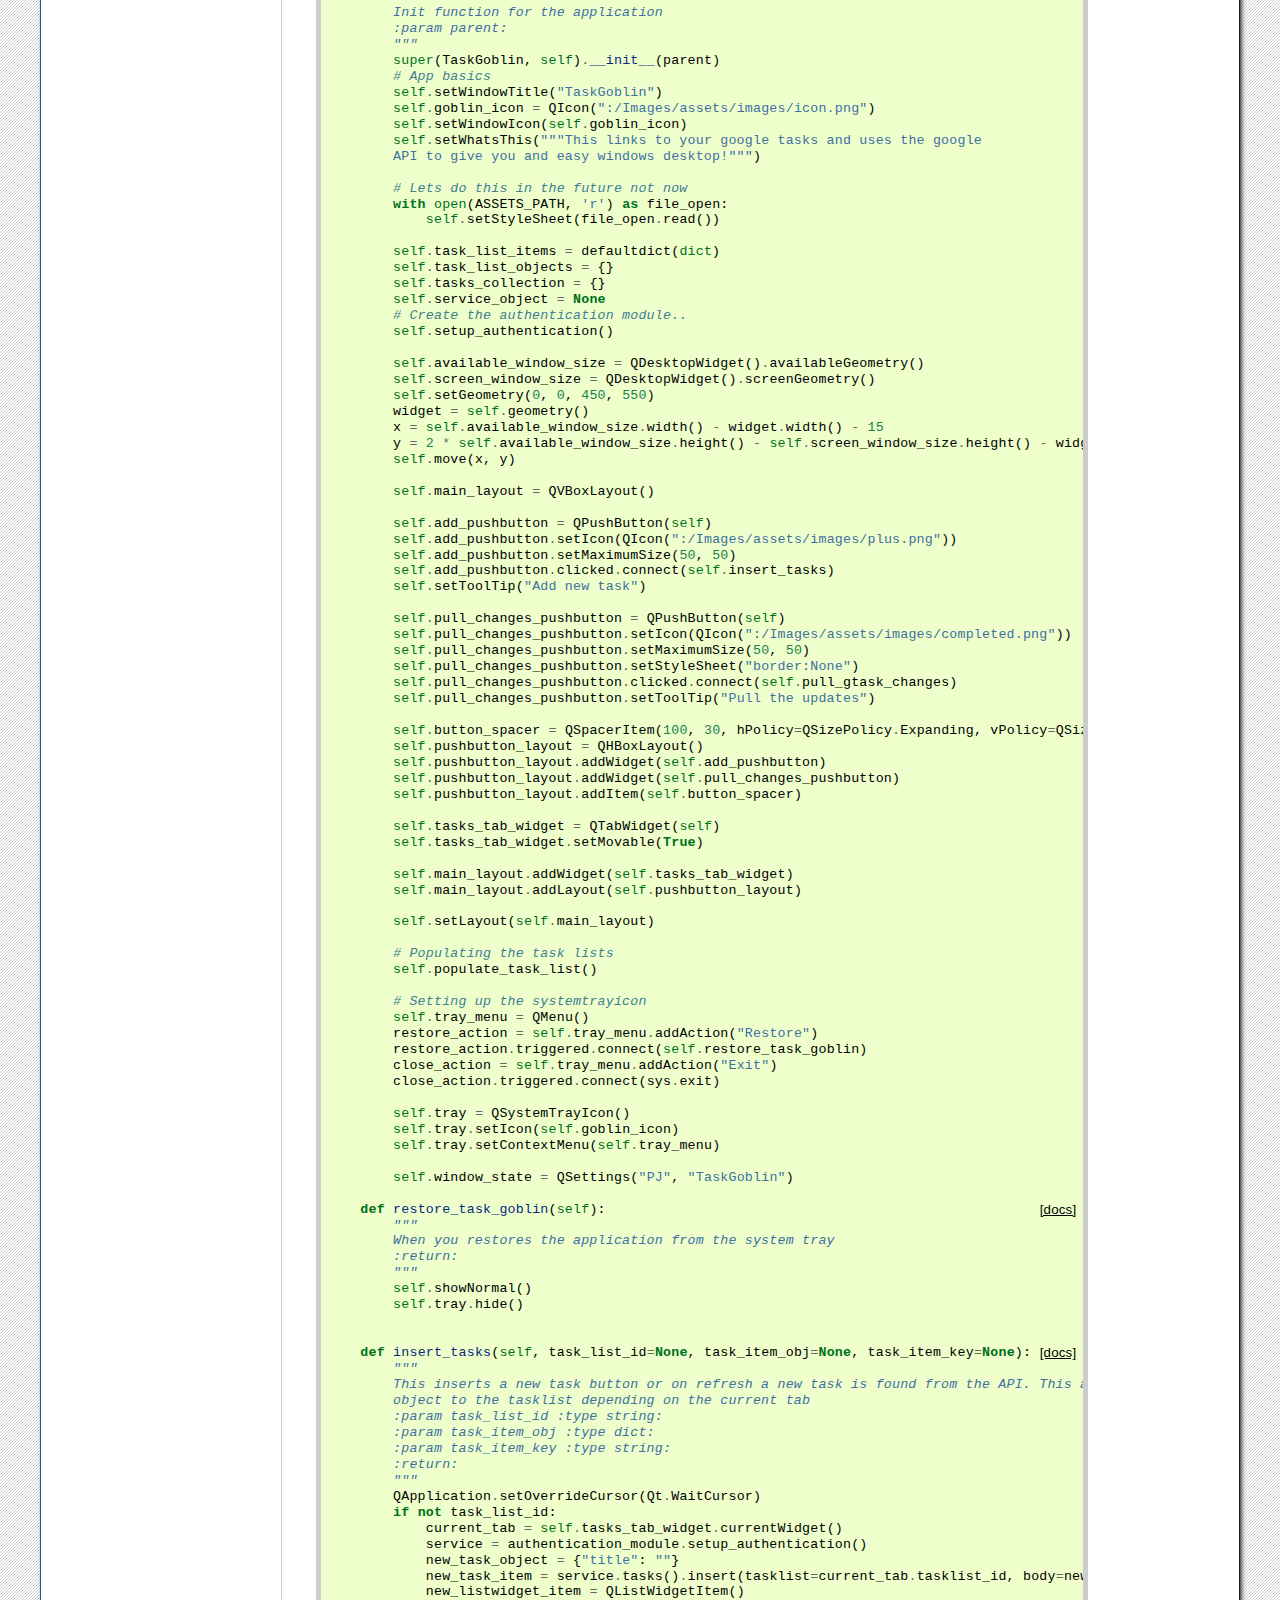
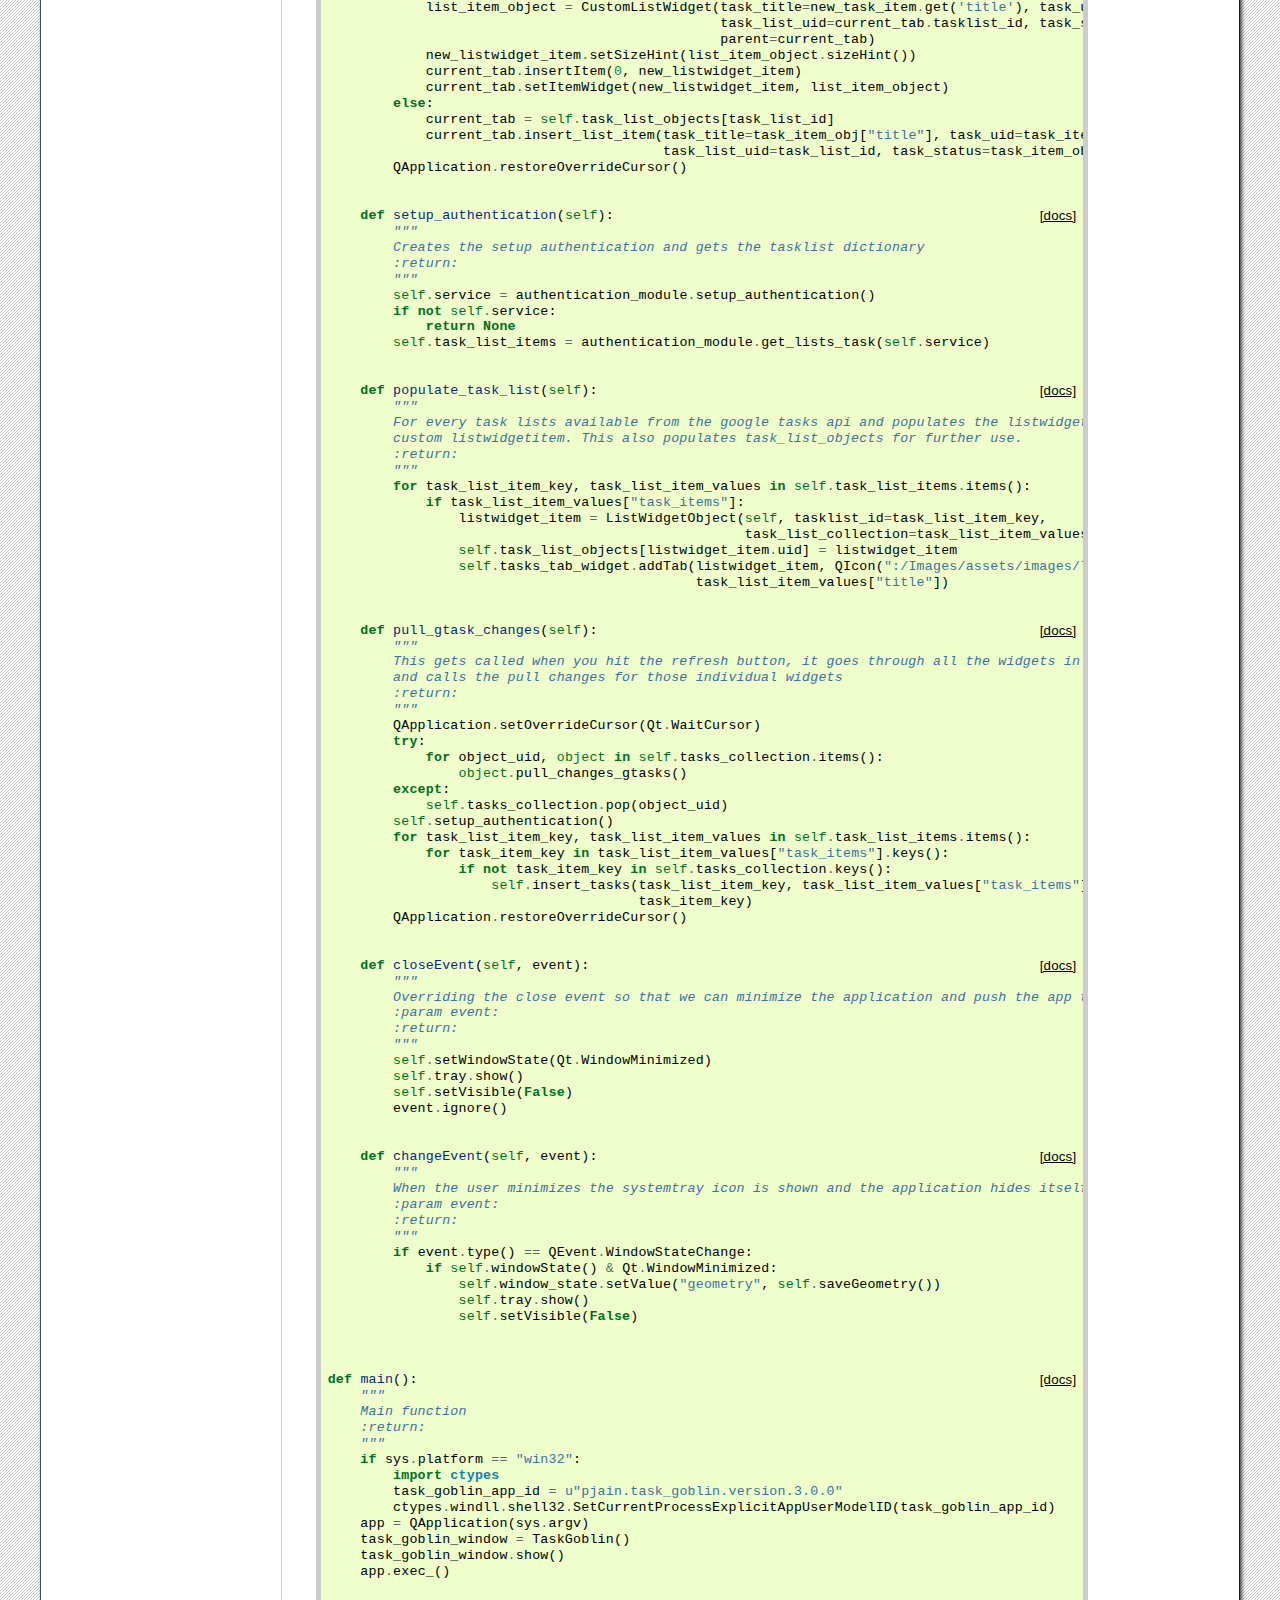
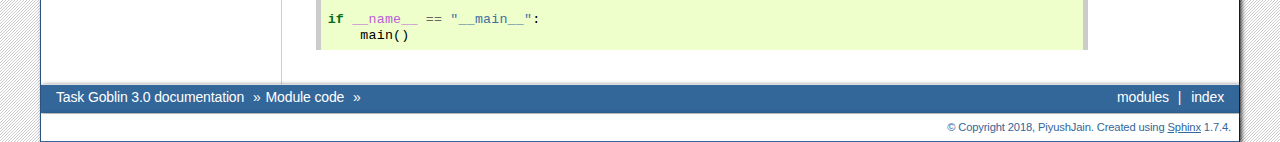
<file: docs/_modules/task_goblin.html>
<!doctype html>

<html xmlns="http://www.w3.org/1999/xhtml">
  <head>
    <meta http-equiv="X-UA-Compatible" content="IE=Edge" />
    <meta http-equiv="Content-Type" content="text/html; charset=utf-8" />
    <title>task_goblin &#8212; Task Goblin 3.0 documentation</title>
    <link rel="stylesheet" href="../_static/bizstyle.css" type="text/css" />
    <link rel="stylesheet" href="../_static/pygments.css" type="text/css" />
    <script type="text/javascript" src="../_static/documentation_options.js"></script>
    <script type="text/javascript" src="../_static/jquery.js"></script>
    <script type="text/javascript" src="../_static/underscore.js"></script>
    <script type="text/javascript" src="../_static/doctools.js"></script>
    <script type="text/javascript" src="../_static/bizstyle.js"></script>
    <link rel="index" title="Index" href="../genindex.html" />
    <link rel="search" title="Search" href="../search.html" />
    <meta name="viewport" content="width=device-width,initial-scale=1.0">
    <!--[if lt IE 9]>
    <script type="text/javascript" src="_static/css3-mediaqueries.js"></script>
    <![endif]-->
  </head><body>
    <div class="related" role="navigation" aria-label="related navigation">
      <h3>Navigation</h3>
      <ul>
        <li class="right" style="margin-right: 10px">
          <a href="../genindex.html" title="General Index"
             accesskey="I">index</a></li>
        <li class="right" >
          <a href="../py-modindex.html" title="Python Module Index"
             >modules</a> |</li>
        <li class="nav-item nav-item-0"><a href="../index.html">Task Goblin 3.0 documentation</a> &#187;</li>
          <li class="nav-item nav-item-1"><a href="index.html" accesskey="U">Module code</a> &#187;</li> 
      </ul>
    </div>
      <div class="sphinxsidebar" role="navigation" aria-label="main navigation">
        <div class="sphinxsidebarwrapper">
<div id="searchbox" style="display: none" role="search">
  <h3>Quick search</h3>
    <div class="searchformwrapper">
    <form class="search" action="../search.html" method="get">
      <input type="text" name="q" />
      <input type="submit" value="Go" />
      <input type="hidden" name="check_keywords" value="yes" />
      <input type="hidden" name="area" value="default" />
    </form>
    </div>
</div>
<script type="text/javascript">$('#searchbox').show(0);</script>
        </div>
      </div>

    <div class="document">
      <div class="documentwrapper">
        <div class="bodywrapper">
          <div class="body" role="main">
            
  <h1>Source code for task_goblin</h1><div class="highlight"><pre>
<span></span><span class="c1"># Imports</span>
<span class="kn">from</span> <span class="nn">PyQt5.QtCore</span> <span class="k">import</span> <span class="o">*</span>
<span class="kn">from</span> <span class="nn">PyQt5.QtWidgets</span> <span class="k">import</span> <span class="o">*</span>
<span class="kn">from</span> <span class="nn">PyQt5.QtGui</span> <span class="k">import</span> <span class="o">*</span>
<span class="kn">import</span> <span class="nn">sys</span>
<span class="kn">import</span> <span class="nn">os</span>
<span class="kn">from</span> <span class="nn">resources</span> <span class="k">import</span> <span class="n">resources</span>
<span class="kn">from</span> <span class="nn">authentication</span> <span class="k">import</span> <span class="n">authentication_module</span>
<span class="kn">from</span> <span class="nn">collections</span> <span class="k">import</span> <span class="n">defaultdict</span>

<span class="n">ASSETS_PATH</span> <span class="o">=</span> <span class="n">os</span><span class="o">.</span><span class="n">path</span><span class="o">.</span><span class="n">join</span><span class="p">(</span><span class="n">os</span><span class="o">.</span><span class="n">path</span><span class="o">.</span><span class="n">dirname</span><span class="p">(</span><span class="vm">__file__</span><span class="p">),</span> <span class="s2">&quot;assets&quot;</span><span class="p">,</span> <span class="s2">&quot;stylesheet.css&quot;</span><span class="p">)</span>


<div class="viewcode-block" id="CustomListWidget"><a class="viewcode-back" href="../code.html#task_goblin.CustomListWidget">[docs]</a><span class="k">class</span> <span class="nc">CustomListWidget</span><span class="p">(</span><span class="n">QWidget</span><span class="p">):</span>
    <span class="sd">&quot;&quot;&quot;</span>
<span class="sd">    Creates a custom widget to be added in the listwidget. This will give us a lot more control over the tasks</span>
<span class="sd">    information we will want to add</span>
<span class="sd">    &quot;&quot;&quot;</span>
    <span class="k">def</span> <span class="nf">__init__</span><span class="p">(</span><span class="bp">self</span><span class="p">,</span> <span class="n">task_title</span><span class="p">,</span> <span class="n">task_uid</span><span class="p">,</span> <span class="n">task_list_uid</span><span class="p">,</span> <span class="n">task_status</span><span class="p">,</span> <span class="n">parent</span><span class="o">=</span><span class="kc">None</span><span class="p">):</span>
        <span class="sd">&quot;&quot;&quot;</span>
<span class="sd">        Init function of the task. This represent individual tasks of a task list and contain all the relevant</span>
<span class="sd">        information for that.</span>
<span class="sd">        :param task_title :type string:</span>
<span class="sd">        :param task_uid :type string:</span>
<span class="sd">        :param task_list_uid :type string:</span>
<span class="sd">        :param task_status :type string:</span>
<span class="sd">        :param parent :type QListWidget:</span>
<span class="sd">        &quot;&quot;&quot;</span>
        <span class="nb">super</span><span class="p">(</span><span class="n">CustomListWidget</span><span class="p">,</span> <span class="bp">self</span><span class="p">)</span><span class="o">.</span><span class="fm">__init__</span><span class="p">(</span><span class="n">parent</span><span class="p">)</span>
        <span class="bp">self</span><span class="o">.</span><span class="n">task_title</span> <span class="o">=</span> <span class="n">task_title</span>
        <span class="bp">self</span><span class="o">.</span><span class="n">_tasklist_uid</span> <span class="o">=</span> <span class="n">task_list_uid</span>
        <span class="bp">self</span><span class="o">.</span><span class="n">parent</span> <span class="o">=</span> <span class="n">parent</span>
        <span class="bp">self</span><span class="o">.</span><span class="n">widget_layout</span> <span class="o">=</span> <span class="n">QFormLayout</span><span class="p">()</span>
        <span class="bp">self</span><span class="o">.</span><span class="n">_status</span> <span class="o">=</span> <span class="n">task_status</span>
        <span class="bp">self</span><span class="o">.</span><span class="n">_uid</span> <span class="o">=</span> <span class="n">task_uid</span>
        <span class="bp">self</span><span class="o">.</span><span class="n">setObjectName</span><span class="p">(</span><span class="nb">str</span><span class="p">(</span><span class="bp">self</span><span class="o">.</span><span class="n">_uid</span><span class="p">))</span>

        <span class="bp">self</span><span class="o">.</span><span class="n">checkbox_completion</span> <span class="o">=</span> <span class="n">QCheckBox</span><span class="p">()</span>
        <span class="bp">self</span><span class="o">.</span><span class="n">checkbox_completion</span><span class="o">.</span><span class="n">clicked</span><span class="o">.</span><span class="n">connect</span><span class="p">(</span><span class="k">lambda</span><span class="p">:</span> <span class="bp">self</span><span class="o">.</span><span class="n">toggle_status_change</span><span class="p">(</span><span class="bp">self</span><span class="o">.</span><span class="n">checkbox_completion</span><span class="o">.</span><span class="n">isChecked</span><span class="p">()))</span>
        <span class="bp">self</span><span class="o">.</span><span class="n">checkbox_completion</span><span class="o">.</span><span class="n">setToolTip</span><span class="p">(</span><span class="s2">&quot;click this to complete task!&quot;</span><span class="p">)</span>
        <span class="bp">self</span><span class="o">.</span><span class="n">checkbox_completion</span><span class="o">.</span><span class="n">setText</span><span class="p">(</span><span class="s2">&quot;&quot;</span><span class="p">)</span>

        <span class="bp">self</span><span class="o">.</span><span class="n">task_title_textedit</span> <span class="o">=</span> <span class="n">QTextEdit</span><span class="p">()</span>
        <span class="bp">self</span><span class="o">.</span><span class="n">task_title_textedit</span><span class="o">.</span><span class="n">textChanged</span><span class="o">.</span><span class="n">connect</span><span class="p">(</span><span class="bp">self</span><span class="o">.</span><span class="n">update_task_button</span><span class="p">)</span>
        <span class="bp">self</span><span class="o">.</span><span class="n">task_title_textedit</span><span class="o">.</span><span class="n">setMaximumHeight</span><span class="p">(</span><span class="mi">50</span><span class="p">)</span>

        <span class="bp">self</span><span class="o">.</span><span class="n">update_task_text_button</span> <span class="o">=</span> <span class="n">QPushButton</span><span class="p">()</span>
        <span class="bp">self</span><span class="o">.</span><span class="n">update_task_text_button</span><span class="o">.</span><span class="n">setText</span><span class="p">(</span><span class="s2">&quot;Update&quot;</span><span class="p">)</span>
        <span class="bp">self</span><span class="o">.</span><span class="n">update_task_text_button</span><span class="o">.</span><span class="n">setIcon</span><span class="p">(</span><span class="n">QIcon</span><span class="p">(</span><span class="s2">&quot;:/Images/assets/images/update.png&quot;</span><span class="p">))</span>
        <span class="bp">self</span><span class="o">.</span><span class="n">update_task_text_button</span><span class="o">.</span><span class="n">setFixedHeight</span><span class="p">(</span><span class="mi">24</span><span class="p">)</span>
        <span class="bp">self</span><span class="o">.</span><span class="n">update_task_text_button</span><span class="o">.</span><span class="n">setEnabled</span><span class="p">(</span><span class="kc">False</span><span class="p">)</span>
        <span class="bp">self</span><span class="o">.</span><span class="n">update_task_text_button</span><span class="o">.</span><span class="n">clicked</span><span class="o">.</span><span class="n">connect</span><span class="p">(</span><span class="bp">self</span><span class="o">.</span><span class="n">update_tasks_gtasks</span><span class="p">)</span>

        <span class="bp">self</span><span class="o">.</span><span class="n">spacer_item</span> <span class="o">=</span> <span class="n">QSpacerItem</span><span class="p">(</span><span class="mi">80</span><span class="p">,</span> <span class="mi">10</span><span class="p">,</span> <span class="n">hPolicy</span><span class="o">=</span><span class="n">QSizePolicy</span><span class="o">.</span><span class="n">Expanding</span><span class="p">,</span> <span class="n">vPolicy</span><span class="o">=</span><span class="n">QSizePolicy</span><span class="o">.</span><span class="n">Fixed</span><span class="p">)</span>

        <span class="bp">self</span><span class="o">.</span><span class="n">button_layout</span> <span class="o">=</span> <span class="n">QHBoxLayout</span><span class="p">()</span>
        <span class="bp">self</span><span class="o">.</span><span class="n">button_layout</span><span class="o">.</span><span class="n">addItem</span><span class="p">(</span><span class="bp">self</span><span class="o">.</span><span class="n">spacer_item</span><span class="p">)</span>
        <span class="bp">self</span><span class="o">.</span><span class="n">button_layout</span><span class="o">.</span><span class="n">addWidget</span><span class="p">(</span><span class="bp">self</span><span class="o">.</span><span class="n">update_task_text_button</span><span class="p">)</span>
        <span class="bp">self</span><span class="o">.</span><span class="n">widget_layout</span><span class="o">.</span><span class="n">addRow</span><span class="p">(</span><span class="bp">self</span><span class="o">.</span><span class="n">checkbox_completion</span><span class="p">,</span> <span class="bp">self</span><span class="o">.</span><span class="n">task_title_textedit</span><span class="p">)</span>
        <span class="bp">self</span><span class="o">.</span><span class="n">widget_layout</span><span class="o">.</span><span class="n">addRow</span><span class="p">(</span><span class="bp">self</span><span class="o">.</span><span class="n">button_layout</span><span class="p">)</span>

        <span class="bp">self</span><span class="o">.</span><span class="n">setLayout</span><span class="p">(</span><span class="bp">self</span><span class="o">.</span><span class="n">widget_layout</span><span class="p">)</span>
        <span class="bp">self</span><span class="o">.</span><span class="n">init_task</span><span class="p">()</span>

<div class="viewcode-block" id="CustomListWidget.update_task_button"><a class="viewcode-back" href="../code.html#task_goblin.CustomListWidget.update_task_button">[docs]</a>    <span class="k">def</span> <span class="nf">update_task_button</span><span class="p">(</span><span class="bp">self</span><span class="p">):</span>
        <span class="sd">&quot;&quot;&quot;</span>
<span class="sd">        Updates the task button if there are any changes in the textedit to ensure that the user knows that</span>
<span class="sd">        they will have to hit that to push the changes to the google tasks</span>
<span class="sd">        :return:</span>
<span class="sd">        &quot;&quot;&quot;</span>
        <span class="k">if</span> <span class="nb">str</span><span class="p">(</span><span class="bp">self</span><span class="o">.</span><span class="n">task_title_textedit</span><span class="o">.</span><span class="n">toPlainText</span><span class="p">())</span> <span class="o">!=</span> <span class="bp">self</span><span class="o">.</span><span class="n">task_title</span><span class="p">:</span>
            <span class="bp">self</span><span class="o">.</span><span class="n">update_task_text_button</span><span class="o">.</span><span class="n">setEnabled</span><span class="p">(</span><span class="kc">True</span><span class="p">)</span>
        <span class="k">else</span><span class="p">:</span>
            <span class="bp">self</span><span class="o">.</span><span class="n">update_task_text_button</span><span class="o">.</span><span class="n">setEnabled</span><span class="p">(</span><span class="kc">False</span><span class="p">)</span></div>

<div class="viewcode-block" id="CustomListWidget.init_task"><a class="viewcode-back" href="../code.html#task_goblin.CustomListWidget.init_task">[docs]</a>    <span class="k">def</span> <span class="nf">init_task</span><span class="p">(</span><span class="bp">self</span><span class="p">):</span>
        <span class="sd">&quot;&quot;&quot;</span>
<span class="sd">        Initialise the task and sets up the widget&#39;s appearance depending on the status</span>
<span class="sd">        :return:</span>
<span class="sd">        &quot;&quot;&quot;</span>
        <span class="bp">self</span><span class="o">.</span><span class="n">task_title_textedit</span><span class="o">.</span><span class="n">setText</span><span class="p">(</span><span class="bp">self</span><span class="o">.</span><span class="n">task_title</span><span class="p">)</span>
        <span class="k">if</span> <span class="bp">self</span><span class="o">.</span><span class="n">_status</span> <span class="o">==</span> <span class="s2">&quot;completed&quot;</span><span class="p">:</span>
            <span class="bp">self</span><span class="o">.</span><span class="n">checkbox_completion</span><span class="o">.</span><span class="n">setChecked</span><span class="p">(</span><span class="kc">True</span><span class="p">)</span>
            <span class="bp">self</span><span class="o">.</span><span class="n">change_status_appearance</span><span class="p">()</span>
        <span class="k">else</span><span class="p">:</span>
            <span class="bp">self</span><span class="o">.</span><span class="n">checkbox_completion</span><span class="o">.</span><span class="n">setChecked</span><span class="p">(</span><span class="kc">False</span><span class="p">)</span>
            <span class="bp">self</span><span class="o">.</span><span class="n">change_status_appearance</span><span class="p">()</span></div>

<div class="viewcode-block" id="CustomListWidget.change_status_appearance"><a class="viewcode-back" href="../code.html#task_goblin.CustomListWidget.change_status_appearance">[docs]</a>    <span class="k">def</span> <span class="nf">change_status_appearance</span><span class="p">(</span><span class="bp">self</span><span class="p">):</span>
        <span class="sd">&quot;&quot;&quot;</span>
<span class="sd">        If the status is completed then the stylesheet changes</span>
<span class="sd">        :return:</span>
<span class="sd">        &quot;&quot;&quot;</span>
        <span class="k">if</span> <span class="bp">self</span><span class="o">.</span><span class="n">_status</span> <span class="o">==</span> <span class="s2">&quot;completed&quot;</span><span class="p">:</span>
            <span class="bp">self</span><span class="o">.</span><span class="n">task_title_textedit</span><span class="o">.</span><span class="n">setStyleSheet</span><span class="p">(</span><span class="s2">&quot;&quot;&quot;text-decoration: line-through;</span>
<span class="s2">            font-style: italic;</span>
<span class="s2">            color: gray&quot;&quot;&quot;</span><span class="p">)</span>
        <span class="k">else</span><span class="p">:</span>
            <span class="bp">self</span><span class="o">.</span><span class="n">task_title_textedit</span><span class="o">.</span><span class="n">setStyleSheet</span><span class="p">(</span><span class="s2">&quot;&quot;&quot;text-decoration:;</span>
<span class="s2">            font-style: normal;</span>
<span class="s2">            color: rgb(20, 20, 20)&quot;&quot;&quot;</span><span class="p">)</span></div>

<div class="viewcode-block" id="CustomListWidget.pull_changes_gtasks"><a class="viewcode-back" href="../code.html#task_goblin.CustomListWidget.pull_changes_gtasks">[docs]</a>    <span class="k">def</span> <span class="nf">pull_changes_gtasks</span><span class="p">(</span><span class="bp">self</span><span class="p">):</span>
        <span class="sd">&quot;&quot;&quot;</span>
<span class="sd">        This pulls changes from the google tasks on hitting the refresh button and if the tasks are deleted then</span>
<span class="sd">        the widget is removed. The widget items are also updated depending on the status.</span>
<span class="sd">        :return:</span>
<span class="sd">        &quot;&quot;&quot;</span>
        <span class="n">service_obj</span> <span class="o">=</span> <span class="n">authentication_module</span><span class="o">.</span><span class="n">setup_authentication</span><span class="p">()</span>
        <span class="n">tasks_pull_object</span> <span class="o">=</span> <span class="n">service_obj</span><span class="o">.</span><span class="n">tasks</span><span class="p">()</span><span class="o">.</span><span class="n">get</span><span class="p">(</span><span class="n">tasklist</span><span class="o">=</span><span class="bp">self</span><span class="o">.</span><span class="n">_tasklist_uid</span><span class="p">,</span> <span class="n">task</span><span class="o">=</span><span class="bp">self</span><span class="o">.</span><span class="n">_uid</span><span class="p">)</span><span class="o">.</span><span class="n">execute</span><span class="p">()</span>
        <span class="bp">self</span><span class="o">.</span><span class="n">task_title_textedit</span><span class="o">.</span><span class="n">setText</span><span class="p">(</span><span class="n">tasks_pull_object</span><span class="p">[</span><span class="s1">&#39;title&#39;</span><span class="p">])</span>
        <span class="k">if</span> <span class="n">tasks_pull_object</span><span class="o">.</span><span class="n">get</span><span class="p">(</span><span class="s2">&quot;deleted&quot;</span><span class="p">):</span>
            <span class="bp">self</span><span class="o">.</span><span class="n">parent</span><span class="o">.</span><span class="n">delete_list_item</span><span class="p">(</span><span class="bp">self</span><span class="p">)</span>
            <span class="bp">self</span><span class="o">.</span><span class="n">deleteLater</span><span class="p">()</span>
            <span class="k">return</span>
        <span class="k">if</span> <span class="n">tasks_pull_object</span><span class="p">[</span><span class="s2">&quot;status&quot;</span><span class="p">]</span> <span class="o">==</span> <span class="s2">&quot;completed&quot;</span><span class="p">:</span>
            <span class="bp">self</span><span class="o">.</span><span class="n">checkbox_completion</span><span class="o">.</span><span class="n">blockSignals</span><span class="p">(</span><span class="kc">True</span><span class="p">)</span>
            <span class="bp">self</span><span class="o">.</span><span class="n">checkbox_completion</span><span class="o">.</span><span class="n">setChecked</span><span class="p">(</span><span class="kc">True</span><span class="p">)</span>
            <span class="bp">self</span><span class="o">.</span><span class="n">toggle_status_change</span><span class="p">(</span><span class="kc">True</span><span class="p">)</span>
            <span class="bp">self</span><span class="o">.</span><span class="n">checkbox_completion</span><span class="o">.</span><span class="n">blockSignals</span><span class="p">(</span><span class="kc">False</span><span class="p">)</span></div>

<div class="viewcode-block" id="CustomListWidget.update_tasks_gtasks"><a class="viewcode-back" href="../code.html#task_goblin.CustomListWidget.update_tasks_gtasks">[docs]</a>    <span class="k">def</span> <span class="nf">update_tasks_gtasks</span><span class="p">(</span><span class="bp">self</span><span class="p">):</span>
        <span class="sd">&quot;&quot;&quot;</span>
<span class="sd">        This function is called when the update button is pressed. It sets up the authentication and pushes the changes</span>
<span class="sd">        to the tasklist.</span>
<span class="sd">        :return:</span>
<span class="sd">        &quot;&quot;&quot;</span>
        <span class="n">task_body</span> <span class="o">=</span> <span class="p">{</span><span class="s2">&quot;title&quot;</span><span class="p">:</span> <span class="nb">str</span><span class="p">(</span><span class="bp">self</span><span class="o">.</span><span class="n">task_title_textedit</span><span class="o">.</span><span class="n">toPlainText</span><span class="p">()),</span>
                     <span class="s2">&quot;status&quot;</span><span class="p">:</span> <span class="bp">self</span><span class="o">.</span><span class="n">status</span><span class="p">,</span>
                     <span class="s2">&quot;id&quot;</span><span class="p">:</span> <span class="bp">self</span><span class="o">.</span><span class="n">_uid</span><span class="p">}</span>
        <span class="n">service_obj</span> <span class="o">=</span> <span class="n">authentication_module</span><span class="o">.</span><span class="n">setup_authentication</span><span class="p">()</span>
        <span class="n">service_obj</span><span class="o">.</span><span class="n">tasks</span><span class="p">()</span><span class="o">.</span><span class="n">update</span><span class="p">(</span><span class="n">tasklist</span><span class="o">=</span><span class="bp">self</span><span class="o">.</span><span class="n">_tasklist_uid</span><span class="p">,</span> <span class="n">task</span><span class="o">=</span><span class="bp">self</span><span class="o">.</span><span class="n">_uid</span><span class="p">,</span> <span class="n">body</span><span class="o">=</span><span class="n">task_body</span><span class="p">)</span><span class="o">.</span><span class="n">execute</span><span class="p">()</span>
        <span class="bp">self</span><span class="o">.</span><span class="n">update_task_text_button</span><span class="o">.</span><span class="n">setEnabled</span><span class="p">(</span><span class="kc">False</span><span class="p">)</span></div>

<div class="viewcode-block" id="CustomListWidget.toggle_status_change"><a class="viewcode-back" href="../code.html#task_goblin.CustomListWidget.toggle_status_change">[docs]</a>    <span class="k">def</span> <span class="nf">toggle_status_change</span><span class="p">(</span><span class="bp">self</span><span class="p">,</span> <span class="n">check_status</span><span class="p">):</span>
        <span class="sd">&quot;&quot;&quot;</span>
<span class="sd">        This calls the change_status_appearance when you hit the checkbox to either complete the task or remove</span>
<span class="sd">        the completion status for a task</span>
<span class="sd">        :param check_status:</span>
<span class="sd">        :return:</span>
<span class="sd">        &quot;&quot;&quot;</span>
        <span class="n">QApplication</span><span class="o">.</span><span class="n">setOverrideCursor</span><span class="p">(</span><span class="n">Qt</span><span class="o">.</span><span class="n">WaitCursor</span><span class="p">)</span>
        <span class="k">try</span><span class="p">:</span>
            <span class="k">if</span> <span class="ow">not</span> <span class="n">check_status</span><span class="p">:</span>
                <span class="bp">self</span><span class="o">.</span><span class="n">_status</span> <span class="o">=</span> <span class="s2">&quot;needsAction&quot;</span>
                <span class="bp">self</span><span class="o">.</span><span class="n">change_status_appearance</span><span class="p">()</span>
            <span class="k">else</span><span class="p">:</span>
                <span class="bp">self</span><span class="o">.</span><span class="n">_status</span> <span class="o">=</span> <span class="s2">&quot;completed&quot;</span>
                <span class="bp">self</span><span class="o">.</span><span class="n">change_status_appearance</span><span class="p">()</span>
            <span class="bp">self</span><span class="o">.</span><span class="n">update_tasks_gtasks</span><span class="p">()</span>
        <span class="k">except</span><span class="p">:</span>
            <span class="nb">print</span><span class="p">(</span><span class="s2">&quot;You got errors!&quot;</span><span class="p">)</span>
        <span class="n">QApplication</span><span class="o">.</span><span class="n">restoreOverrideCursor</span><span class="p">()</span></div>

<div class="viewcode-block" id="CustomListWidget.keyPressEvent"><a class="viewcode-back" href="../code.html#task_goblin.CustomListWidget.keyPressEvent">[docs]</a>    <span class="k">def</span> <span class="nf">keyPressEvent</span><span class="p">(</span><span class="bp">self</span><span class="p">,</span> <span class="n">event</span><span class="p">):</span>
        <span class="sd">&quot;&quot;&quot;</span>
<span class="sd">        This enables you to hit Ctrl+Enter from the text edit so that when you do the change, you can hit the update</span>
<span class="sd">        button and push the changes.</span>
<span class="sd">        :param event:</span>
<span class="sd">        :return:</span>
<span class="sd">        &quot;&quot;&quot;</span>
        <span class="k">if</span> <span class="n">event</span><span class="o">.</span><span class="n">modifiers</span><span class="p">()</span> <span class="o">==</span> <span class="n">Qt</span><span class="o">.</span><span class="n">ControlModifier</span> <span class="ow">and</span> <span class="n">event</span><span class="o">.</span><span class="n">key</span><span class="p">()</span> <span class="o">==</span> <span class="n">Qt</span><span class="o">.</span><span class="n">Key_Return</span><span class="p">:</span>
            <span class="k">if</span> <span class="bp">self</span><span class="o">.</span><span class="n">update_task_text_button</span><span class="o">.</span><span class="n">isEnabled</span><span class="p">():</span>
                <span class="bp">self</span><span class="o">.</span><span class="n">update_tasks_gtasks</span><span class="p">()</span></div>

    <span class="nd">@property</span>
    <span class="k">def</span> <span class="nf">status</span><span class="p">(</span><span class="bp">self</span><span class="p">):</span>
        <span class="sd">&quot;&quot;&quot;</span>
<span class="sd">        Returns the status of the task</span>
<span class="sd">        :return _status :type string:</span>
<span class="sd">        &quot;&quot;&quot;</span>
        <span class="k">return</span> <span class="bp">self</span><span class="o">.</span><span class="n">_status</span>

    <span class="nd">@property</span>
    <span class="k">def</span> <span class="nf">uid</span><span class="p">(</span><span class="bp">self</span><span class="p">):</span>
        <span class="sd">&quot;&quot;&quot;</span>
<span class="sd">        Returns the uid of the task</span>
<span class="sd">        :return _uid :type string:</span>
<span class="sd">        &quot;&quot;&quot;</span>
        <span class="k">return</span> <span class="bp">self</span><span class="o">.</span><span class="n">_uid</span>

    <span class="nd">@property</span>
    <span class="k">def</span> <span class="nf">tasklist_uid</span><span class="p">(</span><span class="bp">self</span><span class="p">):</span>
        <span class="sd">&quot;&quot;&quot;</span>
<span class="sd">        Returns the parent tasklist id</span>
<span class="sd">        :return _tasklist_uid :type string:</span>
<span class="sd">        &quot;&quot;&quot;</span>
        <span class="k">return</span> <span class="bp">self</span><span class="o">.</span><span class="n">_tasklist_uid</span></div>

<div class="viewcode-block" id="ListWidgetObject"><a class="viewcode-back" href="../code.html#task_goblin.ListWidgetObject">[docs]</a><span class="k">class</span> <span class="nc">ListWidgetObject</span><span class="p">(</span><span class="n">QListWidget</span><span class="p">):</span>
    <span class="sd">&quot;&quot;&quot;</span>
<span class="sd">    List widget object to populate the listwidgetitem</span>
<span class="sd">    &quot;&quot;&quot;</span>
    <span class="k">def</span> <span class="nf">__init__</span><span class="p">(</span><span class="bp">self</span><span class="p">,</span> <span class="n">parent</span><span class="p">,</span> <span class="n">task_list_collection</span><span class="p">,</span> <span class="n">tasklist_id</span><span class="p">):</span>
        <span class="sd">&quot;&quot;&quot;</span>
<span class="sd">        Initialize the listwidget object,</span>
<span class="sd">        :param parent :type TaskGoblin:</span>
<span class="sd">        :param task_list_collection :type dict:</span>
<span class="sd">        :param tasklist_id :type string:</span>
<span class="sd">        &quot;&quot;&quot;</span>
        <span class="nb">super</span><span class="p">(</span><span class="n">ListWidgetObject</span><span class="p">,</span> <span class="bp">self</span><span class="p">)</span><span class="o">.</span><span class="fm">__init__</span><span class="p">(</span><span class="n">parent</span><span class="p">)</span>
        <span class="bp">self</span><span class="o">.</span><span class="n">parent</span> <span class="o">=</span> <span class="n">parent</span>
        <span class="bp">self</span><span class="o">.</span><span class="n">tasklist_id</span> <span class="o">=</span> <span class="n">tasklist_id</span>
        <span class="bp">self</span><span class="o">.</span><span class="n">task_list_collection</span> <span class="o">=</span> <span class="n">task_list_collection</span>
        <span class="bp">self</span><span class="o">.</span><span class="n">init_listwidget_items</span><span class="p">()</span>
        <span class="bp">self</span><span class="o">.</span><span class="n">setDragDropMode</span><span class="p">(</span><span class="n">QAbstractItemView</span><span class="o">.</span><span class="n">InternalMove</span><span class="p">)</span>

<div class="viewcode-block" id="ListWidgetObject.sorted_task_list_items"><a class="viewcode-back" href="../code.html#task_goblin.ListWidgetObject.sorted_task_list_items">[docs]</a>    <span class="k">def</span> <span class="nf">sorted_task_list_items</span><span class="p">(</span><span class="bp">self</span><span class="p">):</span>
        <span class="sd">&quot;&quot;&quot;</span>
<span class="sd">        Sorts the task items for the tasklist as per their positions, helps in keeping a chronological order</span>
<span class="sd">        maintained in the tasks app on the phone or web.</span>
<span class="sd">        :return position_aware_items :type dict:</span>
<span class="sd">        &quot;&quot;&quot;</span>
        <span class="n">position_aware_items</span> <span class="o">=</span> <span class="p">{}</span>
        <span class="k">for</span> <span class="n">task_item_key</span><span class="p">,</span> <span class="n">task_item_values</span> <span class="ow">in</span> <span class="bp">self</span><span class="o">.</span><span class="n">task_list_collection</span><span class="p">[</span><span class="s2">&quot;task_items&quot;</span><span class="p">]</span><span class="o">.</span><span class="n">items</span><span class="p">():</span>
            <span class="n">position_aware_items</span><span class="p">[</span><span class="n">task_item_values</span><span class="p">[</span><span class="s1">&#39;position&#39;</span><span class="p">]]</span> <span class="o">=</span> <span class="p">{</span><span class="s2">&quot;task_item_key&quot;</span><span class="p">:</span> <span class="n">task_item_key</span><span class="p">,</span>
                                                                  <span class="s2">&quot;task_item_value&quot;</span><span class="p">:</span> <span class="n">task_item_values</span><span class="p">}</span>
        <span class="k">return</span> <span class="n">position_aware_items</span></div>

<div class="viewcode-block" id="ListWidgetObject.init_listwidget_items"><a class="viewcode-back" href="../code.html#task_goblin.ListWidgetObject.init_listwidget_items">[docs]</a>    <span class="k">def</span> <span class="nf">init_listwidget_items</span><span class="p">(</span><span class="bp">self</span><span class="p">):</span>
        <span class="sd">&quot;&quot;&quot;</span>
<span class="sd">        Initialize the list widget items for all the key, value pair in the position aware items</span>
<span class="sd">        :return:</span>
<span class="sd">        &quot;&quot;&quot;</span>
        <span class="n">position_aware_dict</span> <span class="o">=</span> <span class="bp">self</span><span class="o">.</span><span class="n">sorted_task_list_items</span><span class="p">()</span>
        <span class="k">for</span> <span class="n">position</span><span class="p">,</span> <span class="n">position_values</span> <span class="ow">in</span> <span class="nb">sorted</span><span class="p">(</span><span class="n">position_aware_dict</span><span class="o">.</span><span class="n">items</span><span class="p">()):</span>
            <span class="bp">self</span><span class="o">.</span><span class="n">insert_list_item</span><span class="p">(</span><span class="n">task_title</span><span class="o">=</span><span class="n">position_values</span><span class="o">.</span><span class="n">get</span><span class="p">(</span><span class="s2">&quot;task_item_value&quot;</span><span class="p">)[</span><span class="s1">&#39;title&#39;</span><span class="p">],</span>
                                  <span class="n">task_uid</span><span class="o">=</span><span class="n">position_values</span><span class="o">.</span><span class="n">get</span><span class="p">(</span><span class="s2">&quot;task_item_key&quot;</span><span class="p">),</span>
                                  <span class="n">task_list_uid</span><span class="o">=</span><span class="bp">self</span><span class="o">.</span><span class="n">tasklist_id</span><span class="p">,</span>
                                  <span class="n">task_status</span><span class="o">=</span><span class="n">position_values</span><span class="o">.</span><span class="n">get</span><span class="p">(</span><span class="s2">&quot;task_item_value&quot;</span><span class="p">)[</span><span class="s1">&#39;status&#39;</span><span class="p">])</span></div>

<div class="viewcode-block" id="ListWidgetObject.delete_list_item"><a class="viewcode-back" href="../code.html#task_goblin.ListWidgetObject.delete_list_item">[docs]</a>    <span class="k">def</span> <span class="nf">delete_list_item</span><span class="p">(</span><span class="bp">self</span><span class="p">,</span> <span class="n">list_item</span><span class="p">):</span>
        <span class="sd">&quot;&quot;&quot;</span>
<span class="sd">        Removed the listitemwidget (CustomListWidget) when the task gets removed from the phone application</span>
<span class="sd">        or web application.</span>
<span class="sd">        :param list_item:</span>
<span class="sd">        :return:</span>
<span class="sd">        &quot;&quot;&quot;</span>
        <span class="c1"># self.parent.tasks_collection.pop(list_item.uid)</span>
        <span class="n">to_remove_item</span> <span class="o">=</span> <span class="kc">None</span>
        <span class="k">for</span> <span class="n">item_counter</span> <span class="ow">in</span> <span class="nb">range</span><span class="p">(</span><span class="mi">0</span><span class="p">,</span> <span class="bp">self</span><span class="o">.</span><span class="n">count</span><span class="p">()):</span>
            <span class="k">if</span> <span class="n">list_item</span> <span class="o">==</span> <span class="bp">self</span><span class="o">.</span><span class="n">itemWidget</span><span class="p">(</span><span class="bp">self</span><span class="o">.</span><span class="n">item</span><span class="p">(</span><span class="n">item_counter</span><span class="p">)):</span>
                <span class="n">to_remove_item</span> <span class="o">=</span> <span class="n">item_counter</span>
        <span class="bp">self</span><span class="o">.</span><span class="n">takeItem</span><span class="p">(</span><span class="n">to_remove_item</span><span class="p">)</span></div>

<div class="viewcode-block" id="ListWidgetObject.insert_list_item"><a class="viewcode-back" href="../code.html#task_goblin.ListWidgetObject.insert_list_item">[docs]</a>    <span class="k">def</span> <span class="nf">insert_list_item</span><span class="p">(</span><span class="bp">self</span><span class="p">,</span> <span class="n">task_title</span><span class="p">,</span> <span class="n">task_uid</span><span class="p">,</span> <span class="n">task_list_uid</span><span class="p">,</span> <span class="n">task_status</span><span class="p">):</span>
        <span class="sd">&quot;&quot;&quot;</span>
<span class="sd">        Creates a custom listwidgetitem and adds to the self listwidget and adds to the parent&#39;s tasks_collection</span>
<span class="sd">        dictionary</span>
<span class="sd">        :param task_title :type string:</span>
<span class="sd">        :param task_uid :type string:</span>
<span class="sd">        :param task_list_uid :type string:</span>
<span class="sd">        :param task_status :type string:</span>
<span class="sd">        :return:</span>
<span class="sd">        &quot;&quot;&quot;</span>
        <span class="n">list_item_object</span> <span class="o">=</span> <span class="n">CustomListWidget</span><span class="p">(</span><span class="n">task_title</span><span class="o">=</span><span class="n">task_title</span><span class="p">,</span>
                                            <span class="n">task_uid</span><span class="o">=</span><span class="n">task_uid</span><span class="p">,</span>
                                            <span class="n">task_list_uid</span><span class="o">=</span><span class="n">task_list_uid</span><span class="p">,</span>
                                            <span class="n">task_status</span><span class="o">=</span><span class="n">task_status</span><span class="p">,</span>
                                            <span class="n">parent</span><span class="o">=</span><span class="bp">self</span><span class="p">)</span>

        <span class="n">insert_widget_item</span> <span class="o">=</span> <span class="n">QListWidgetItem</span><span class="p">(</span><span class="bp">self</span><span class="p">)</span>
        <span class="n">insert_widget_item</span><span class="o">.</span><span class="n">setSizeHint</span><span class="p">(</span><span class="n">list_item_object</span><span class="o">.</span><span class="n">sizeHint</span><span class="p">())</span>
        <span class="bp">self</span><span class="o">.</span><span class="n">insertItem</span><span class="p">(</span><span class="mi">0</span><span class="p">,</span> <span class="n">insert_widget_item</span><span class="p">)</span>
        <span class="bp">self</span><span class="o">.</span><span class="n">setItemWidget</span><span class="p">(</span><span class="n">insert_widget_item</span><span class="p">,</span> <span class="n">list_item_object</span><span class="p">)</span>
        <span class="bp">self</span><span class="o">.</span><span class="n">parent</span><span class="o">.</span><span class="n">tasks_collection</span><span class="p">[</span><span class="n">list_item_object</span><span class="o">.</span><span class="n">uid</span><span class="p">]</span> <span class="o">=</span> <span class="n">list_item_object</span></div>

    <span class="nd">@property</span>
    <span class="k">def</span> <span class="nf">uid</span><span class="p">(</span><span class="bp">self</span><span class="p">):</span>
        <span class="sd">&quot;&quot;&quot;</span>
<span class="sd">        Returns the uid</span>
<span class="sd">        :return tasklist_id :type string:</span>
<span class="sd">        &quot;&quot;&quot;</span>
        <span class="k">return</span> <span class="bp">self</span><span class="o">.</span><span class="n">tasklist_id</span></div>


<div class="viewcode-block" id="TaskGoblin"><a class="viewcode-back" href="../code.html#task_goblin.TaskGoblin">[docs]</a><span class="k">class</span> <span class="nc">TaskGoblin</span><span class="p">(</span><span class="n">QWidget</span><span class="p">):</span>
    <span class="sd">&quot;&quot;&quot;</span>
<span class="sd">    Main Taskgoblin application</span>
<span class="sd">    &quot;&quot;&quot;</span>
    <span class="k">def</span> <span class="nf">__init__</span><span class="p">(</span><span class="bp">self</span><span class="p">,</span> <span class="n">parent</span><span class="o">=</span><span class="kc">None</span><span class="p">):</span>
        <span class="sd">&quot;&quot;&quot;</span>
<span class="sd">        Init function for the application</span>
<span class="sd">        :param parent:</span>
<span class="sd">        &quot;&quot;&quot;</span>
        <span class="nb">super</span><span class="p">(</span><span class="n">TaskGoblin</span><span class="p">,</span> <span class="bp">self</span><span class="p">)</span><span class="o">.</span><span class="fm">__init__</span><span class="p">(</span><span class="n">parent</span><span class="p">)</span>
        <span class="c1"># App basics</span>
        <span class="bp">self</span><span class="o">.</span><span class="n">setWindowTitle</span><span class="p">(</span><span class="s2">&quot;TaskGoblin&quot;</span><span class="p">)</span>
        <span class="bp">self</span><span class="o">.</span><span class="n">goblin_icon</span> <span class="o">=</span> <span class="n">QIcon</span><span class="p">(</span><span class="s2">&quot;:/Images/assets/images/icon.png&quot;</span><span class="p">)</span>
        <span class="bp">self</span><span class="o">.</span><span class="n">setWindowIcon</span><span class="p">(</span><span class="bp">self</span><span class="o">.</span><span class="n">goblin_icon</span><span class="p">)</span>
        <span class="bp">self</span><span class="o">.</span><span class="n">setWhatsThis</span><span class="p">(</span><span class="s2">&quot;&quot;&quot;This links to your google tasks and uses the google </span>
<span class="s2">        API to give you and easy windows desktop!&quot;&quot;&quot;</span><span class="p">)</span>

        <span class="c1"># Lets do this in the future not now</span>
        <span class="k">with</span> <span class="nb">open</span><span class="p">(</span><span class="n">ASSETS_PATH</span><span class="p">,</span> <span class="s1">&#39;r&#39;</span><span class="p">)</span> <span class="k">as</span> <span class="n">file_open</span><span class="p">:</span>
            <span class="bp">self</span><span class="o">.</span><span class="n">setStyleSheet</span><span class="p">(</span><span class="n">file_open</span><span class="o">.</span><span class="n">read</span><span class="p">())</span>

        <span class="bp">self</span><span class="o">.</span><span class="n">task_list_items</span> <span class="o">=</span> <span class="n">defaultdict</span><span class="p">(</span><span class="nb">dict</span><span class="p">)</span>
        <span class="bp">self</span><span class="o">.</span><span class="n">task_list_objects</span> <span class="o">=</span> <span class="p">{}</span>
        <span class="bp">self</span><span class="o">.</span><span class="n">tasks_collection</span> <span class="o">=</span> <span class="p">{}</span>
        <span class="bp">self</span><span class="o">.</span><span class="n">service_object</span> <span class="o">=</span> <span class="kc">None</span>
        <span class="c1"># Create the authentication module..</span>
        <span class="bp">self</span><span class="o">.</span><span class="n">setup_authentication</span><span class="p">()</span>

        <span class="bp">self</span><span class="o">.</span><span class="n">available_window_size</span> <span class="o">=</span> <span class="n">QDesktopWidget</span><span class="p">()</span><span class="o">.</span><span class="n">availableGeometry</span><span class="p">()</span>
        <span class="bp">self</span><span class="o">.</span><span class="n">screen_window_size</span> <span class="o">=</span> <span class="n">QDesktopWidget</span><span class="p">()</span><span class="o">.</span><span class="n">screenGeometry</span><span class="p">()</span>
        <span class="bp">self</span><span class="o">.</span><span class="n">setGeometry</span><span class="p">(</span><span class="mi">0</span><span class="p">,</span> <span class="mi">0</span><span class="p">,</span> <span class="mi">450</span><span class="p">,</span> <span class="mi">550</span><span class="p">)</span>
        <span class="n">widget</span> <span class="o">=</span> <span class="bp">self</span><span class="o">.</span><span class="n">geometry</span><span class="p">()</span>
        <span class="n">x</span> <span class="o">=</span> <span class="bp">self</span><span class="o">.</span><span class="n">available_window_size</span><span class="o">.</span><span class="n">width</span><span class="p">()</span> <span class="o">-</span> <span class="n">widget</span><span class="o">.</span><span class="n">width</span><span class="p">()</span> <span class="o">-</span> <span class="mi">15</span>
        <span class="n">y</span> <span class="o">=</span> <span class="mi">2</span> <span class="o">*</span> <span class="bp">self</span><span class="o">.</span><span class="n">available_window_size</span><span class="o">.</span><span class="n">height</span><span class="p">()</span> <span class="o">-</span> <span class="bp">self</span><span class="o">.</span><span class="n">screen_window_size</span><span class="o">.</span><span class="n">height</span><span class="p">()</span> <span class="o">-</span> <span class="n">widget</span><span class="o">.</span><span class="n">height</span><span class="p">()</span>
        <span class="bp">self</span><span class="o">.</span><span class="n">move</span><span class="p">(</span><span class="n">x</span><span class="p">,</span> <span class="n">y</span><span class="p">)</span>

        <span class="bp">self</span><span class="o">.</span><span class="n">main_layout</span> <span class="o">=</span> <span class="n">QVBoxLayout</span><span class="p">()</span>

        <span class="bp">self</span><span class="o">.</span><span class="n">add_pushbutton</span> <span class="o">=</span> <span class="n">QPushButton</span><span class="p">(</span><span class="bp">self</span><span class="p">)</span>
        <span class="bp">self</span><span class="o">.</span><span class="n">add_pushbutton</span><span class="o">.</span><span class="n">setIcon</span><span class="p">(</span><span class="n">QIcon</span><span class="p">(</span><span class="s2">&quot;:/Images/assets/images/plus.png&quot;</span><span class="p">))</span>
        <span class="bp">self</span><span class="o">.</span><span class="n">add_pushbutton</span><span class="o">.</span><span class="n">setMaximumSize</span><span class="p">(</span><span class="mi">50</span><span class="p">,</span> <span class="mi">50</span><span class="p">)</span>
        <span class="bp">self</span><span class="o">.</span><span class="n">add_pushbutton</span><span class="o">.</span><span class="n">clicked</span><span class="o">.</span><span class="n">connect</span><span class="p">(</span><span class="bp">self</span><span class="o">.</span><span class="n">insert_tasks</span><span class="p">)</span>
        <span class="bp">self</span><span class="o">.</span><span class="n">setToolTip</span><span class="p">(</span><span class="s2">&quot;Add new task&quot;</span><span class="p">)</span>

        <span class="bp">self</span><span class="o">.</span><span class="n">pull_changes_pushbutton</span> <span class="o">=</span> <span class="n">QPushButton</span><span class="p">(</span><span class="bp">self</span><span class="p">)</span>
        <span class="bp">self</span><span class="o">.</span><span class="n">pull_changes_pushbutton</span><span class="o">.</span><span class="n">setIcon</span><span class="p">(</span><span class="n">QIcon</span><span class="p">(</span><span class="s2">&quot;:/Images/assets/images/completed.png&quot;</span><span class="p">))</span>
        <span class="bp">self</span><span class="o">.</span><span class="n">pull_changes_pushbutton</span><span class="o">.</span><span class="n">setMaximumSize</span><span class="p">(</span><span class="mi">50</span><span class="p">,</span> <span class="mi">50</span><span class="p">)</span>
        <span class="bp">self</span><span class="o">.</span><span class="n">pull_changes_pushbutton</span><span class="o">.</span><span class="n">setStyleSheet</span><span class="p">(</span><span class="s2">&quot;border:None&quot;</span><span class="p">)</span>
        <span class="bp">self</span><span class="o">.</span><span class="n">pull_changes_pushbutton</span><span class="o">.</span><span class="n">clicked</span><span class="o">.</span><span class="n">connect</span><span class="p">(</span><span class="bp">self</span><span class="o">.</span><span class="n">pull_gtask_changes</span><span class="p">)</span>
        <span class="bp">self</span><span class="o">.</span><span class="n">pull_changes_pushbutton</span><span class="o">.</span><span class="n">setToolTip</span><span class="p">(</span><span class="s2">&quot;Pull the updates&quot;</span><span class="p">)</span>

        <span class="bp">self</span><span class="o">.</span><span class="n">button_spacer</span> <span class="o">=</span> <span class="n">QSpacerItem</span><span class="p">(</span><span class="mi">100</span><span class="p">,</span> <span class="mi">30</span><span class="p">,</span> <span class="n">hPolicy</span><span class="o">=</span><span class="n">QSizePolicy</span><span class="o">.</span><span class="n">Expanding</span><span class="p">,</span> <span class="n">vPolicy</span><span class="o">=</span><span class="n">QSizePolicy</span><span class="o">.</span><span class="n">Fixed</span><span class="p">)</span>
        <span class="bp">self</span><span class="o">.</span><span class="n">pushbutton_layout</span> <span class="o">=</span> <span class="n">QHBoxLayout</span><span class="p">()</span>
        <span class="bp">self</span><span class="o">.</span><span class="n">pushbutton_layout</span><span class="o">.</span><span class="n">addWidget</span><span class="p">(</span><span class="bp">self</span><span class="o">.</span><span class="n">add_pushbutton</span><span class="p">)</span>
        <span class="bp">self</span><span class="o">.</span><span class="n">pushbutton_layout</span><span class="o">.</span><span class="n">addWidget</span><span class="p">(</span><span class="bp">self</span><span class="o">.</span><span class="n">pull_changes_pushbutton</span><span class="p">)</span>
        <span class="bp">self</span><span class="o">.</span><span class="n">pushbutton_layout</span><span class="o">.</span><span class="n">addItem</span><span class="p">(</span><span class="bp">self</span><span class="o">.</span><span class="n">button_spacer</span><span class="p">)</span>

        <span class="bp">self</span><span class="o">.</span><span class="n">tasks_tab_widget</span> <span class="o">=</span> <span class="n">QTabWidget</span><span class="p">(</span><span class="bp">self</span><span class="p">)</span>
        <span class="bp">self</span><span class="o">.</span><span class="n">tasks_tab_widget</span><span class="o">.</span><span class="n">setMovable</span><span class="p">(</span><span class="kc">True</span><span class="p">)</span>

        <span class="bp">self</span><span class="o">.</span><span class="n">main_layout</span><span class="o">.</span><span class="n">addWidget</span><span class="p">(</span><span class="bp">self</span><span class="o">.</span><span class="n">tasks_tab_widget</span><span class="p">)</span>
        <span class="bp">self</span><span class="o">.</span><span class="n">main_layout</span><span class="o">.</span><span class="n">addLayout</span><span class="p">(</span><span class="bp">self</span><span class="o">.</span><span class="n">pushbutton_layout</span><span class="p">)</span>

        <span class="bp">self</span><span class="o">.</span><span class="n">setLayout</span><span class="p">(</span><span class="bp">self</span><span class="o">.</span><span class="n">main_layout</span><span class="p">)</span>

        <span class="c1"># Populating the task lists</span>
        <span class="bp">self</span><span class="o">.</span><span class="n">populate_task_list</span><span class="p">()</span>

        <span class="c1"># Setting up the systemtrayicon</span>
        <span class="bp">self</span><span class="o">.</span><span class="n">tray_menu</span> <span class="o">=</span> <span class="n">QMenu</span><span class="p">()</span>
        <span class="n">restore_action</span> <span class="o">=</span> <span class="bp">self</span><span class="o">.</span><span class="n">tray_menu</span><span class="o">.</span><span class="n">addAction</span><span class="p">(</span><span class="s2">&quot;Restore&quot;</span><span class="p">)</span>
        <span class="n">restore_action</span><span class="o">.</span><span class="n">triggered</span><span class="o">.</span><span class="n">connect</span><span class="p">(</span><span class="bp">self</span><span class="o">.</span><span class="n">restore_task_goblin</span><span class="p">)</span>
        <span class="n">close_action</span> <span class="o">=</span> <span class="bp">self</span><span class="o">.</span><span class="n">tray_menu</span><span class="o">.</span><span class="n">addAction</span><span class="p">(</span><span class="s2">&quot;Exit&quot;</span><span class="p">)</span>
        <span class="n">close_action</span><span class="o">.</span><span class="n">triggered</span><span class="o">.</span><span class="n">connect</span><span class="p">(</span><span class="n">sys</span><span class="o">.</span><span class="n">exit</span><span class="p">)</span>

        <span class="bp">self</span><span class="o">.</span><span class="n">tray</span> <span class="o">=</span> <span class="n">QSystemTrayIcon</span><span class="p">()</span>
        <span class="bp">self</span><span class="o">.</span><span class="n">tray</span><span class="o">.</span><span class="n">setIcon</span><span class="p">(</span><span class="bp">self</span><span class="o">.</span><span class="n">goblin_icon</span><span class="p">)</span>
        <span class="bp">self</span><span class="o">.</span><span class="n">tray</span><span class="o">.</span><span class="n">setContextMenu</span><span class="p">(</span><span class="bp">self</span><span class="o">.</span><span class="n">tray_menu</span><span class="p">)</span>

        <span class="bp">self</span><span class="o">.</span><span class="n">window_state</span> <span class="o">=</span> <span class="n">QSettings</span><span class="p">(</span><span class="s2">&quot;PJ&quot;</span><span class="p">,</span> <span class="s2">&quot;TaskGoblin&quot;</span><span class="p">)</span>

<div class="viewcode-block" id="TaskGoblin.restore_task_goblin"><a class="viewcode-back" href="../code.html#task_goblin.TaskGoblin.restore_task_goblin">[docs]</a>    <span class="k">def</span> <span class="nf">restore_task_goblin</span><span class="p">(</span><span class="bp">self</span><span class="p">):</span>
        <span class="sd">&quot;&quot;&quot;</span>
<span class="sd">        When you restores the application from the system tray</span>
<span class="sd">        :return:</span>
<span class="sd">        &quot;&quot;&quot;</span>
        <span class="bp">self</span><span class="o">.</span><span class="n">showNormal</span><span class="p">()</span>
        <span class="bp">self</span><span class="o">.</span><span class="n">tray</span><span class="o">.</span><span class="n">hide</span><span class="p">()</span></div>

<div class="viewcode-block" id="TaskGoblin.insert_tasks"><a class="viewcode-back" href="../code.html#task_goblin.TaskGoblin.insert_tasks">[docs]</a>    <span class="k">def</span> <span class="nf">insert_tasks</span><span class="p">(</span><span class="bp">self</span><span class="p">,</span> <span class="n">task_list_id</span><span class="o">=</span><span class="kc">None</span><span class="p">,</span> <span class="n">task_item_obj</span><span class="o">=</span><span class="kc">None</span><span class="p">,</span> <span class="n">task_item_key</span><span class="o">=</span><span class="kc">None</span><span class="p">):</span>
        <span class="sd">&quot;&quot;&quot;</span>
<span class="sd">        This inserts a new task button or on refresh a new task is found from the API. This adds in a new customwidget</span>
<span class="sd">        object to the tasklist depending on the current tab</span>
<span class="sd">        :param task_list_id :type string:</span>
<span class="sd">        :param task_item_obj :type dict:</span>
<span class="sd">        :param task_item_key :type string:</span>
<span class="sd">        :return:</span>
<span class="sd">        &quot;&quot;&quot;</span>
        <span class="n">QApplication</span><span class="o">.</span><span class="n">setOverrideCursor</span><span class="p">(</span><span class="n">Qt</span><span class="o">.</span><span class="n">WaitCursor</span><span class="p">)</span>
        <span class="k">if</span> <span class="ow">not</span> <span class="n">task_list_id</span><span class="p">:</span>
            <span class="n">current_tab</span> <span class="o">=</span> <span class="bp">self</span><span class="o">.</span><span class="n">tasks_tab_widget</span><span class="o">.</span><span class="n">currentWidget</span><span class="p">()</span>
            <span class="n">service</span> <span class="o">=</span> <span class="n">authentication_module</span><span class="o">.</span><span class="n">setup_authentication</span><span class="p">()</span>
            <span class="n">new_task_object</span> <span class="o">=</span> <span class="p">{</span><span class="s2">&quot;title&quot;</span><span class="p">:</span> <span class="s2">&quot;&quot;</span><span class="p">}</span>
            <span class="n">new_task_item</span> <span class="o">=</span> <span class="n">service</span><span class="o">.</span><span class="n">tasks</span><span class="p">()</span><span class="o">.</span><span class="n">insert</span><span class="p">(</span><span class="n">tasklist</span><span class="o">=</span><span class="n">current_tab</span><span class="o">.</span><span class="n">tasklist_id</span><span class="p">,</span> <span class="n">body</span><span class="o">=</span><span class="n">new_task_object</span><span class="p">)</span><span class="o">.</span><span class="n">execute</span><span class="p">()</span>
            <span class="n">new_listwidget_item</span> <span class="o">=</span> <span class="n">QListWidgetItem</span><span class="p">()</span>
            <span class="n">list_item_object</span> <span class="o">=</span> <span class="n">CustomListWidget</span><span class="p">(</span><span class="n">task_title</span><span class="o">=</span><span class="n">new_task_item</span><span class="o">.</span><span class="n">get</span><span class="p">(</span><span class="s1">&#39;title&#39;</span><span class="p">),</span> <span class="n">task_uid</span><span class="o">=</span><span class="n">new_task_item</span><span class="o">.</span><span class="n">get</span><span class="p">(</span><span class="s1">&#39;id&#39;</span><span class="p">),</span>
                                                <span class="n">task_list_uid</span><span class="o">=</span><span class="n">current_tab</span><span class="o">.</span><span class="n">tasklist_id</span><span class="p">,</span> <span class="n">task_status</span><span class="o">=</span><span class="s2">&quot;needsAction&quot;</span><span class="p">,</span>
                                                <span class="n">parent</span><span class="o">=</span><span class="n">current_tab</span><span class="p">)</span>
            <span class="n">new_listwidget_item</span><span class="o">.</span><span class="n">setSizeHint</span><span class="p">(</span><span class="n">list_item_object</span><span class="o">.</span><span class="n">sizeHint</span><span class="p">())</span>
            <span class="n">current_tab</span><span class="o">.</span><span class="n">insertItem</span><span class="p">(</span><span class="mi">0</span><span class="p">,</span> <span class="n">new_listwidget_item</span><span class="p">)</span>
            <span class="n">current_tab</span><span class="o">.</span><span class="n">setItemWidget</span><span class="p">(</span><span class="n">new_listwidget_item</span><span class="p">,</span> <span class="n">list_item_object</span><span class="p">)</span>
        <span class="k">else</span><span class="p">:</span>
            <span class="n">current_tab</span> <span class="o">=</span> <span class="bp">self</span><span class="o">.</span><span class="n">task_list_objects</span><span class="p">[</span><span class="n">task_list_id</span><span class="p">]</span>
            <span class="n">current_tab</span><span class="o">.</span><span class="n">insert_list_item</span><span class="p">(</span><span class="n">task_title</span><span class="o">=</span><span class="n">task_item_obj</span><span class="p">[</span><span class="s2">&quot;title&quot;</span><span class="p">],</span> <span class="n">task_uid</span><span class="o">=</span><span class="n">task_item_key</span><span class="p">,</span>
                                         <span class="n">task_list_uid</span><span class="o">=</span><span class="n">task_list_id</span><span class="p">,</span> <span class="n">task_status</span><span class="o">=</span><span class="n">task_item_obj</span><span class="p">[</span><span class="s2">&quot;status&quot;</span><span class="p">])</span>
        <span class="n">QApplication</span><span class="o">.</span><span class="n">restoreOverrideCursor</span><span class="p">()</span></div>

<div class="viewcode-block" id="TaskGoblin.setup_authentication"><a class="viewcode-back" href="../code.html#task_goblin.TaskGoblin.setup_authentication">[docs]</a>    <span class="k">def</span> <span class="nf">setup_authentication</span><span class="p">(</span><span class="bp">self</span><span class="p">):</span>
        <span class="sd">&quot;&quot;&quot;</span>
<span class="sd">        Creates the setup authentication and gets the tasklist dictionary</span>
<span class="sd">        :return:</span>
<span class="sd">        &quot;&quot;&quot;</span>
        <span class="bp">self</span><span class="o">.</span><span class="n">service</span> <span class="o">=</span> <span class="n">authentication_module</span><span class="o">.</span><span class="n">setup_authentication</span><span class="p">()</span>
        <span class="k">if</span> <span class="ow">not</span> <span class="bp">self</span><span class="o">.</span><span class="n">service</span><span class="p">:</span>
            <span class="k">return</span> <span class="kc">None</span>
        <span class="bp">self</span><span class="o">.</span><span class="n">task_list_items</span> <span class="o">=</span> <span class="n">authentication_module</span><span class="o">.</span><span class="n">get_lists_task</span><span class="p">(</span><span class="bp">self</span><span class="o">.</span><span class="n">service</span><span class="p">)</span></div>

<div class="viewcode-block" id="TaskGoblin.populate_task_list"><a class="viewcode-back" href="../code.html#task_goblin.TaskGoblin.populate_task_list">[docs]</a>    <span class="k">def</span> <span class="nf">populate_task_list</span><span class="p">(</span><span class="bp">self</span><span class="p">):</span>
        <span class="sd">&quot;&quot;&quot;</span>
<span class="sd">        For every task lists available from the google tasks api and populates the listwidget with the</span>
<span class="sd">        custom listwidgetitem. This also populates task_list_objects for further use.</span>
<span class="sd">        :return:</span>
<span class="sd">        &quot;&quot;&quot;</span>
        <span class="k">for</span> <span class="n">task_list_item_key</span><span class="p">,</span> <span class="n">task_list_item_values</span> <span class="ow">in</span> <span class="bp">self</span><span class="o">.</span><span class="n">task_list_items</span><span class="o">.</span><span class="n">items</span><span class="p">():</span>
            <span class="k">if</span> <span class="n">task_list_item_values</span><span class="p">[</span><span class="s2">&quot;task_items&quot;</span><span class="p">]:</span>
                <span class="n">listwidget_item</span> <span class="o">=</span> <span class="n">ListWidgetObject</span><span class="p">(</span><span class="bp">self</span><span class="p">,</span> <span class="n">tasklist_id</span><span class="o">=</span><span class="n">task_list_item_key</span><span class="p">,</span>
                                                   <span class="n">task_list_collection</span><span class="o">=</span><span class="n">task_list_item_values</span><span class="p">)</span>
                <span class="bp">self</span><span class="o">.</span><span class="n">task_list_objects</span><span class="p">[</span><span class="n">listwidget_item</span><span class="o">.</span><span class="n">uid</span><span class="p">]</span> <span class="o">=</span> <span class="n">listwidget_item</span>
                <span class="bp">self</span><span class="o">.</span><span class="n">tasks_tab_widget</span><span class="o">.</span><span class="n">addTab</span><span class="p">(</span><span class="n">listwidget_item</span><span class="p">,</span> <span class="n">QIcon</span><span class="p">(</span><span class="s2">&quot;:/Images/assets/images/list.png&quot;</span><span class="p">),</span>
                                             <span class="n">task_list_item_values</span><span class="p">[</span><span class="s2">&quot;title&quot;</span><span class="p">])</span></div>

<div class="viewcode-block" id="TaskGoblin.pull_gtask_changes"><a class="viewcode-back" href="../code.html#task_goblin.TaskGoblin.pull_gtask_changes">[docs]</a>    <span class="k">def</span> <span class="nf">pull_gtask_changes</span><span class="p">(</span><span class="bp">self</span><span class="p">):</span>
        <span class="sd">&quot;&quot;&quot;</span>
<span class="sd">        This gets called when you hit the refresh button, it goes through all the widgets in the tasklist_widget</span>
<span class="sd">        and calls the pull changes for those individual widgets</span>
<span class="sd">        :return:</span>
<span class="sd">        &quot;&quot;&quot;</span>
        <span class="n">QApplication</span><span class="o">.</span><span class="n">setOverrideCursor</span><span class="p">(</span><span class="n">Qt</span><span class="o">.</span><span class="n">WaitCursor</span><span class="p">)</span>
        <span class="k">try</span><span class="p">:</span>
            <span class="k">for</span> <span class="n">object_uid</span><span class="p">,</span> <span class="nb">object</span> <span class="ow">in</span> <span class="bp">self</span><span class="o">.</span><span class="n">tasks_collection</span><span class="o">.</span><span class="n">items</span><span class="p">():</span>
                <span class="nb">object</span><span class="o">.</span><span class="n">pull_changes_gtasks</span><span class="p">()</span>
        <span class="k">except</span><span class="p">:</span>
            <span class="bp">self</span><span class="o">.</span><span class="n">tasks_collection</span><span class="o">.</span><span class="n">pop</span><span class="p">(</span><span class="n">object_uid</span><span class="p">)</span>
        <span class="bp">self</span><span class="o">.</span><span class="n">setup_authentication</span><span class="p">()</span>
        <span class="k">for</span> <span class="n">task_list_item_key</span><span class="p">,</span> <span class="n">task_list_item_values</span> <span class="ow">in</span> <span class="bp">self</span><span class="o">.</span><span class="n">task_list_items</span><span class="o">.</span><span class="n">items</span><span class="p">():</span>
            <span class="k">for</span> <span class="n">task_item_key</span> <span class="ow">in</span> <span class="n">task_list_item_values</span><span class="p">[</span><span class="s2">&quot;task_items&quot;</span><span class="p">]</span><span class="o">.</span><span class="n">keys</span><span class="p">():</span>
                <span class="k">if</span> <span class="ow">not</span> <span class="n">task_item_key</span> <span class="ow">in</span> <span class="bp">self</span><span class="o">.</span><span class="n">tasks_collection</span><span class="o">.</span><span class="n">keys</span><span class="p">():</span>
                    <span class="bp">self</span><span class="o">.</span><span class="n">insert_tasks</span><span class="p">(</span><span class="n">task_list_item_key</span><span class="p">,</span> <span class="n">task_list_item_values</span><span class="p">[</span><span class="s2">&quot;task_items&quot;</span><span class="p">][</span><span class="n">task_item_key</span><span class="p">],</span>
                                      <span class="n">task_item_key</span><span class="p">)</span>
        <span class="n">QApplication</span><span class="o">.</span><span class="n">restoreOverrideCursor</span><span class="p">()</span></div>

<div class="viewcode-block" id="TaskGoblin.closeEvent"><a class="viewcode-back" href="../code.html#task_goblin.TaskGoblin.closeEvent">[docs]</a>    <span class="k">def</span> <span class="nf">closeEvent</span><span class="p">(</span><span class="bp">self</span><span class="p">,</span> <span class="n">event</span><span class="p">):</span>
        <span class="sd">&quot;&quot;&quot;</span>
<span class="sd">        Overriding the close event so that we can minimize the application and push the app to the systemtray</span>
<span class="sd">        :param event:</span>
<span class="sd">        :return:</span>
<span class="sd">        &quot;&quot;&quot;</span>
        <span class="bp">self</span><span class="o">.</span><span class="n">setWindowState</span><span class="p">(</span><span class="n">Qt</span><span class="o">.</span><span class="n">WindowMinimized</span><span class="p">)</span>
        <span class="bp">self</span><span class="o">.</span><span class="n">tray</span><span class="o">.</span><span class="n">show</span><span class="p">()</span>
        <span class="bp">self</span><span class="o">.</span><span class="n">setVisible</span><span class="p">(</span><span class="kc">False</span><span class="p">)</span>
        <span class="n">event</span><span class="o">.</span><span class="n">ignore</span><span class="p">()</span></div>

<div class="viewcode-block" id="TaskGoblin.changeEvent"><a class="viewcode-back" href="../code.html#task_goblin.TaskGoblin.changeEvent">[docs]</a>    <span class="k">def</span> <span class="nf">changeEvent</span><span class="p">(</span><span class="bp">self</span><span class="p">,</span> <span class="n">event</span><span class="p">):</span>
        <span class="sd">&quot;&quot;&quot;</span>
<span class="sd">        When the user minimizes the systemtray icon is shown and the application hides itself from the taskbar</span>
<span class="sd">        :param event:</span>
<span class="sd">        :return:</span>
<span class="sd">        &quot;&quot;&quot;</span>
        <span class="k">if</span> <span class="n">event</span><span class="o">.</span><span class="n">type</span><span class="p">()</span> <span class="o">==</span> <span class="n">QEvent</span><span class="o">.</span><span class="n">WindowStateChange</span><span class="p">:</span>
            <span class="k">if</span> <span class="bp">self</span><span class="o">.</span><span class="n">windowState</span><span class="p">()</span> <span class="o">&amp;</span> <span class="n">Qt</span><span class="o">.</span><span class="n">WindowMinimized</span><span class="p">:</span>
                <span class="bp">self</span><span class="o">.</span><span class="n">window_state</span><span class="o">.</span><span class="n">setValue</span><span class="p">(</span><span class="s2">&quot;geometry&quot;</span><span class="p">,</span> <span class="bp">self</span><span class="o">.</span><span class="n">saveGeometry</span><span class="p">())</span>
                <span class="bp">self</span><span class="o">.</span><span class="n">tray</span><span class="o">.</span><span class="n">show</span><span class="p">()</span>
                <span class="bp">self</span><span class="o">.</span><span class="n">setVisible</span><span class="p">(</span><span class="kc">False</span><span class="p">)</span></div></div>


<div class="viewcode-block" id="main"><a class="viewcode-back" href="../code.html#task_goblin.main">[docs]</a><span class="k">def</span> <span class="nf">main</span><span class="p">():</span>
    <span class="sd">&quot;&quot;&quot;</span>
<span class="sd">    Main function</span>
<span class="sd">    :return:</span>
<span class="sd">    &quot;&quot;&quot;</span>
    <span class="k">if</span> <span class="n">sys</span><span class="o">.</span><span class="n">platform</span> <span class="o">==</span> <span class="s2">&quot;win32&quot;</span><span class="p">:</span>
        <span class="kn">import</span> <span class="nn">ctypes</span>
        <span class="n">task_goblin_app_id</span> <span class="o">=</span> <span class="sa">u</span><span class="s2">&quot;pjain.task_goblin.version.3.0.0&quot;</span>
        <span class="n">ctypes</span><span class="o">.</span><span class="n">windll</span><span class="o">.</span><span class="n">shell32</span><span class="o">.</span><span class="n">SetCurrentProcessExplicitAppUserModelID</span><span class="p">(</span><span class="n">task_goblin_app_id</span><span class="p">)</span>
    <span class="n">app</span> <span class="o">=</span> <span class="n">QApplication</span><span class="p">(</span><span class="n">sys</span><span class="o">.</span><span class="n">argv</span><span class="p">)</span>
    <span class="n">task_goblin_window</span> <span class="o">=</span> <span class="n">TaskGoblin</span><span class="p">()</span>
    <span class="n">task_goblin_window</span><span class="o">.</span><span class="n">show</span><span class="p">()</span>
    <span class="n">app</span><span class="o">.</span><span class="n">exec_</span><span class="p">()</span></div>

<span class="k">if</span> <span class="vm">__name__</span> <span class="o">==</span> <span class="s2">&quot;__main__&quot;</span><span class="p">:</span>
    <span class="n">main</span><span class="p">()</span>
</pre></div>

          </div>
        </div>
      </div>
      <div class="clearer"></div>
    </div>
    <div class="related" role="navigation" aria-label="related navigation">
      <h3>Navigation</h3>
      <ul>
        <li class="right" style="margin-right: 10px">
          <a href="../genindex.html" title="General Index"
             >index</a></li>
        <li class="right" >
          <a href="../py-modindex.html" title="Python Module Index"
             >modules</a> |</li>
        <li class="nav-item nav-item-0"><a href="../index.html">Task Goblin 3.0 documentation</a> &#187;</li>
          <li class="nav-item nav-item-1"><a href="index.html" >Module code</a> &#187;</li> 
      </ul>
    </div>
    <div class="footer" role="contentinfo">
        &#169; Copyright 2018, PiyushJain.
      Created using <a href="http://sphinx-doc.org/">Sphinx</a> 1.7.4.
    </div>
  </body>
</html>
</file>
<file: docs/_static/bizstyle.css>
/*
 * bizstyle.css_t
 * ~~~~~~~~~~~~~~
 *
 * Sphinx stylesheet -- business style theme.
 *
 * :copyright: Copyright 2011-2014 by Sphinx team, see AUTHORS.
 * :license: BSD, see LICENSE for details.
 *
 */

@import url("basic.css");

/* -- page layout ----------------------------------------------------------- */

body {
    font-family: 'Lucida Grande', 'Lucida Sans Unicode', 'Geneva',
                 'Verdana', sans-serif;
    font-size: 14px;
    letter-spacing: -0.01em;
    line-height: 150%;
    text-align: center;
    background-color: white;
    background-image: url(background_b01.png);
    color: black;
    padding: 0;
    border-right: 1px solid #336699;
    border-left: 1px solid #336699;

    margin: 0px 40px 0px 40px;
}

div.document {
    background-color: white;
    text-align: left;
    background-repeat: repeat-x;

    -moz-box-shadow: 2px 2px 5px #000;
    -webkit-box-shadow: 2px 2px 5px #000;
}

div.bodywrapper {
    margin: 0 0 0 240px;
    border-left: 1px solid #ccc;
}

div.body {
    margin: 0;
    padding: 0.5em 20px 20px 20px;
}

div.related {
    font-size: 1em;

    -moz-box-shadow: 2px 2px 5px #000;
    -webkit-box-shadow: 2px 2px 5px #000;
}

div.related ul {
    background-color: #336699;
    height: 100%;
    overflow: hidden;
    border-top: 1px solid #ddd;
    border-bottom: 1px solid #ddd;
}

div.related ul li {
    color: white;
    margin: 0;
    padding: 0;
    height: 2em;
    float: left;
}

div.related ul li.right {
    float: right;
    margin-right: 5px;
}

div.related ul li a {
    margin: 0;
    padding: 0 5px 0 5px;
    line-height: 1.75em;
    color: #fff;
}

div.related ul li a:hover {
    color: #fff;
    text-decoration: underline;
}

div.sphinxsidebarwrapper {
    padding: 0;
}

div.sphinxsidebar {
    margin: 0;
    padding: 0.5em 12px 12px 12px;
    width: 210px;
    font-size: 1em;
    text-align: left;
}

div.sphinxsidebar h3, div.sphinxsidebar h4 {
    margin: 1em 0 0.5em 0;
    font-size: 1em;
    padding: 0.1em 0 0.1em 0.5em;
    color: white;
    border: 1px solid #336699;
    background-color: #336699;
}

div.sphinxsidebar h3 a {
    color: white;
}

div.sphinxsidebar ul {
    padding-left: 1.5em;
    margin-top: 7px;
    padding: 0;
    line-height: 130%;
}

div.sphinxsidebar ul ul {
    margin-left: 20px;
}

div.sphinxsidebar input {
    border: 1px solid #336699;
}

div.footer {
    background-color: white;
    color: #336699;
    padding: 3px 8px 3px 0;
    clear: both;
    font-size: 0.8em;
    text-align: right;
    border-bottom: 1px solid #336699;

    -moz-box-shadow: 2px 2px 5px #000;
    -webkit-box-shadow: 2px 2px 5px #000;
}

div.footer a {
    color: #336699;
    text-decoration: underline;
}

/* -- body styles ----------------------------------------------------------- */

p {
    margin: 0.8em 0 0.5em 0;
}

a {
    color: #336699;
    text-decoration: none;
}

a:hover {
    color: #336699;
    text-decoration: underline;
}

div.body a {
    text-decoration: underline;
}

h1, h2, h3 {
    color: #336699;
}

h1 {
    margin: 0;
    padding: 0.7em 0 0.3em 0;
    font-size: 1.5em;
}

h2 {
    margin: 1.3em 0 0.2em 0;
    font-size: 1.35em;
    padding-bottom: .5em;
    border-bottom: 1px solid #336699;
}

h3 {
    margin: 1em 0 -0.3em 0;
    font-size: 1.2em;
    padding-bottom: .3em;
    border-bottom: 1px solid #CCCCCC;
}

div.body h1 a, div.body h2 a, div.body h3 a,
div.body h4 a, div.body h5 a, div.body h6 a {
    color: black!important;
}

h1 a.anchor, h2 a.anchor, h3 a.anchor,
h4 a.anchor, h5 a.anchor, h6 a.anchor {
    display: none;
    margin: 0 0 0 0.3em;
    padding: 0 0.2em 0 0.2em;
    color: #aaa!important;
}

h1:hover a.anchor, h2:hover a.anchor, h3:hover a.anchor, h4:hover a.anchor,
h5:hover a.anchor, h6:hover a.anchor {
    display: inline;
}

h1 a.anchor:hover, h2 a.anchor:hover, h3 a.anchor:hover, h4 a.anchor:hover,
h5 a.anchor:hover, h6 a.anchor:hover {
    color: #777;
    background-color: #eee;
}

a.headerlink {
    color: #c60f0f!important;
    font-size: 1em;
    margin-left: 6px;
    padding: 0 4px 0 4px;
    text-decoration: none!important;
}

a.headerlink:hover {
    background-color: #ccc;
    color: white!important;
}

cite, code, tt {
    font-family: 'Consolas', 'Deja Vu Sans Mono',
                 'Bitstream Vera Sans Mono', monospace;
    font-size: 0.95em;
    letter-spacing: 0.01em;
}

code {
    background-color: #F2F2F2;
    border-bottom: 1px solid #ddd;
    color: #333;
}

code.descname, code.descclassname, code.xref {
    border: 0;
}

hr {
    border: 1px solid #abc;
    margin: 2em;
}

a code {
    border: 0;
    color: #CA7900;
}

a code:hover {
    color: #2491CF;
}

pre {
    background-color: transparent !important;
    font-family: 'Consolas', 'Deja Vu Sans Mono',
                 'Bitstream Vera Sans Mono', monospace;
    font-size: 0.95em;
    letter-spacing: 0.015em;
    line-height: 120%;
    padding: 0.5em;
    border-right: 5px solid #ccc;
    border-left: 5px solid #ccc;
}

pre a {
    color: inherit;
    text-decoration: underline;
}

td.linenos pre {
    padding: 0.5em 0;
}

div.quotebar {
    background-color: #f8f8f8;
    max-width: 250px;
    float: right;
    padding: 2px 7px;
    border: 1px solid #ccc;
}

div.topic {
    background-color: #f8f8f8;
}

table {
    border-collapse: collapse;
    margin: 0 -0.5em 0 -0.5em;
}

table td, table th {
    padding: 0.2em 0.5em 0.2em 0.5em;
}

div.admonition {
    font-size: 0.9em;
    margin: 1em 0 1em 0;
    border: 3px solid #cccccc;
    background-color: #f7f7f7;
    padding: 0;
}

div.admonition p {
    margin: 0.5em 1em 0.5em 1em;
    padding: 0;
}

div.admonition li p {
    margin-left: 0;
}

div.admonition pre, div.warning pre {
    margin: 0;
}

div.highlight {
    margin: 0.4em 1em;
}

div.admonition p.admonition-title {
    margin: 0;
    padding: 0.1em 0 0.1em 0.5em;
    color: white;
    border-bottom: 3px solid #cccccc;
    font-weight: bold;
    background-color: #165e83;
}

div.danger    { border: 3px solid #f0908d; background-color: #f0cfa0; }
div.error     { border: 3px solid #f0908d; background-color: #ede4cd; }
div.warning   { border: 3px solid #f8b862; background-color: #f0cfa0; }
div.caution   { border: 3px solid #f8b862; background-color: #ede4cd; }
div.attention { border: 3px solid #f8b862; background-color: #f3f3f3; }
div.important { border: 3px solid #f0cfa0; background-color: #ede4cd; }
div.note      { border: 3px solid #f0cfa0; background-color: #f3f3f3; }
div.hint      { border: 3px solid #bed2c3; background-color: #f3f3f3; }
div.tip       { border: 3px solid #bed2c3; background-color: #f3f3f3; }

div.danger p.admonition-title, div.error p.admonition-title {
    background-color: #b7282e;
    border-bottom: 3px solid #f0908d;
}

div.caution p.admonition-title,
div.warning p.admonition-title,
div.attention p.admonition-title {
    background-color: #f19072;
    border-bottom: 3px solid #f8b862;
}

div.note p.admonition-title, div.important p.admonition-title {
    background-color: #f8b862;
    border-bottom: 3px solid #f0cfa0;
}

div.hint p.admonition-title, div.tip p.admonition-title {
    background-color: #7ebea5;
    border-bottom: 3px solid #bed2c3;
}

div.admonition ul, div.admonition ol,
div.warning ul, div.warning ol {
    margin: 0.1em 0.5em 0.5em 3em;
    padding: 0;
}

div.versioninfo {
    margin: 1em 0 0 0;
    border: 1px solid #ccc;
    background-color: #DDEAF0;
    padding: 8px;
    line-height: 1.3em;
    font-size: 0.9em;
}

.viewcode-back {
    font-family: 'Lucida Grande', 'Lucida Sans Unicode', 'Geneva',
                 'Verdana', sans-serif;
}

div.viewcode-block:target {
    background-color: #f4debf;
    border-top: 1px solid #ac9;
    border-bottom: 1px solid #ac9;
}

p.versionchanged span.versionmodified {
    font-size: 0.9em;
    margin-right: 0.2em;
    padding: 0.1em;
    background-color: #DCE6A0;
}

/* -- table styles ---------------------------------------------------------- */

table.docutils {
    margin: 1em 0;
    padding: 0;
    border: 1px solid white;
    background-color: #f7f7f7;
}

table.docutils td, table.docutils th {
    padding: 1px 8px 1px 5px;
    border-top: 0;
    border-left: 0;
    border-right: 1px solid white;
    border-bottom: 1px solid white;
}

table.docutils td p {
    margin-top: 0;
    margin-bottom: 0.3em;
}

table.field-list td, table.field-list th {
    border: 0 !important;
    word-break: break-word;
}

table.footnote td, table.footnote th {
    border: 0 !important;
}

th {
    color: white;
    text-align: left;
    padding-right: 5px;
    background-color: #82A0BE;
}

div.literal-block-wrapper div.code-block-caption {
    background-color: #EEE;
    border-style: solid;
    border-color: #CCC;
    border-width: 1px 5px;
}

/* WIDE DESKTOP STYLE */
@media only screen and (min-width: 1176px) {
body {
    margin: 0 40px 0 40px;
}
}

/* TABLET STYLE */
@media only screen and (min-width: 768px) and (max-width: 991px) {
body {
    margin: 0 40px 0 40px;
}
}

/* MOBILE LAYOUT (PORTRAIT/320px) */
@media only screen and (max-width: 767px) {
body {
    margin: 0;
}
div.bodywrapper {
    margin: 0;
    width: 100%;
    border: none;
}
div.sphinxsidebar {
    display: none;
}
}

/* MOBILE LAYOUT (LANDSCAPE/480px) */
@media only screen and (min-width: 480px) and (max-width: 767px) {
body {
    margin: 0 20px 0 20px;
}
}

/* RETINA OVERRIDES */
@media
only screen and (-webkit-min-device-pixel-ratio: 2),
only screen and (min-device-pixel-ratio: 2) {
}

/* -- end ------------------------------------------------------------------- */
</file>
<file: docs/_static/pygments.css>
.highlight .hll { background-color: #ffffcc }
.highlight  { background: #eeffcc; }
.highlight .c { color: #408090; font-style: italic } /* Comment */
.highlight .err { border: 1px solid #FF0000 } /* Error */
.highlight .k { color: #007020; font-weight: bold } /* Keyword */
.highlight .o { color: #666666 } /* Operator */
.highlight .ch { color: #408090; font-style: italic } /* Comment.Hashbang */
.highlight .cm { color: #408090; font-style: italic } /* Comment.Multiline */
.highlight .cp { color: #007020 } /* Comment.Preproc */
.highlight .cpf { color: #408090; font-style: italic } /* Comment.PreprocFile */
.highlight .c1 { color: #408090; font-style: italic } /* Comment.Single */
.highlight .cs { color: #408090; background-color: #fff0f0 } /* Comment.Special */
.highlight .gd { color: #A00000 } /* Generic.Deleted */
.highlight .ge { font-style: italic } /* Generic.Emph */
.highlight .gr { color: #FF0000 } /* Generic.Error */
.highlight .gh { color: #000080; font-weight: bold } /* Generic.Heading */
.highlight .gi { color: #00A000 } /* Generic.Inserted */
.highlight .go { color: #333333 } /* Generic.Output */
.highlight .gp { color: #c65d09; font-weight: bold } /* Generic.Prompt */
.highlight .gs { font-weight: bold } /* Generic.Strong */
.highlight .gu { color: #800080; font-weight: bold } /* Generic.Subheading */
.highlight .gt { color: #0044DD } /* Generic.Traceback */
.highlight .kc { color: #007020; font-weight: bold } /* Keyword.Constant */
.highlight .kd { color: #007020; font-weight: bold } /* Keyword.Declaration */
.highlight .kn { color: #007020; font-weight: bold } /* Keyword.Namespace */
.highlight .kp { color: #007020 } /* Keyword.Pseudo */
.highlight .kr { color: #007020; font-weight: bold } /* Keyword.Reserved */
.highlight .kt { color: #902000 } /* Keyword.Type */
.highlight .m { color: #208050 } /* Literal.Number */
.highlight .s { color: #4070a0 } /* Literal.String */
.highlight .na { color: #4070a0 } /* Name.Attribute */
.highlight .nb { color: #007020 } /* Name.Builtin */
.highlight .nc { color: #0e84b5; font-weight: bold } /* Name.Class */
.highlight .no { color: #60add5 } /* Name.Constant */
.highlight .nd { color: #555555; font-weight: bold } /* Name.Decorator */
.highlight .ni { color: #d55537; font-weight: bold } /* Name.Entity */
.highlight .ne { color: #007020 } /* Name.Exception */
.highlight .nf { color: #06287e } /* Name.Function */
.highlight .nl { color: #002070; font-weight: bold } /* Name.Label */
.highlight .nn { color: #0e84b5; font-weight: bold } /* Name.Namespace */
.highlight .nt { color: #062873; font-weight: bold } /* Name.Tag */
.highlight .nv { color: #bb60d5 } /* Name.Variable */
.highlight .ow { color: #007020; font-weight: bold } /* Operator.Word */
.highlight .w { color: #bbbbbb } /* Text.Whitespace */
.highlight .mb { color: #208050 } /* Literal.Number.Bin */
.highlight .mf { color: #208050 } /* Literal.Number.Float */
.highlight .mh { color: #208050 } /* Literal.Number.Hex */
.highlight .mi { color: #208050 } /* Literal.Number.Integer */
.highlight .mo { color: #208050 } /* Literal.Number.Oct */
.highlight .sa { color: #4070a0 } /* Literal.String.Affix */
.highlight .sb { color: #4070a0 } /* Literal.String.Backtick */
.highlight .sc { color: #4070a0 } /* Literal.String.Char */
.highlight .dl { color: #4070a0 } /* Literal.String.Delimiter */
.highlight .sd { color: #4070a0; font-style: italic } /* Literal.String.Doc */
.highlight .s2 { color: #4070a0 } /* Literal.String.Double */
.highlight .se { color: #4070a0; font-weight: bold } /* Literal.String.Escape */
.highlight .sh { color: #4070a0 } /* Literal.String.Heredoc */
.highlight .si { color: #70a0d0; font-style: italic } /* Literal.String.Interpol */
.highlight .sx { color: #c65d09 } /* Literal.String.Other */
.highlight .sr { color: #235388 } /* Literal.String.Regex */
.highlight .s1 { color: #4070a0 } /* Literal.String.Single */
.highlight .ss { color: #517918 } /* Literal.String.Symbol */
.highlight .bp { color: #007020 } /* Name.Builtin.Pseudo */
.highlight .fm { color: #06287e } /* Name.Function.Magic */
.highlight .vc { color: #bb60d5 } /* Name.Variable.Class */
.highlight .vg { color: #bb60d5 } /* Name.Variable.Global */
.highlight .vi { color: #bb60d5 } /* Name.Variable.Instance */
.highlight .vm { color: #bb60d5 } /* Name.Variable.Magic */
.highlight .il { color: #208050 } /* Literal.Number.Integer.Long */
</file>
